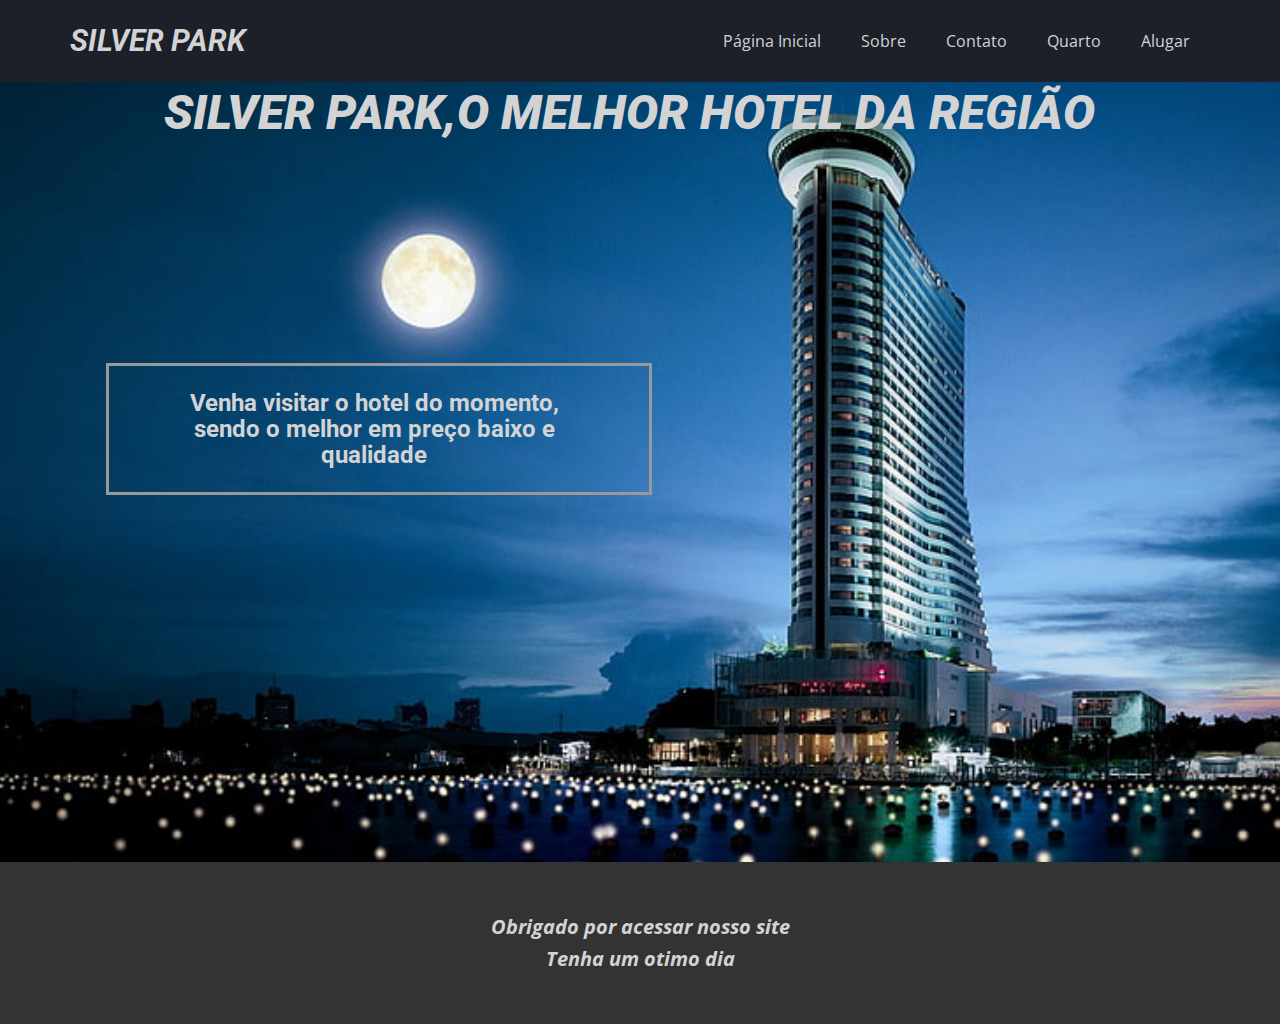
<file: Site Pim/index.html>
<!DOCTYPE html>
<html style="font-size: 16px;">
  <head>
    <meta name="viewport" content="width=device-width, initial-scale=1.0">
    <meta charset="utf-8">
    <meta name="keywords" content="Venha visitar o hotel do momento, sendo o melhor em preço baixo e qualidade​">
    <meta name="description" content="">
    <meta name="page_type" content="np-template-header-footer-from-plugin">
    <title>Página Inicial</title>
    <link rel="stylesheet" href="nicepage.css" media="screen">
<link rel="stylesheet" href="Página-Inicial.css" media="screen">
    <script class="u-script" type="text/javascript" src="jquery.js" defer=""></script>
    <script class="u-script" type="text/javascript" src="nicepage.js" defer=""></script>
    <meta name="generator" content="Nicepage 3.17.2, nicepage.com">
    <link id="u-theme-google-font" rel="stylesheet" href="https://fonts.googleapis.com/css?family=Roboto:100,100i,300,300i,400,400i,500,500i,700,700i,900,900i|Open+Sans:300,300i,400,400i,600,600i,700,700i,800,800i">
    
    
    <script type="application/ld+json">{
		"@context": "http://schema.org",
		"@type": "Organization",
		"name": ""
}</script>
    <meta property="og:title" content="Página Inicial">
    <meta property="og:type" content="website">
    <meta name="theme-color" content="#478ac9">
  </head>
  <body data-home-page="Página-Inicial.html" data-home-page-title="Página Inicial" class="u-body"><header class="u-clearfix u-custom-color-1 u-header u-header" id="sec-5e6b"><div class="u-clearfix u-sheet u-sheet-1">
        <nav class="u-menu u-menu-dropdown u-offcanvas u-menu-1">
          <div class="menu-collapse" style="font-size: 1rem; letter-spacing: 0px;">
            <a class="u-button-style u-custom-left-right-menu-spacing u-custom-padding-bottom u-custom-text-active-color u-custom-text-color u-custom-text-hover-color u-custom-top-bottom-menu-spacing u-nav-link u-text-active-palette-1-base u-text-hover-palette-2-base" href="#">
              <svg><use xmlns:xlink="http://www.w3.org/1999/xlink" xlink:href="#menu-hamburger"></use></svg>
              <svg version="1.1" xmlns="http://www.w3.org/2000/svg" xmlns:xlink="http://www.w3.org/1999/xlink"><defs><symbol id="menu-hamburger" viewBox="0 0 16 16" style="width: 16px; height: 16px;"><rect y="1" width="16" height="2"></rect><rect y="7" width="16" height="2"></rect><rect y="13" width="16" height="2"></rect>
</symbol>
</defs></svg>
            </a>
          </div>
          <div class="u-custom-menu u-nav-container">
            <ul class="u-nav u-unstyled u-nav-1"><li class="u-nav-item"><a class="u-button-style u-nav-link u-text-active-custom-color-2 u-text-custom-color-2 u-text-hover-custom-color-1" href="Página-Inicial.html" style="padding: 10px 20px;">Página Inicial</a>
</li><li class="u-nav-item"><a class="u-button-style u-nav-link u-text-active-custom-color-2 u-text-custom-color-2 u-text-hover-custom-color-1" href="Sobre.html" style="padding: 10px 20px;">Sobre</a>
</li><li class="u-nav-item"><a class="u-button-style u-nav-link u-text-active-custom-color-2 u-text-custom-color-2 u-text-hover-custom-color-1" href="Contato.html" style="padding: 10px 20px;">Contato</a>
</li><li class="u-nav-item"><a class="u-button-style u-nav-link u-text-active-custom-color-2 u-text-custom-color-2 u-text-hover-custom-color-1" href="quarto.html" style="padding: 10px 20px;">Quarto</a>
</li><li class="u-nav-item"><a class="u-button-style u-nav-link u-text-active-custom-color-2 u-text-custom-color-2 u-text-hover-custom-color-1" href="alugar.html" style="padding: 10px 20px;">Alugar</a>
</li></ul>
          </div>
          <div class="u-custom-menu u-nav-container-collapse">
            <div class="u-black u-container-style u-inner-container-layout u-opacity u-opacity-95 u-sidenav">
              <div class="u-sidenav-overflow">
                <div class="u-menu-close"></div>
                <ul class="u-align-center u-nav u-popupmenu-items u-unstyled u-nav-2"><li class="u-nav-item"><a class="u-button-style u-nav-link" href="Página-Inicial.html" style="padding: 10px 20px;">Página Inicial</a>
</li><li class="u-nav-item"><a class="u-button-style u-nav-link" href="Sobre.html" style="padding: 10px 20px;">Sobre</a>
</li><li class="u-nav-item"><a class="u-button-style u-nav-link" href="Contato.html" style="padding: 10px 20px;">Contato</a>
</li><li class="u-nav-item"><a class="u-button-style u-nav-link" href="quarto.html" style="padding: 10px 20px;">Quarto</a>
</li><li class="u-nav-item"><a class="u-button-style u-nav-link" href="alugar.html" style="padding: 10px 20px;">Alugar</a>
</li></ul>
              </div>
            </div>
            <div class="u-black u-menu-overlay u-opacity u-opacity-70"></div>
          </div>
        </nav>
        <h3 class="u-text u-text-custom-color-2 u-text-1">SILVER PARK<span style="font-weight: 700;">
            <span style="font-style: italic;"></span>
          </span>
        </h3>
      </div></header>
    <section class="u-clearfix u-image u-section-1" id="sec-9c32" data-image-width="564" data-image-height="441">
      <div class="u-clearfix u-sheet u-sheet-1">
        <div class="u-container-style u-group u-shape-rectangle u-group-1">
          <div class="u-container-layout u-container-layout-1">
            <h3 class="u-align-center u-text u-text-custom-color-2 u-text-1">
              <span style="font-style: italic;">SILVER PARK,O MELHOR HOTEL DA REG​IÃO <span style="font-style: italic;"></span>
              </span>
              <br>
            </h3>
            <div class="u-border-3 u-border-grey-40 u-container-style u-group u-group-2">
              <div class="u-container-layout u-container-layout-2">
                <h1 class="u-align-center u-text u-text-custom-color-2 u-text-2">Venha visitar o hotel do momento, sendo o melhor em preço baixo e qualidade </h1>
              </div>
            </div>
          </div>
        </div>
      </div>
    </section>
    
    
    <footer class="u-align-center u-clearfix u-footer u-grey-80 u-footer" id="sec-ca41"><div class="u-clearfix u-sheet u-sheet-1">
        <p class="u-small-text u-text u-text-custom-color-2 u-text-variant u-text-1">Obrigado por acessar nosso site<br>Tenha um otimo dia
        </p>
      </div></footer>
    <span style="height: 64px; width: 64px; margin-left: 0px; margin-right: auto; margin-top: 0px; background-image: none; right: 115px; bottom: 50px;" class="u-back-to-top u-icon u-icon-circle u-opacity u-opacity-85 u-text-custom-color-2" data-href="#">
        <svg class="u-svg-link" preserveAspectRatio="xMidYMin slice" viewBox="0 0 551.13 551.13"><use xmlns:xlink="http://www.w3.org/1999/xlink" xlink:href="#svg-1d98"></use></svg>
        <svg class="u-svg-content" enable-background="new 0 0 551.13 551.13" viewBox="0 0 551.13 551.13" xmlns="http://www.w3.org/2000/svg" id="svg-1d98" data-color="rgb(71, 138, 201)"><path d="m275.565 189.451 223.897 223.897h51.668l-275.565-275.565-275.565 275.565h51.668z"></path></svg>
    </span>
  </body>
</html>
</file>
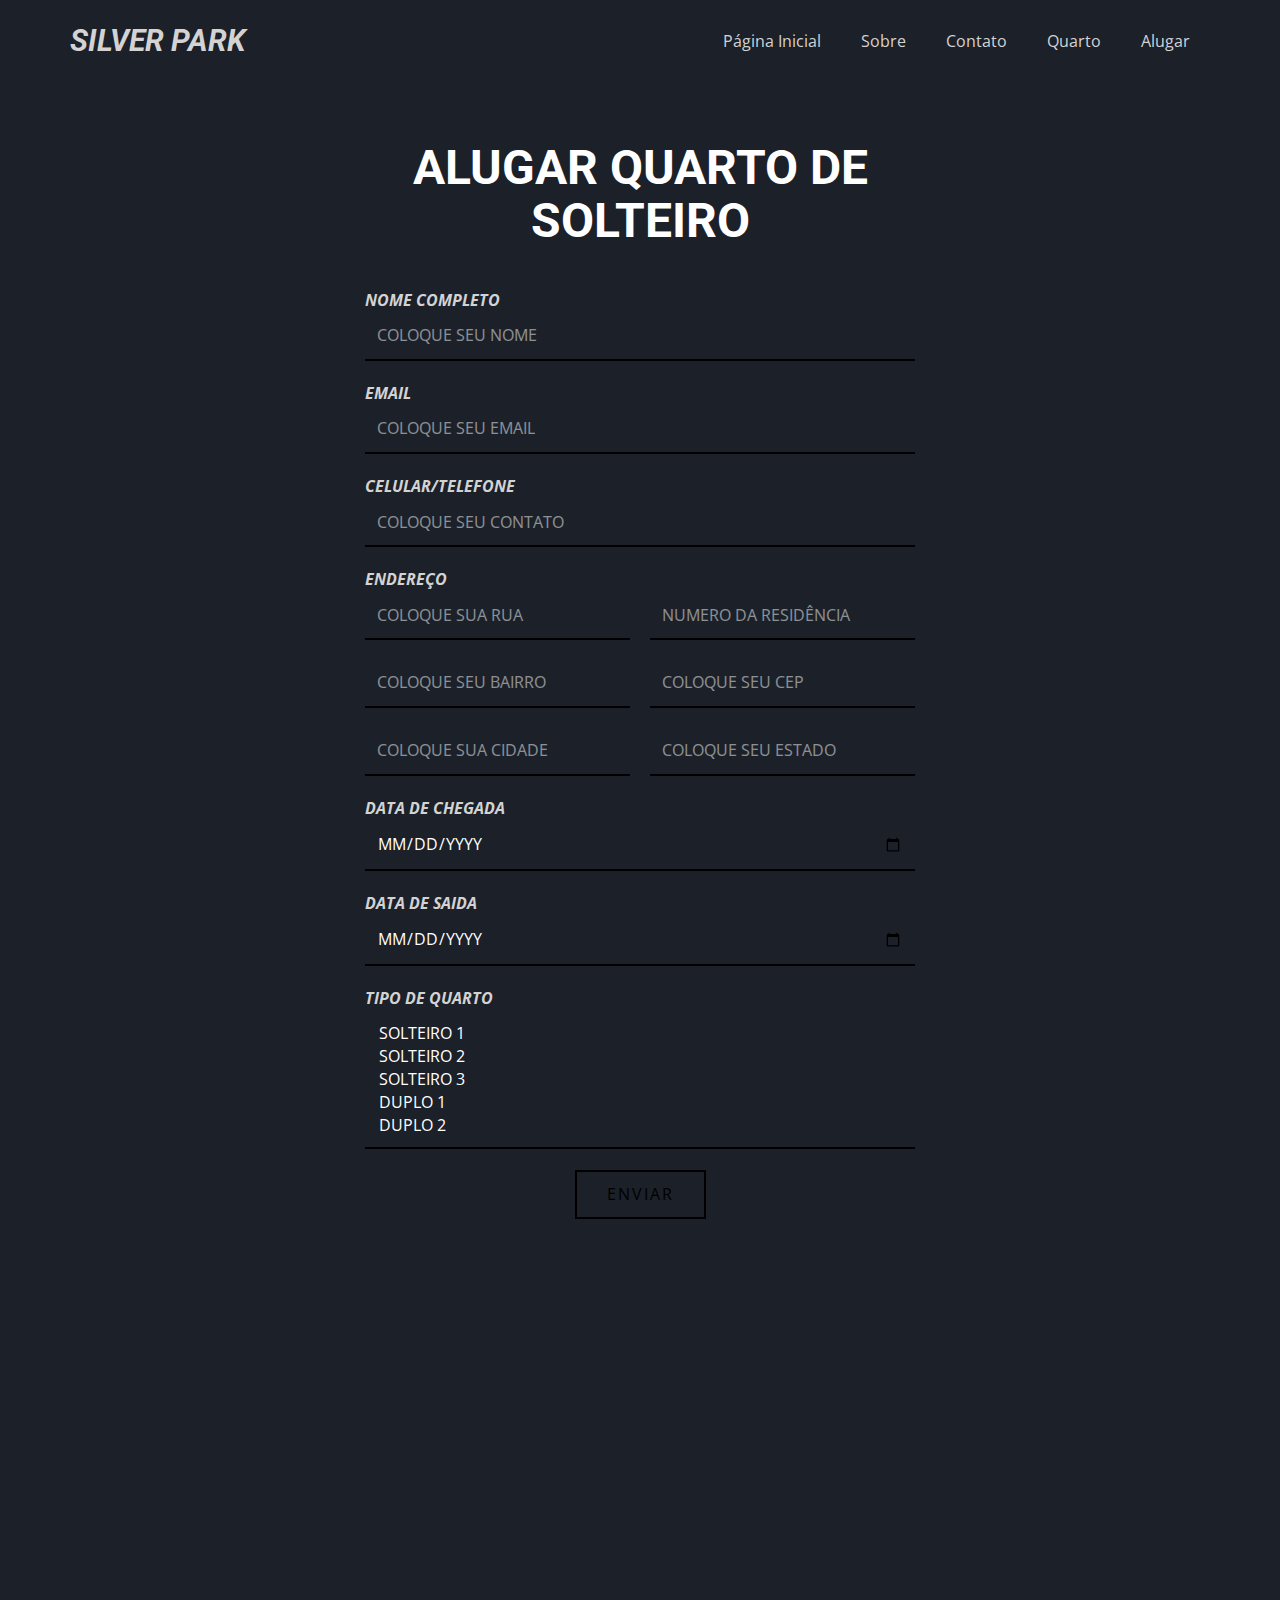
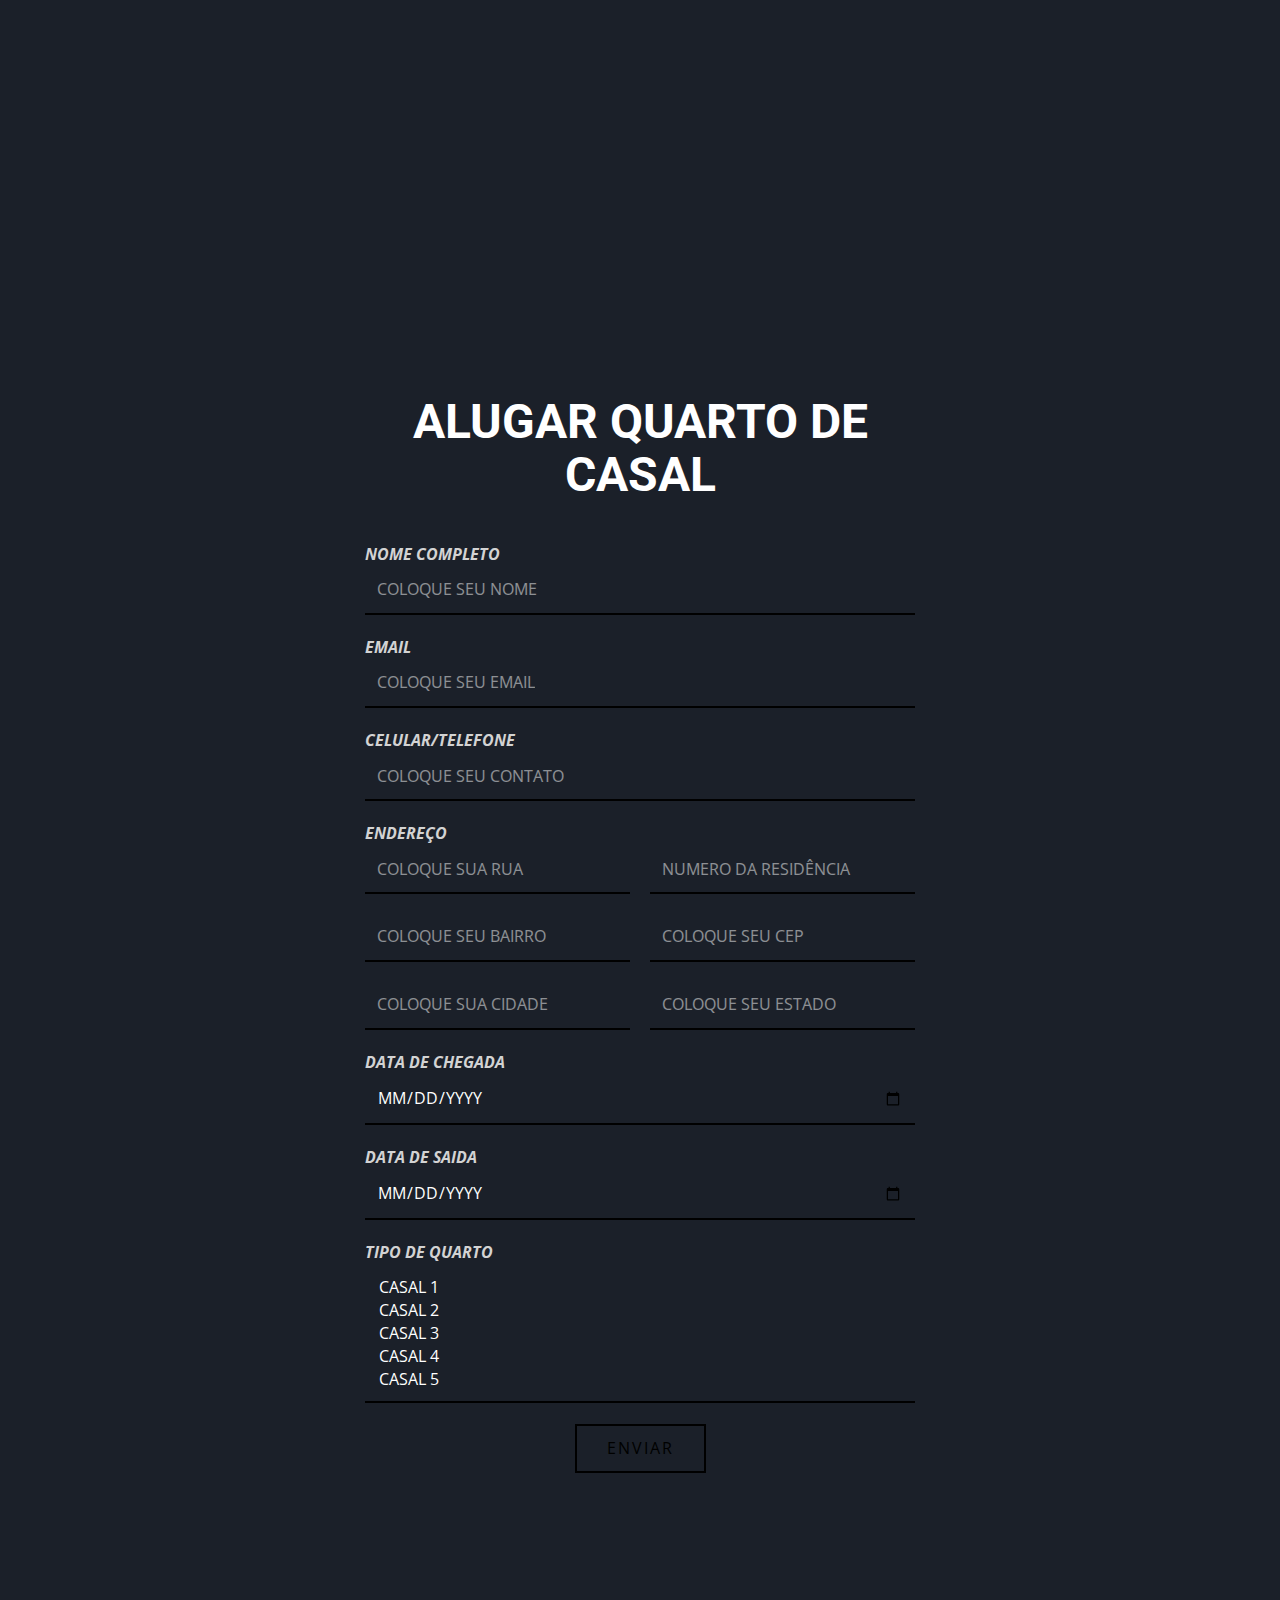
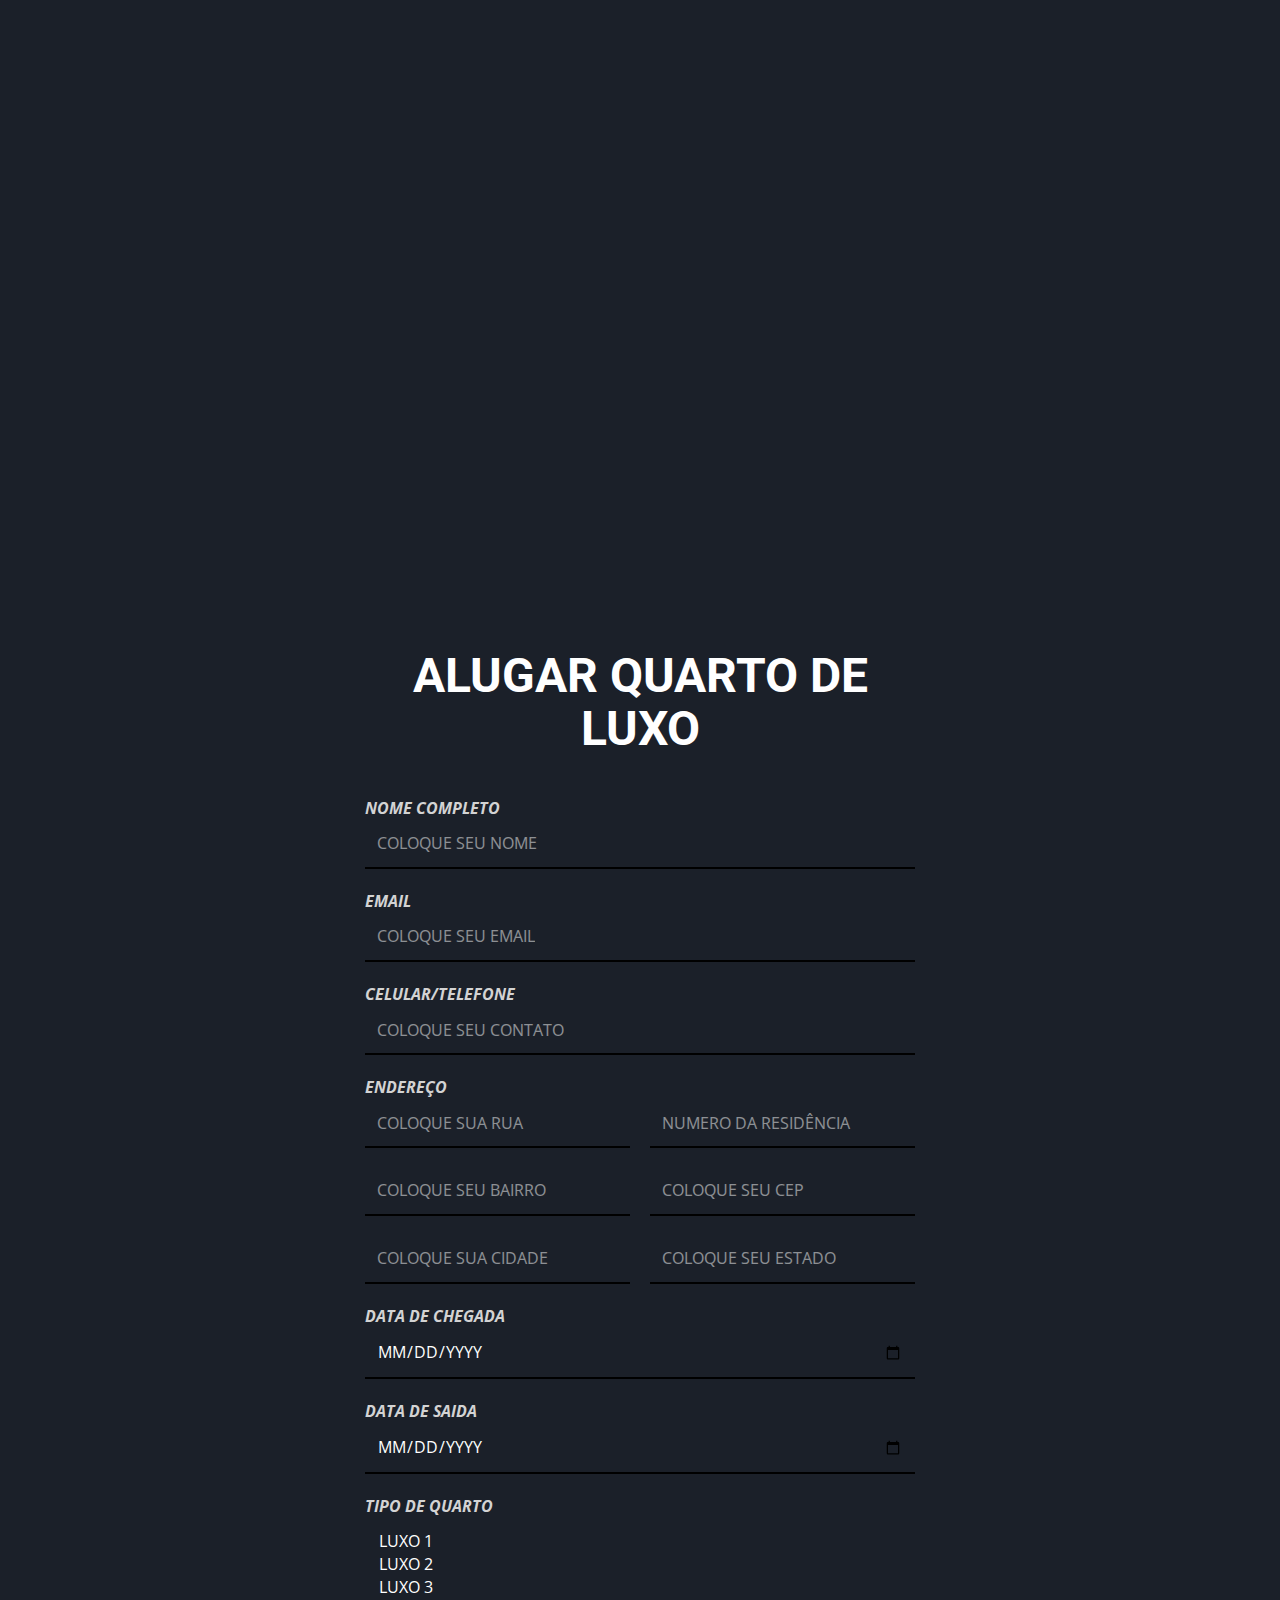
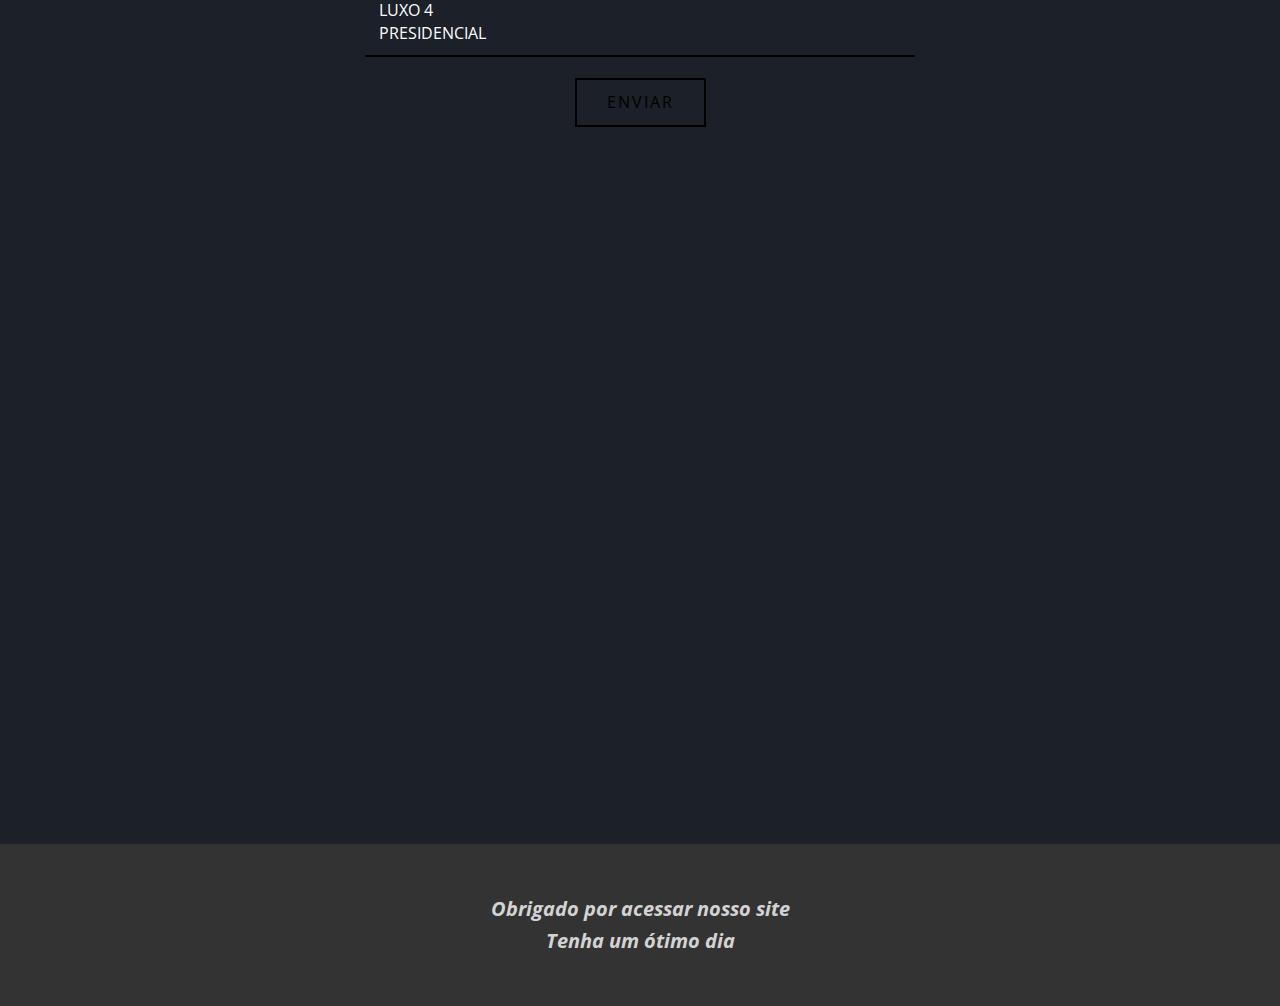
<file: Site Pim/alugar.html>
<!DOCTYPE html>
<html style="font-size: 16px;">
  <head>
    <meta name="viewport" content="width=device-width, initial-scale=1.0">
    <meta charset="utf-8">
    <meta name="keywords" content="ALUGAR QUARTO DE SOLTEIRO, ALUGAR QUARTO DE CASAL, ALUGAR QUARTO DE LUXO">
    <meta name="description" content="">
    <meta name="page_type" content="np-template-header-footer-from-plugin">
    <title>alugar</title>
    <link rel="stylesheet" href="nicepage.css" media="screen">
<link rel="stylesheet" href="alugar.css" media="screen">
    <script class="u-script" type="text/javascript" src="jquery.js" defer=""></script>
    <script class="u-script" type="text/javascript" src="nicepage.js" defer=""></script>
    <meta name="generator" content="Nicepage 3.17.2, nicepage.com">
    <link id="u-theme-google-font" rel="stylesheet" href="https://fonts.googleapis.com/css?family=Roboto:100,100i,300,300i,400,400i,500,500i,700,700i,900,900i|Open+Sans:300,300i,400,400i,600,600i,700,700i,800,800i">
    
    
    
    
    <script type="application/ld+json">{
		"@context": "http://schema.org",
		"@type": "Organization",
		"name": ""
}</script>
    <meta property="og:title" content="alugar">
    <meta property="og:type" content="website">
    <meta name="theme-color" content="#478ac9">
  </head>
  <body class="u-body"><header class="u-clearfix u-custom-color-1 u-header u-header" id="sec-5e6b"><div class="u-clearfix u-sheet u-sheet-1">
        <nav class="u-menu u-menu-dropdown u-offcanvas u-menu-1">
          <div class="menu-collapse" style="font-size: 1rem; letter-spacing: 0px;">
            <a class="u-button-style u-custom-left-right-menu-spacing u-custom-padding-bottom u-custom-text-active-color u-custom-text-color u-custom-text-hover-color u-custom-top-bottom-menu-spacing u-nav-link u-text-active-palette-1-base u-text-hover-palette-2-base" href="#">
              <svg><use xmlns:xlink="http://www.w3.org/1999/xlink" xlink:href="#menu-hamburger"></use></svg>
              <svg version="1.1" xmlns="http://www.w3.org/2000/svg" xmlns:xlink="http://www.w3.org/1999/xlink"><defs><symbol id="menu-hamburger" viewBox="0 0 16 16" style="width: 16px; height: 16px;"><rect y="1" width="16" height="2"></rect><rect y="7" width="16" height="2"></rect><rect y="13" width="16" height="2"></rect>
</symbol>
</defs></svg>
            </a>
          </div>
          <div class="u-custom-menu u-nav-container">
            <ul class="u-nav u-unstyled u-nav-1"><li class="u-nav-item"><a class="u-button-style u-nav-link u-text-active-custom-color-2 u-text-custom-color-2 u-text-hover-custom-color-1" href="Página-Inicial.html" style="padding: 10px 20px;">Página Inicial</a>
</li><li class="u-nav-item"><a class="u-button-style u-nav-link u-text-active-custom-color-2 u-text-custom-color-2 u-text-hover-custom-color-1" href="Sobre.html" style="padding: 10px 20px;">Sobre</a>
</li><li class="u-nav-item"><a class="u-button-style u-nav-link u-text-active-custom-color-2 u-text-custom-color-2 u-text-hover-custom-color-1" href="Contato.html" style="padding: 10px 20px;">Contato</a>
</li><li class="u-nav-item"><a class="u-button-style u-nav-link u-text-active-custom-color-2 u-text-custom-color-2 u-text-hover-custom-color-1" href="quarto.html" style="padding: 10px 20px;">Quarto</a>
</li><li class="u-nav-item"><a class="u-button-style u-nav-link u-text-active-custom-color-2 u-text-custom-color-2 u-text-hover-custom-color-1" href="alugar.html" style="padding: 10px 20px;">Alugar</a>
</li></ul>
          </div>
          <div class="u-custom-menu u-nav-container-collapse">
            <div class="u-black u-container-style u-inner-container-layout u-opacity u-opacity-95 u-sidenav">
              <div class="u-sidenav-overflow">
                <div class="u-menu-close"></div>
                <ul class="u-align-center u-nav u-popupmenu-items u-unstyled u-nav-2"><li class="u-nav-item"><a class="u-button-style u-nav-link" href="Página-Inicial.html" style="padding: 10px 20px;">Página Inicial</a>
</li><li class="u-nav-item"><a class="u-button-style u-nav-link" href="Sobre.html" style="padding: 10px 20px;">Sobre</a>
</li><li class="u-nav-item"><a class="u-button-style u-nav-link" href="Contato.html" style="padding: 10px 20px;">Contato</a>
</li><li class="u-nav-item"><a class="u-button-style u-nav-link" href="quarto.html" style="padding: 10px 20px;">Quarto</a>
</li><li class="u-nav-item"><a class="u-button-style u-nav-link" href="alugar.html" style="padding: 10px 20px;">Alugar</a>
</li></ul>
              </div>
            </div>
            <div class="u-black u-menu-overlay u-opacity u-opacity-70"></div>
          </div>
        </nav>
        <h3 class="u-text u-text-custom-color-2 u-text-1">SILVER PARK<span style="font-weight: 700;">
            <span style="font-style: italic;"></span>
          </span>
        </h3>
      </div></header>
    <section class="u-align-center u-clearfix u-custom-color-1 u-section-1" id="sec-5cbc">
      <div class="u-clearfix u-sheet u-sheet-1">
        <h1 class="u-text u-text-1">ALUGAR QUARTO DE SOLTEIRO</h1>
        <div class="u-form u-form-1">
          <form action="#" method="POST" class="u-clearfix u-form-spacing-20 u-form-vertical u-inner-form" style="padding: 10px" source="custom" name="form">
            <div class="u-form-group u-form-name">
              <label for="name-3b9a" class="u-label u-text-custom-color-2 u-label-1">NOME COMPLETO</label>
              <input type="text" placeholder="COLOQUE SEU NOME" id="name-3b9a" name="name" class="u-border-2 u-border-black u-border-no-left u-border-no-right u-border-no-top u-input u-input-rectangle u-input-1" required="">
            </div>
            <div class="u-form-email u-form-group">
              <label for="email-3b9a" class="u-label u-text-custom-color-2 u-label-2">EMAIL</label>
              <input type="email" placeholder="COLOQUE SEU EMAIL" id="email-3b9a" name="email" class="u-border-2 u-border-black u-border-no-left u-border-no-right u-border-no-top u-input u-input-rectangle u-input-2" required="">
            </div>
            <div class="u-form-group u-form-phone u-form-group-3">
              <label for="phone-8300" class="u-label u-text-custom-color-2 u-label-3">CELULAR/TELEFONE</label>
              <input type="tel" pattern="\+?\d{0,3}[\s\(\-]?([0-9]{2,3})[\s\)\-]?([\s\-]?)([0-9]{3})[\s\-]?([0-9]{2})[\s\-]?([0-9]{2})" placeholder="COLOQUE SEU CONTATO" id="phone-8300" name="phone" class="u-border-2 u-border-black u-border-no-left u-border-no-right u-border-no-top u-input u-input-rectangle u-input-3" required="">
            </div>
            <div class="u-form-address u-form-group u-form-partition-factor-2 u-form-group-4">
              <label for="address-25d9" class="u-label u-text-custom-color-2 u-label-4">ENDEREÇO</label>
              <input type="text" placeholder="COLOQUE SUA RUA" id="address-25d9" name="address" class="u-border-2 u-border-black u-border-no-left u-border-no-right u-border-no-top u-input u-input-rectangle u-input-4" required="">
            </div>
            <div class="u-form-address u-form-group u-form-partition-factor-2 u-form-group-5">
              <label for="address-586a" class="u-form-control-hidden u-label u-text-custom-color-2 u-label-5">Endereço</label>
              <input type="text" placeholder="NUMERO DA RESIDÊNCIA" id="address-586a" name="address-1" class="u-border-2 u-border-black u-border-no-left u-border-no-right u-border-no-top u-input u-input-rectangle u-input-5" required="">
            </div>
            <div class="u-form-address u-form-group u-form-partition-factor-2 u-form-group-6">
              <label for="address-f50b" class="u-form-control-hidden u-label u-text-custom-color-2 u-label-6">Endereço</label>
              <input type="text" placeholder="COLOQUE SEU BAIRRO" id="address-f50b" name="address-2" class="u-border-2 u-border-black u-border-no-left u-border-no-right u-border-no-top u-input u-input-rectangle u-input-6" required="">
            </div>
            <div class="u-form-address u-form-group u-form-partition-factor-2 u-form-group-7">
              <label for="address-3471" class="u-form-control-hidden u-label u-text-custom-color-2 u-label-7">Endereço</label>
              <input type="text" placeholder="COLOQUE SEU CEP" id="address-3471" name="address-3" class="u-border-2 u-border-black u-border-no-left u-border-no-right u-border-no-top u-input u-input-rectangle u-input-7" required="">
            </div>
            <div class="u-form-address u-form-group u-form-partition-factor-2 u-form-group-8">
              <label for="address-c7b0" class="u-form-control-hidden u-label u-text-custom-color-2 u-label-8">Endereço</label>
              <input type="text" placeholder="COLOQUE SUA CIDADE" id="address-c7b0" name="address-4" class="u-border-2 u-border-black u-border-no-left u-border-no-right u-border-no-top u-input u-input-rectangle u-input-8" required="">
            </div>
            <div class="u-form-address u-form-group u-form-partition-factor-2 u-form-group-9">
              <label for="address-abab" class="u-form-control-hidden u-label u-text-custom-color-2 u-label-9">Endereço</label>
              <input type="text" placeholder="COLOQUE SEU ESTADO" id="address-abab" name="address-5" class="u-border-2 u-border-black u-border-no-left u-border-no-right u-border-no-top u-input u-input-rectangle u-input-9" required="">
            </div>
            <div class="u-form-date u-form-group u-form-group-10">
              <label for="date-e0fa" class="u-label u-text-custom-color-2 u-label-10">DATA DE CHEGADA</label>
              <input type="date" placeholder="MM/DD/YYYY" id="date-e0fa" name="date" class="u-border-2 u-border-black u-border-no-left u-border-no-right u-border-no-top u-input u-input-rectangle u-input-10" required="">
            </div>
            <div class="u-form-date u-form-group u-form-group-11">
              <label for="date-6ca0" class="u-label u-text-custom-color-2 u-label-11">DATA DE SAIDA</label>
              <input type="date" placeholder="MM/DD/YYYY" id="date-6ca0" name="date-1" class="u-border-2 u-border-black u-border-no-left u-border-no-right u-border-no-top u-input u-input-rectangle u-input-11" required="">
            </div>
            <div class="u-form-group u-form-select u-form-group-12">
              <label for="select-7bd3" class="u-label u-text-custom-color-2 u-label-12">TIPO DE QUARTO</label>
              <div class="u-form-select-wrapper">
                <select id="select-7bd3" name="select" class="u-border-2 u-border-black u-border-no-left u-border-no-right u-border-no-top u-input u-input-rectangle u-input-12" size="5">
                  <option value="SOLTEIRO 1">SOLTEIRO 1</option>
                  <option value="SOLTEIRO 2">SOLTEIRO 2</option>
                  <option value="SOLTEIRO 3">SOLTEIRO 3</option>
                  <option value="DUPLO 1">DUPLO 1</option>
                  <option value="DUPLO 2">DUPLO 2</option>
                </select>
                <svg xmlns="http://www.w3.org/2000/svg" width="14" height="12" version="1" class="u-caret"><path fill="currentColor" d="M4 8L0 4h8z"></path></svg>
              </div>
            </div>
            <div class="u-align-center u-form-group u-form-submit">
              <a href="#" class="u-border-2 u-border-black u-btn u-btn-rectangle u-btn-submit u-button-style u-none u-btn-1">ENVIAR</a>
              <input type="submit" value="submit" class="u-form-control-hidden">
            </div>
            <div class="u-form-send-message u-form-send-success">OBRIGADO POR ENVIAR</div>
            <div class="u-form-send-error u-form-send-message">OCORREU UM ERRO</div>
            <input type="hidden" value="" name="recaptchaResponse">
          </form>
        </div>
      </div>
    </section>
    <section class="u-align-center u-clearfix u-custom-color-1 u-section-2" id="carousel_1637">
      <div class="u-clearfix u-sheet u-sheet-1">
        <h1 class="u-text u-text-1">ALUGAR QUARTO DE CASAL</h1>
        <div class="u-form u-form-1">
          <form action="#" method="POST" class="u-clearfix u-form-spacing-20 u-form-vertical u-inner-form" style="padding: 10px" source="custom" name="form">
            <div class="u-form-group u-form-name">
              <label for="name-3b9a" class="u-label u-text-custom-color-2 u-label-1">NOME COMPLETO</label>
              <input type="text" placeholder="COLOQUE SEU NOME" id="name-3b9a" name="name" class="u-border-2 u-border-black u-border-no-left u-border-no-right u-border-no-top u-input u-input-rectangle u-input-1" required="">
            </div>
            <div class="u-form-email u-form-group">
              <label for="email-3b9a" class="u-label u-text-custom-color-2 u-label-2">EMAIL</label>
              <input type="email" placeholder="COLOQUE SEU EMAIL" id="email-3b9a" name="email" class="u-border-2 u-border-black u-border-no-left u-border-no-right u-border-no-top u-input u-input-rectangle u-input-2" required="">
            </div>
            <div class="u-form-group u-form-phone u-form-group-3">
              <label for="phone-8300" class="u-label u-text-custom-color-2 u-label-3">CELULAR/TELEFONE</label>
              <input type="tel" pattern="\+?\d{0,3}[\s\(\-]?([0-9]{2,3})[\s\)\-]?([\s\-]?)([0-9]{3})[\s\-]?([0-9]{2})[\s\-]?([0-9]{2})" placeholder="COLOQUE SEU CONTATO" id="phone-8300" name="phone" class="u-border-2 u-border-black u-border-no-left u-border-no-right u-border-no-top u-input u-input-rectangle u-input-3" required="">
            </div>
            <div class="u-form-address u-form-group u-form-partition-factor-2 u-form-group-4">
              <label for="address-25d9" class="u-label u-text-custom-color-2 u-label-4">ENDEREÇO</label>
              <input type="text" placeholder="COLOQUE SUA RUA" id="address-25d9" name="address" class="u-border-2 u-border-black u-border-no-left u-border-no-right u-border-no-top u-input u-input-rectangle u-input-4" required="">
            </div>
            <div class="u-form-address u-form-group u-form-partition-factor-2 u-form-group-5">
              <label for="address-586a" class="u-form-control-hidden u-label u-text-custom-color-2 u-label-5">Endereço</label>
              <input type="text" placeholder="NUMERO DA RESIDÊNCIA" id="address-586a" name="address-1" class="u-border-2 u-border-black u-border-no-left u-border-no-right u-border-no-top u-input u-input-rectangle u-input-5" required="">
            </div>
            <div class="u-form-address u-form-group u-form-partition-factor-2 u-form-group-6">
              <label for="address-f50b" class="u-form-control-hidden u-label u-text-custom-color-2 u-label-6">Endereço</label>
              <input type="text" placeholder="COLOQUE SEU BAIRRO" id="address-f50b" name="address-2" class="u-border-2 u-border-black u-border-no-left u-border-no-right u-border-no-top u-input u-input-rectangle u-input-6" required="">
            </div>
            <div class="u-form-address u-form-group u-form-partition-factor-2 u-form-group-7">
              <label for="address-3471" class="u-form-control-hidden u-label u-text-custom-color-2 u-label-7">Endereço</label>
              <input type="text" placeholder="COLOQUE SEU CEP" id="address-3471" name="address-3" class="u-border-2 u-border-black u-border-no-left u-border-no-right u-border-no-top u-input u-input-rectangle u-input-7" required="">
            </div>
            <div class="u-form-address u-form-group u-form-partition-factor-2 u-form-group-8">
              <label for="address-c7b0" class="u-form-control-hidden u-label u-text-custom-color-2 u-label-8">Endereço</label>
              <input type="text" placeholder="COLOQUE SUA CIDADE" id="address-c7b0" name="address-4" class="u-border-2 u-border-black u-border-no-left u-border-no-right u-border-no-top u-input u-input-rectangle u-input-8" required="">
            </div>
            <div class="u-form-address u-form-group u-form-partition-factor-2 u-form-group-9">
              <label for="address-abab" class="u-form-control-hidden u-label u-text-custom-color-2 u-label-9">Endereço</label>
              <input type="text" placeholder="COLOQUE SEU ESTADO" id="address-abab" name="address-5" class="u-border-2 u-border-black u-border-no-left u-border-no-right u-border-no-top u-input u-input-rectangle u-input-9" required="">
            </div>
            <div class="u-form-date u-form-group u-form-group-10">
              <label for="date-e0fa" class="u-label u-text-custom-color-2 u-label-10">DATA DE CHEGADA</label>
              <input type="date" placeholder="MM/DD/YYYY" id="date-e0fa" name="date" class="u-border-2 u-border-black u-border-no-left u-border-no-right u-border-no-top u-input u-input-rectangle u-input-10" required="">
            </div>
            <div class="u-form-date u-form-group u-form-group-11">
              <label for="date-6ca0" class="u-label u-text-custom-color-2 u-label-11">DATA DE SAIDA</label>
              <input type="date" placeholder="MM/DD/YYYY" id="date-6ca0" name="date-1" class="u-border-2 u-border-black u-border-no-left u-border-no-right u-border-no-top u-input u-input-rectangle u-input-11" required="">
            </div>
            <div class="u-form-group u-form-select u-form-group-12">
              <label for="select-7bd3" class="u-label u-text-custom-color-2 u-label-12">TIPO DE QUARTO</label>
              <div class="u-form-select-wrapper">
                <select id="select-7bd3" name="select" class="u-border-2 u-border-black u-border-no-left u-border-no-right u-border-no-top u-input u-input-rectangle u-input-12" size="5">
                  <option value="CASAL 1">CASAL 1</option>
                  <option value="CASAL 2">CASAL 2</option>
                  <option value="CASAL 3">CASAL 3</option>
                  <option value="CASAL 4">CASAL 4</option>
                  <option value="CASAL 5">CASAL 5</option>
                </select>
                <svg xmlns="http://www.w3.org/2000/svg" width="14" height="12" version="1" class="u-caret"><path fill="currentColor" d="M4 8L0 4h8z"></path></svg>
              </div>
            </div>
            <div class="u-align-center u-form-group u-form-submit">
              <a href="#" class="u-border-2 u-border-black u-btn u-btn-rectangle u-btn-submit u-button-style u-none u-btn-1">ENVIAR</a>
              <input type="submit" value="submit" class="u-form-control-hidden">
            </div>
            <div class="u-form-send-message u-form-send-success">OBRIGADO POR ENVIAR</div>
            <div class="u-form-send-error u-form-send-message">OCORREU UM ERRO</div>
            <input type="hidden" value="" name="recaptchaResponse">
          </form>
        </div>
      </div>
    </section>
    <section class="u-align-center u-clearfix u-custom-color-1 u-section-3" id="carousel_243f">
      <div class="u-clearfix u-sheet u-sheet-1">
        <h1 class="u-text u-text-1">ALUGAR QUARTO DE LUXO</h1>
        <div class="u-form u-form-1">
          <form action="scripts/form-carousel_243f.php" method="POST" class="u-clearfix u-form-spacing-20 u-form-vertical u-inner-form" style="padding: 10px" source="customphp" name="form">
            <div class="u-form-group u-form-name">
              <label for="name-3b9a" class="u-label u-text-custom-color-2 u-label-1">NOME COMPLETO</label>
              <input type="text" placeholder="COLOQUE SEU NOME" id="name-3b9a" name="name" class="u-border-2 u-border-black u-border-no-left u-border-no-right u-border-no-top u-input u-input-rectangle u-input-1" required="">
            </div>
            <div class="u-form-email u-form-group">
              <label for="email-3b9a" class="u-label u-text-custom-color-2 u-label-2">EMAIL</label>
              <input type="email" placeholder="COLOQUE SEU EMAIL" id="email-3b9a" name="email" class="u-border-2 u-border-black u-border-no-left u-border-no-right u-border-no-top u-input u-input-rectangle u-input-2" required="">
            </div>
            <div class="u-form-group u-form-phone u-form-group-3">
              <label for="phone-8300" class="u-label u-text-custom-color-2 u-label-3">CELULAR/TELEFONE</label>
              <input type="tel" pattern="\+?\d{0,3}[\s\(\-]?([0-9]{2,3})[\s\)\-]?([\s\-]?)([0-9]{3})[\s\-]?([0-9]{2})[\s\-]?([0-9]{2})" placeholder="COLOQUE SEU CONTATO" id="phone-8300" name="phone" class="u-border-2 u-border-black u-border-no-left u-border-no-right u-border-no-top u-input u-input-rectangle u-input-3" required="">
            </div>
            <div class="u-form-address u-form-group u-form-partition-factor-2 u-form-group-4">
              <label for="address-25d9" class="u-label u-text-custom-color-2 u-label-4">ENDEREÇO</label>
              <input type="text" placeholder="COLOQUE SUA RUA" id="address-25d9" name="address" class="u-border-2 u-border-black u-border-no-left u-border-no-right u-border-no-top u-input u-input-rectangle u-input-4" required="">
            </div>
            <div class="u-form-address u-form-group u-form-partition-factor-2 u-form-group-5">
              <label for="address-586a" class="u-form-control-hidden u-label u-text-custom-color-2 u-label-5">Endereço</label>
              <input type="text" placeholder="NUMERO DA RESIDÊNCIA" id="address-586a" name="address-1" class="u-border-2 u-border-black u-border-no-left u-border-no-right u-border-no-top u-input u-input-rectangle u-input-5" required="">
            </div>
            <div class="u-form-address u-form-group u-form-partition-factor-2 u-form-group-6">
              <label for="address-f50b" class="u-form-control-hidden u-label u-text-custom-color-2 u-label-6">Endereço</label>
              <input type="text" placeholder="COLOQUE SEU BAIRRO" id="address-f50b" name="address-2" class="u-border-2 u-border-black u-border-no-left u-border-no-right u-border-no-top u-input u-input-rectangle u-input-6" required="">
            </div>
            <div class="u-form-address u-form-group u-form-partition-factor-2 u-form-group-7">
              <label for="address-3471" class="u-form-control-hidden u-label u-text-custom-color-2 u-label-7">Endereço</label>
              <input type="text" placeholder="COLOQUE SEU CEP" id="address-3471" name="address-3" class="u-border-2 u-border-black u-border-no-left u-border-no-right u-border-no-top u-input u-input-rectangle u-input-7" required="">
            </div>
            <div class="u-form-address u-form-group u-form-partition-factor-2 u-form-group-8">
              <label for="address-c7b0" class="u-form-control-hidden u-label u-text-custom-color-2 u-label-8">Endereço</label>
              <input type="text" placeholder="COLOQUE SUA CIDADE" id="address-c7b0" name="address-4" class="u-border-2 u-border-black u-border-no-left u-border-no-right u-border-no-top u-input u-input-rectangle u-input-8" required="">
            </div>
            <div class="u-form-address u-form-group u-form-partition-factor-2 u-form-group-9">
              <label for="address-abab" class="u-form-control-hidden u-label u-text-custom-color-2 u-label-9">Endereço</label>
              <input type="text" placeholder="COLOQUE SEU ESTADO" id="address-abab" name="address-5" class="u-border-2 u-border-black u-border-no-left u-border-no-right u-border-no-top u-input u-input-rectangle u-input-9" required="">
            </div>
            <div class="u-form-date u-form-group u-form-group-10">
              <label for="date-e0fa" class="u-label u-text-custom-color-2 u-label-10">DATA DE CHEGADA</label>
              <input type="date" placeholder="MM/DD/YYYY" id="date-e0fa" name="date" class="u-border-2 u-border-black u-border-no-left u-border-no-right u-border-no-top u-input u-input-rectangle u-input-10" required="">
            </div>
            <div class="u-form-date u-form-group u-form-group-11">
              <label for="date-6ca0" class="u-label u-text-custom-color-2 u-label-11">DATA DE SAIDA</label>
              <input type="date" placeholder="MM/DD/YYYY" id="date-6ca0" name="date-1" class="u-border-2 u-border-black u-border-no-left u-border-no-right u-border-no-top u-input u-input-rectangle u-input-11" required="">
            </div>
            <div class="u-form-group u-form-select u-form-group-12">
              <label for="select-7bd3" class="u-label u-text-custom-color-2 u-label-12">TIPO DE QUARTO</label>
              <div class="u-form-select-wrapper">
                <select id="select-7bd3" name="select" class="u-border-2 u-border-black u-border-no-left u-border-no-right u-border-no-top u-input u-input-rectangle u-input-12" size="5">
                  <option value="LUXO 1">LUXO 1</option>
                  <option value="LUXO 2">LUXO 2</option>
                  <option value="LUXO 3">LUXO 3</option>
                  <option value="LUXO 4">LUXO 4</option>
                  <option value="PRESIDENCIAL">PRESIDENCIAL</option>
                </select>
                <svg xmlns="http://www.w3.org/2000/svg" width="14" height="12" version="1" class="u-caret"><path fill="currentColor" d="M4 8L0 4h8z"></path></svg>
              </div>
            </div>
            <div class="u-align-center u-form-group u-form-submit">
              <a href="#" class="u-border-2 u-border-black u-btn u-btn-rectangle u-btn-submit u-button-style u-none u-btn-1">ENVIAR</a>
              <input type="submit" value="submit" class="u-form-control-hidden">
            </div>
            <div class="u-form-send-message u-form-send-success">OBRIGADO POR ENVIAR</div>
            <div class="u-form-send-error u-form-send-message">OCORREU UM ERRO</div>
            <input type="hidden" value="" name="recaptchaResponse">
          </form>
        </div>
      </div>
    </section>
    
    
    <footer class="u-align-center u-clearfix u-footer u-grey-80 u-footer" id="sec-ca41"><div class="u-clearfix u-sheet u-sheet-1">
        <p class="u-small-text u-text u-text-custom-color-2 u-text-variant u-text-1">Obrigado por acessar nosso site<br>Tenha um ótimo dia
        </p>
      </div></footer>
  </body>
</html>
</file>
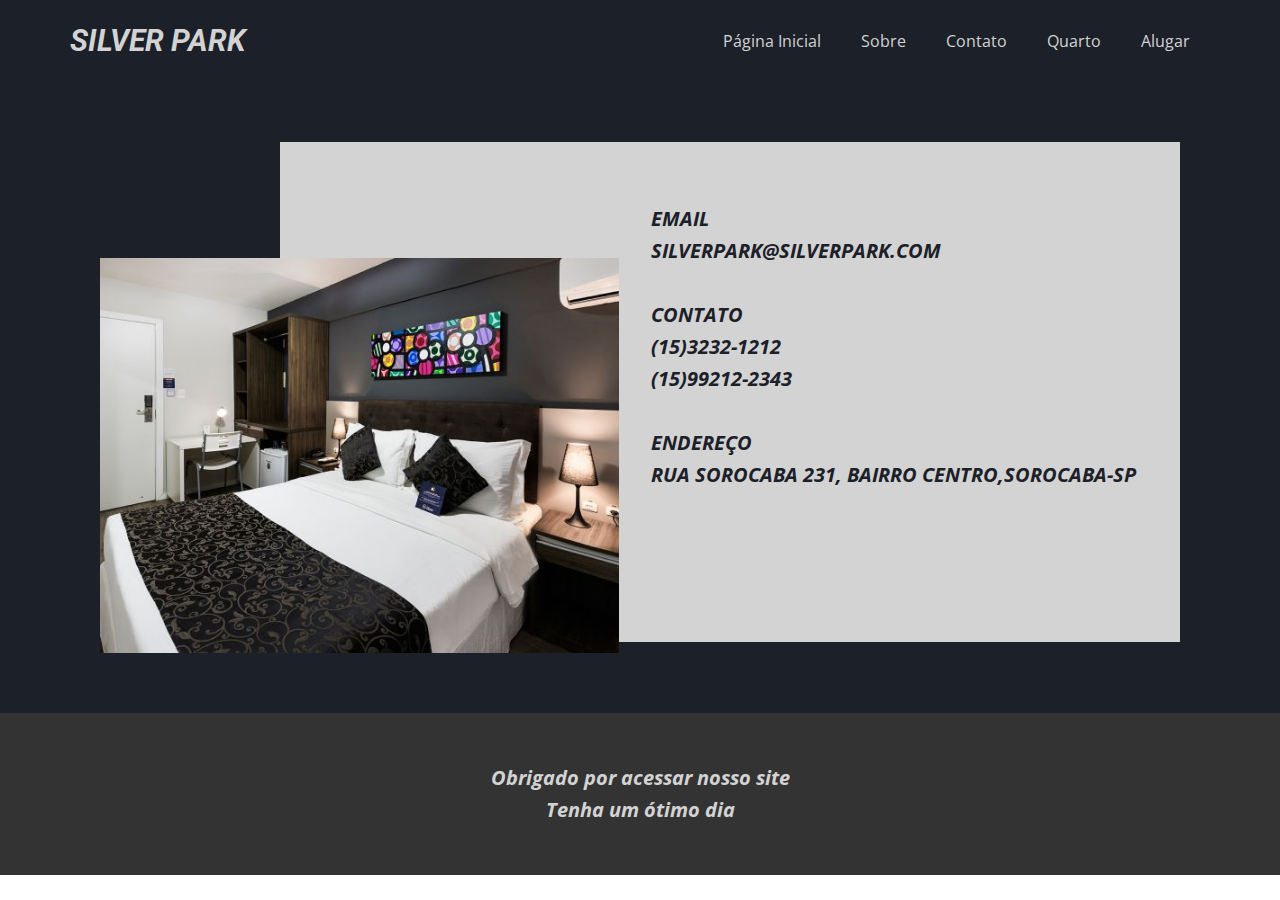
<file: Site Pim/Contato.html>
<!DOCTYPE html>
<html style="font-size: 16px;">
  <head>
    <meta name="viewport" content="width=device-width, initial-scale=1.0">
    <meta charset="utf-8">
    <meta name="keywords" content="">
    <meta name="description" content="">
    <meta name="page_type" content="np-template-header-footer-from-plugin">
    <title>Contato</title>
    <link rel="stylesheet" href="nicepage.css" media="screen">
<link rel="stylesheet" href="Contato.css" media="screen">
    <script class="u-script" type="text/javascript" src="jquery.js" defer=""></script>
    <script class="u-script" type="text/javascript" src="nicepage.js" defer=""></script>
    <meta name="generator" content="Nicepage 3.17.2, nicepage.com">
    <link id="u-theme-google-font" rel="stylesheet" href="https://fonts.googleapis.com/css?family=Roboto:100,100i,300,300i,400,400i,500,500i,700,700i,900,900i|Open+Sans:300,300i,400,400i,600,600i,700,700i,800,800i">
    
    
    <script type="application/ld+json">{
		"@context": "http://schema.org",
		"@type": "Organization",
		"name": ""
}</script>
    <meta property="og:title" content="Contato">
    <meta property="og:type" content="website">
    <meta name="theme-color" content="#478ac9">
  </head>
  <body class="u-body"><header class="u-clearfix u-custom-color-1 u-header u-header" id="sec-5e6b"><div class="u-clearfix u-sheet u-sheet-1">
        <nav class="u-menu u-menu-dropdown u-offcanvas u-menu-1">
          <div class="menu-collapse" style="font-size: 1rem; letter-spacing: 0px;">
            <a class="u-button-style u-custom-left-right-menu-spacing u-custom-padding-bottom u-custom-text-active-color u-custom-text-color u-custom-text-hover-color u-custom-top-bottom-menu-spacing u-nav-link u-text-active-palette-1-base u-text-hover-palette-2-base" href="#">
              <svg><use xmlns:xlink="http://www.w3.org/1999/xlink" xlink:href="#menu-hamburger"></use></svg>
              <svg version="1.1" xmlns="http://www.w3.org/2000/svg" xmlns:xlink="http://www.w3.org/1999/xlink"><defs><symbol id="menu-hamburger" viewBox="0 0 16 16" style="width: 16px; height: 16px;"><rect y="1" width="16" height="2"></rect><rect y="7" width="16" height="2"></rect><rect y="13" width="16" height="2"></rect>
</symbol>
</defs></svg>
            </a>
          </div>
          <div class="u-custom-menu u-nav-container">
            <ul class="u-nav u-unstyled u-nav-1"><li class="u-nav-item"><a class="u-button-style u-nav-link u-text-active-custom-color-2 u-text-custom-color-2 u-text-hover-custom-color-1" href="Página-Inicial.html" style="padding: 10px 20px;">Página Inicial</a>
</li><li class="u-nav-item"><a class="u-button-style u-nav-link u-text-active-custom-color-2 u-text-custom-color-2 u-text-hover-custom-color-1" href="Sobre.html" style="padding: 10px 20px;">Sobre</a>
</li><li class="u-nav-item"><a class="u-button-style u-nav-link u-text-active-custom-color-2 u-text-custom-color-2 u-text-hover-custom-color-1" href="Contato.html" style="padding: 10px 20px;">Contato</a>
</li><li class="u-nav-item"><a class="u-button-style u-nav-link u-text-active-custom-color-2 u-text-custom-color-2 u-text-hover-custom-color-1" href="quarto.html" style="padding: 10px 20px;">Quarto</a>
</li><li class="u-nav-item"><a class="u-button-style u-nav-link u-text-active-custom-color-2 u-text-custom-color-2 u-text-hover-custom-color-1" href="alugar.html" style="padding: 10px 20px;">Alugar</a>
</li></ul>
          </div>
          <div class="u-custom-menu u-nav-container-collapse">
            <div class="u-black u-container-style u-inner-container-layout u-opacity u-opacity-95 u-sidenav">
              <div class="u-sidenav-overflow">
                <div class="u-menu-close"></div>
                <ul class="u-align-center u-nav u-popupmenu-items u-unstyled u-nav-2"><li class="u-nav-item"><a class="u-button-style u-nav-link" href="Página-Inicial.html" style="padding: 10px 20px;">Página Inicial</a>
</li><li class="u-nav-item"><a class="u-button-style u-nav-link" href="Sobre.html" style="padding: 10px 20px;">Sobre</a>
</li><li class="u-nav-item"><a class="u-button-style u-nav-link" href="Contato.html" style="padding: 10px 20px;">Contato</a>
</li><li class="u-nav-item"><a class="u-button-style u-nav-link" href="quarto.html" style="padding: 10px 20px;">Quarto</a>
</li><li class="u-nav-item"><a class="u-button-style u-nav-link" href="alugar.html" style="padding: 10px 20px;">Alugar</a>
</li></ul>
              </div>
            </div>
            <div class="u-black u-menu-overlay u-opacity u-opacity-70"></div>
          </div>
        </nav>
        <h3 class="u-text u-text-custom-color-2 u-text-1">SILVER PARK<span style="font-weight: 700;">
            <span style="font-style: italic;"></span>
          </span>
        </h3>
      </div></header>
    <section class="u-clearfix u-custom-color-1 u-section-1" id="sec-41b5">
      <div class="u-clearfix u-sheet u-valign-middle u-sheet-1">
        <div class="u-container-style u-custom-color-2 u-group u-group-1">
          <div class="u-container-layout u-container-layout-1">
            <p class="u-text u-text-1">
              <span class="u-text-custom-color-1">EMAIL<br>SILVERPARK@SILVERPARK.COM<br>
                <br>CONTATO<br>(15)3232-1212<br>(15)99212-2343<br>
                <br>ENDEREÇO<br>RUA SOROCABA 231, BAIRRO CENTRO,SOROCABA-SP
              </span>
              <span style="font-style: italic;">
                <span class="u-text-custom-color-1"></span>
                <span style="font-weight: 700;">
                  <span class="u-text-custom-color-1"></span>
                  <span class="u-text-custom-color-1"></span>
                </span>
              </span>
            </p>
          </div>
        </div>
        <img alt="" class="u-image u-image-default u-image-1" data-image-width="576" data-image-height="486" src="images/Simples4.png">
      </div>
    </section>
    
    
    <footer class="u-align-center u-clearfix u-footer u-grey-80 u-footer" id="sec-ca41"><div class="u-clearfix u-sheet u-sheet-1">
        <p class="u-small-text u-text u-text-custom-color-2 u-text-variant u-text-1">Obrigado por acessar nosso site<br>Tenha um ótimo dia
        </p>
      </div></footer>
  </body>
</html>
</file>
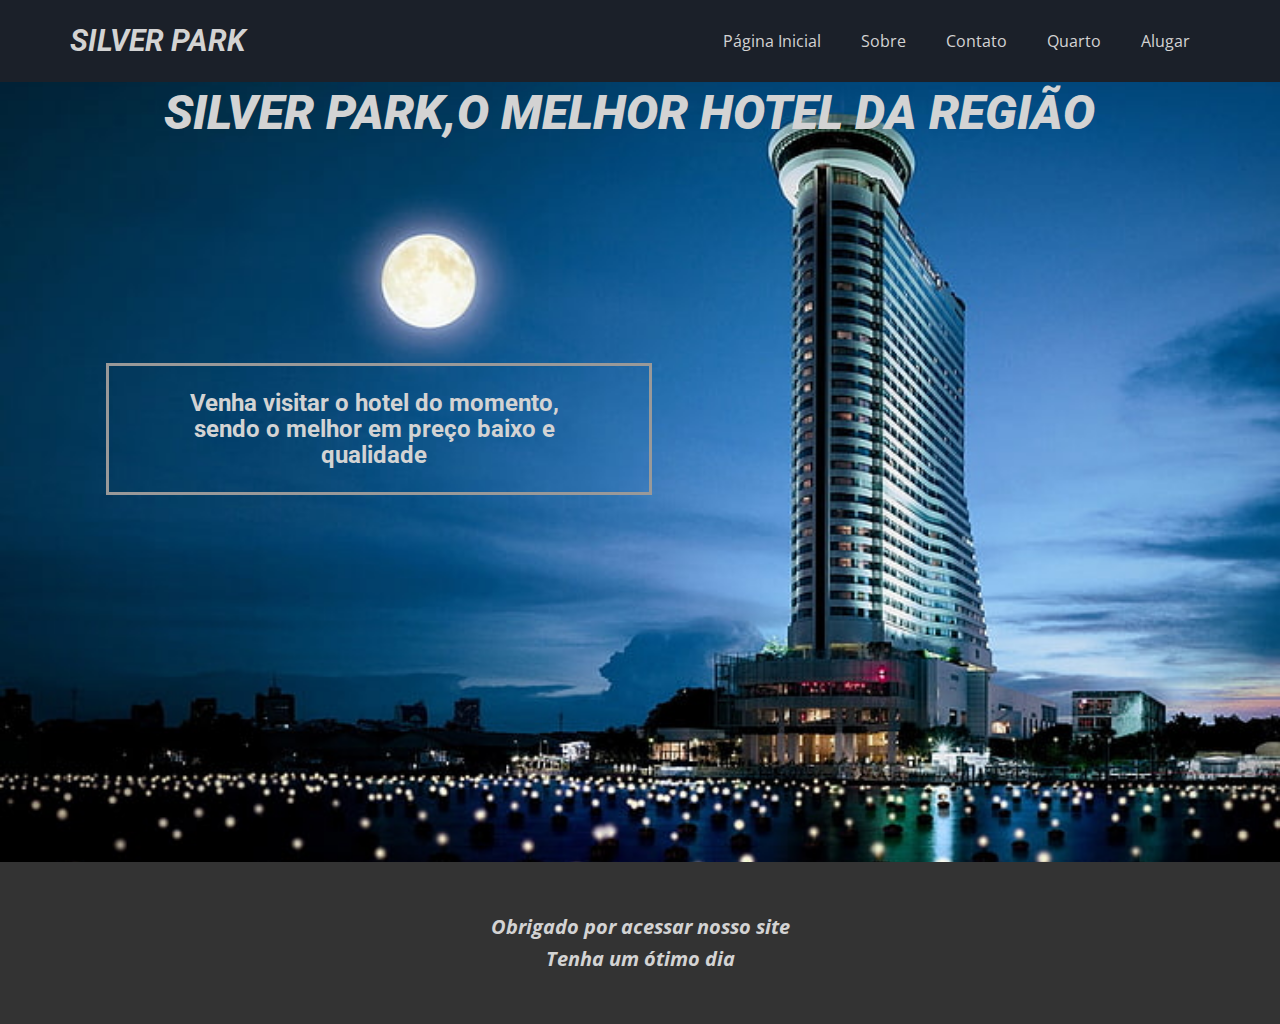
<file: Site Pim/Página-Inicial.html>
<!DOCTYPE html>
<html style="font-size: 16px;">
  <head>
    <meta name="viewport" content="width=device-width, initial-scale=1.0">
    <meta charset="utf-8">
    <meta name="keywords" content="Venha visitar o hotel do momento, sendo o melhor em preço baixo e qualidade​">
    <meta name="description" content="">
    <meta name="page_type" content="np-template-header-footer-from-plugin">
    <title>Página Inicial</title>
    <link rel="stylesheet" href="nicepage.css" media="screen">
<link rel="stylesheet" href="Página-Inicial.css" media="screen">
    <script class="u-script" type="text/javascript" src="jquery.js" defer=""></script>
    <script class="u-script" type="text/javascript" src="nicepage.js" defer=""></script>
    <meta name="generator" content="Nicepage 3.17.2, nicepage.com">
    <link id="u-theme-google-font" rel="stylesheet" href="https://fonts.googleapis.com/css?family=Roboto:100,100i,300,300i,400,400i,500,500i,700,700i,900,900i|Open+Sans:300,300i,400,400i,600,600i,700,700i,800,800i">
    
    
    <script type="application/ld+json">{
		"@context": "http://schema.org",
		"@type": "Organization",
		"name": ""
}</script>
    <meta property="og:title" content="Página Inicial">
    <meta property="og:type" content="website">
    <meta name="theme-color" content="#478ac9">
  </head>
  <body class="u-body"><header class="u-clearfix u-custom-color-1 u-header u-header" id="sec-5e6b"><div class="u-clearfix u-sheet u-sheet-1">
        <nav class="u-menu u-menu-dropdown u-offcanvas u-menu-1">
          <div class="menu-collapse" style="font-size: 1rem; letter-spacing: 0px;">
            <a class="u-button-style u-custom-left-right-menu-spacing u-custom-padding-bottom u-custom-text-active-color u-custom-text-color u-custom-text-hover-color u-custom-top-bottom-menu-spacing u-nav-link u-text-active-palette-1-base u-text-hover-palette-2-base" href="#">
              <svg><use xmlns:xlink="http://www.w3.org/1999/xlink" xlink:href="#menu-hamburger"></use></svg>
              <svg version="1.1" xmlns="http://www.w3.org/2000/svg" xmlns:xlink="http://www.w3.org/1999/xlink"><defs><symbol id="menu-hamburger" viewBox="0 0 16 16" style="width: 16px; height: 16px;"><rect y="1" width="16" height="2"></rect><rect y="7" width="16" height="2"></rect><rect y="13" width="16" height="2"></rect>
</symbol>
</defs></svg>
            </a>
          </div>
          <div class="u-custom-menu u-nav-container">
            <ul class="u-nav u-unstyled u-nav-1"><li class="u-nav-item"><a class="u-button-style u-nav-link u-text-active-custom-color-2 u-text-custom-color-2 u-text-hover-custom-color-1" href="Página-Inicial.html" style="padding: 10px 20px;">Página Inicial</a>
</li><li class="u-nav-item"><a class="u-button-style u-nav-link u-text-active-custom-color-2 u-text-custom-color-2 u-text-hover-custom-color-1" href="Sobre.html" style="padding: 10px 20px;">Sobre</a>
</li><li class="u-nav-item"><a class="u-button-style u-nav-link u-text-active-custom-color-2 u-text-custom-color-2 u-text-hover-custom-color-1" href="Contato.html" style="padding: 10px 20px;">Contato</a>
</li><li class="u-nav-item"><a class="u-button-style u-nav-link u-text-active-custom-color-2 u-text-custom-color-2 u-text-hover-custom-color-1" href="quarto.html" style="padding: 10px 20px;">Quarto</a>
</li><li class="u-nav-item"><a class="u-button-style u-nav-link u-text-active-custom-color-2 u-text-custom-color-2 u-text-hover-custom-color-1" href="alugar.html" style="padding: 10px 20px;">Alugar</a>
</li></ul>
          </div>
          <div class="u-custom-menu u-nav-container-collapse">
            <div class="u-black u-container-style u-inner-container-layout u-opacity u-opacity-95 u-sidenav">
              <div class="u-sidenav-overflow">
                <div class="u-menu-close"></div>
                <ul class="u-align-center u-nav u-popupmenu-items u-unstyled u-nav-2"><li class="u-nav-item"><a class="u-button-style u-nav-link" href="Página-Inicial.html" style="padding: 10px 20px;">Página Inicial</a>
</li><li class="u-nav-item"><a class="u-button-style u-nav-link" href="Sobre.html" style="padding: 10px 20px;">Sobre</a>
</li><li class="u-nav-item"><a class="u-button-style u-nav-link" href="Contato.html" style="padding: 10px 20px;">Contato</a>
</li><li class="u-nav-item"><a class="u-button-style u-nav-link" href="quarto.html" style="padding: 10px 20px;">quarto</a>
</li><li class="u-nav-item"><a class="u-button-style u-nav-link" href="alugar.html" style="padding: 10px 20px;">alugar</a>
</li></ul>
              </div>
            </div>
            <div class="u-black u-menu-overlay u-opacity u-opacity-70"></div>
          </div>
        </nav>
        <h3 class="u-text u-text-custom-color-2 u-text-1">SILVER PARK<span style="font-weight: 700;">
            <span style="font-style: italic;"></span>
          </span>
        </h3>
      </div></header>
    <section class="u-clearfix u-image u-section-1" id="sec-9c32" data-image-width="564" data-image-height="441">
      <div class="u-clearfix u-sheet u-sheet-1">
        <div class="u-container-style u-group u-shape-rectangle u-group-1">
          <div class="u-container-layout u-container-layout-1">
            <h3 class="u-align-center u-text u-text-custom-color-2 u-text-1">
              <span style="font-style: italic;">SILVER PARK,O MELHOR HOTEL DA REG​IÃO <span style="font-style: italic;"></span>
              </span>
              <br>
            </h3>
            <div class="u-border-3 u-border-grey-40 u-container-style u-group u-group-2">
              <div class="u-container-layout u-container-layout-2">
                <h1 class="u-align-center u-text u-text-custom-color-2 u-text-2">Venha visitar o hotel do momento, sendo o melhor em preço baixo e qualidade </h1>
              </div>
            </div>
          </div>
        </div>
      </div>
    </section>
    
    
    <footer class="u-align-center u-clearfix u-footer u-grey-80 u-footer" id="sec-ca41"><div class="u-clearfix u-sheet u-sheet-1">
        <p class="u-small-text u-text u-text-custom-color-2 u-text-variant u-text-1">Obrigado por acessar nosso site<br>Tenha um ótimo dia
        </p>
      </div></footer>
    <span style="height: 64px; width: 64px; margin-left: 0px; margin-right: auto; margin-top: 0px; background-image: none; right: 115px; bottom: 50px;" class="u-back-to-top u-icon u-icon-circle u-opacity u-opacity-85 u-text-custom-color-2" data-href="#">
        <svg class="u-svg-link" preserveAspectRatio="xMidYMin slice" viewBox="0 0 551.13 551.13"><use xmlns:xlink="http://www.w3.org/1999/xlink" xlink:href="#svg-1d98"></use></svg>
        <svg class="u-svg-content" enable-background="new 0 0 551.13 551.13" viewBox="0 0 551.13 551.13" xmlns="http://www.w3.org/2000/svg" id="svg-1d98" data-color="rgb(71, 138, 201)"><path d="m275.565 189.451 223.897 223.897h51.668l-275.565-275.565-275.565 275.565h51.668z"></path></svg>
    </span>
  </body>
</html>
</file>
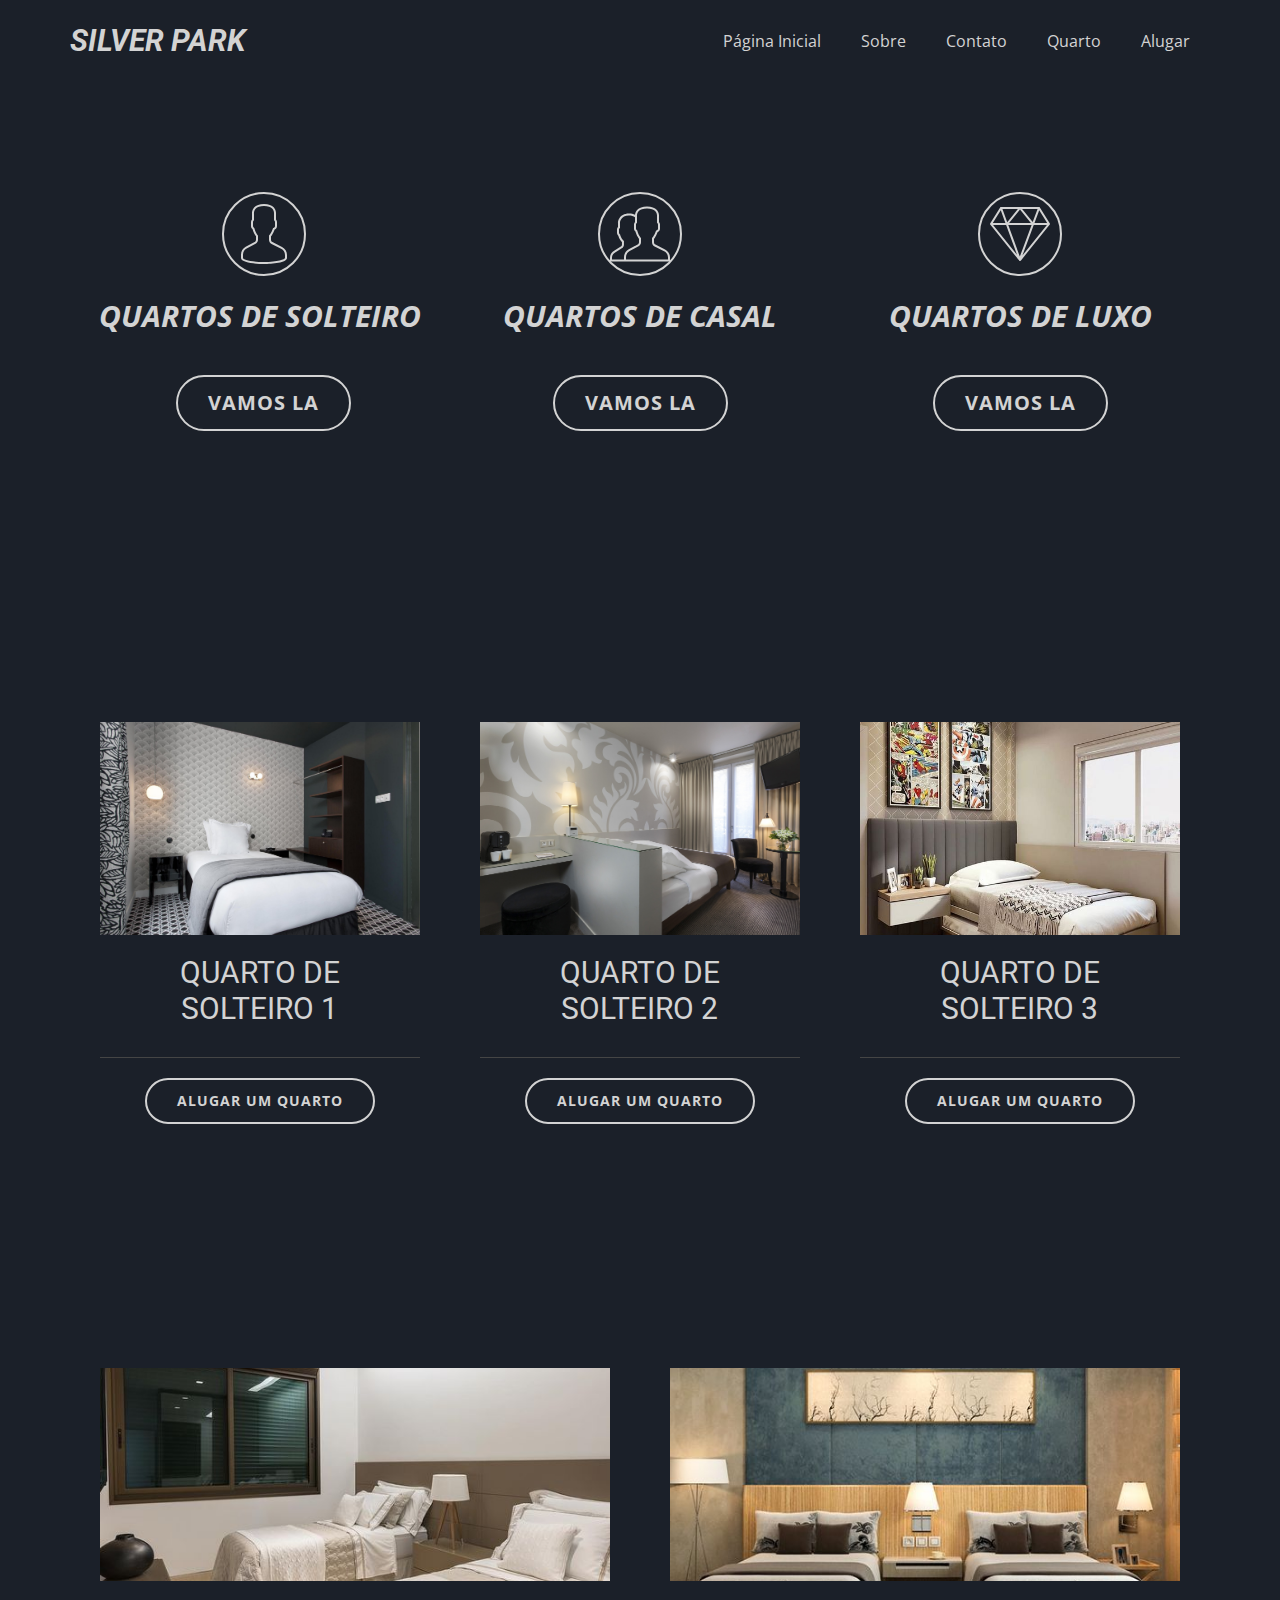
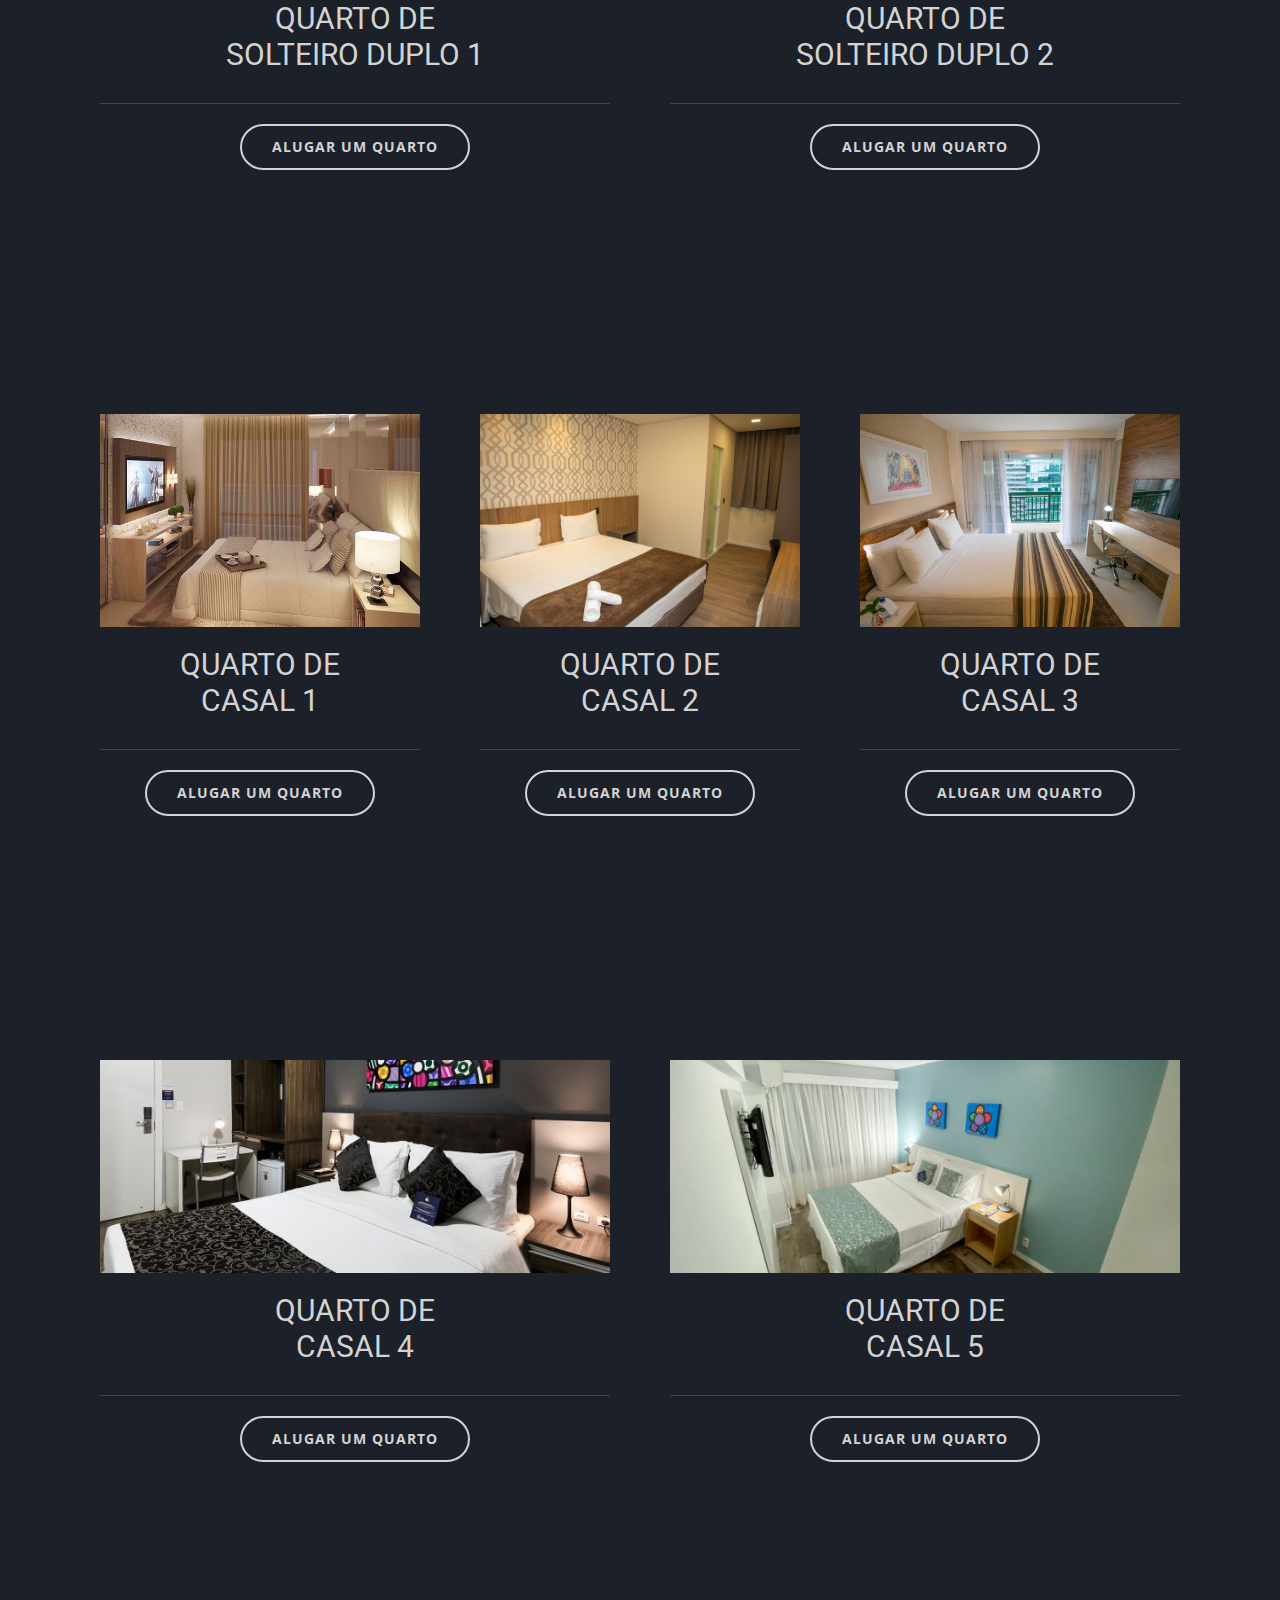
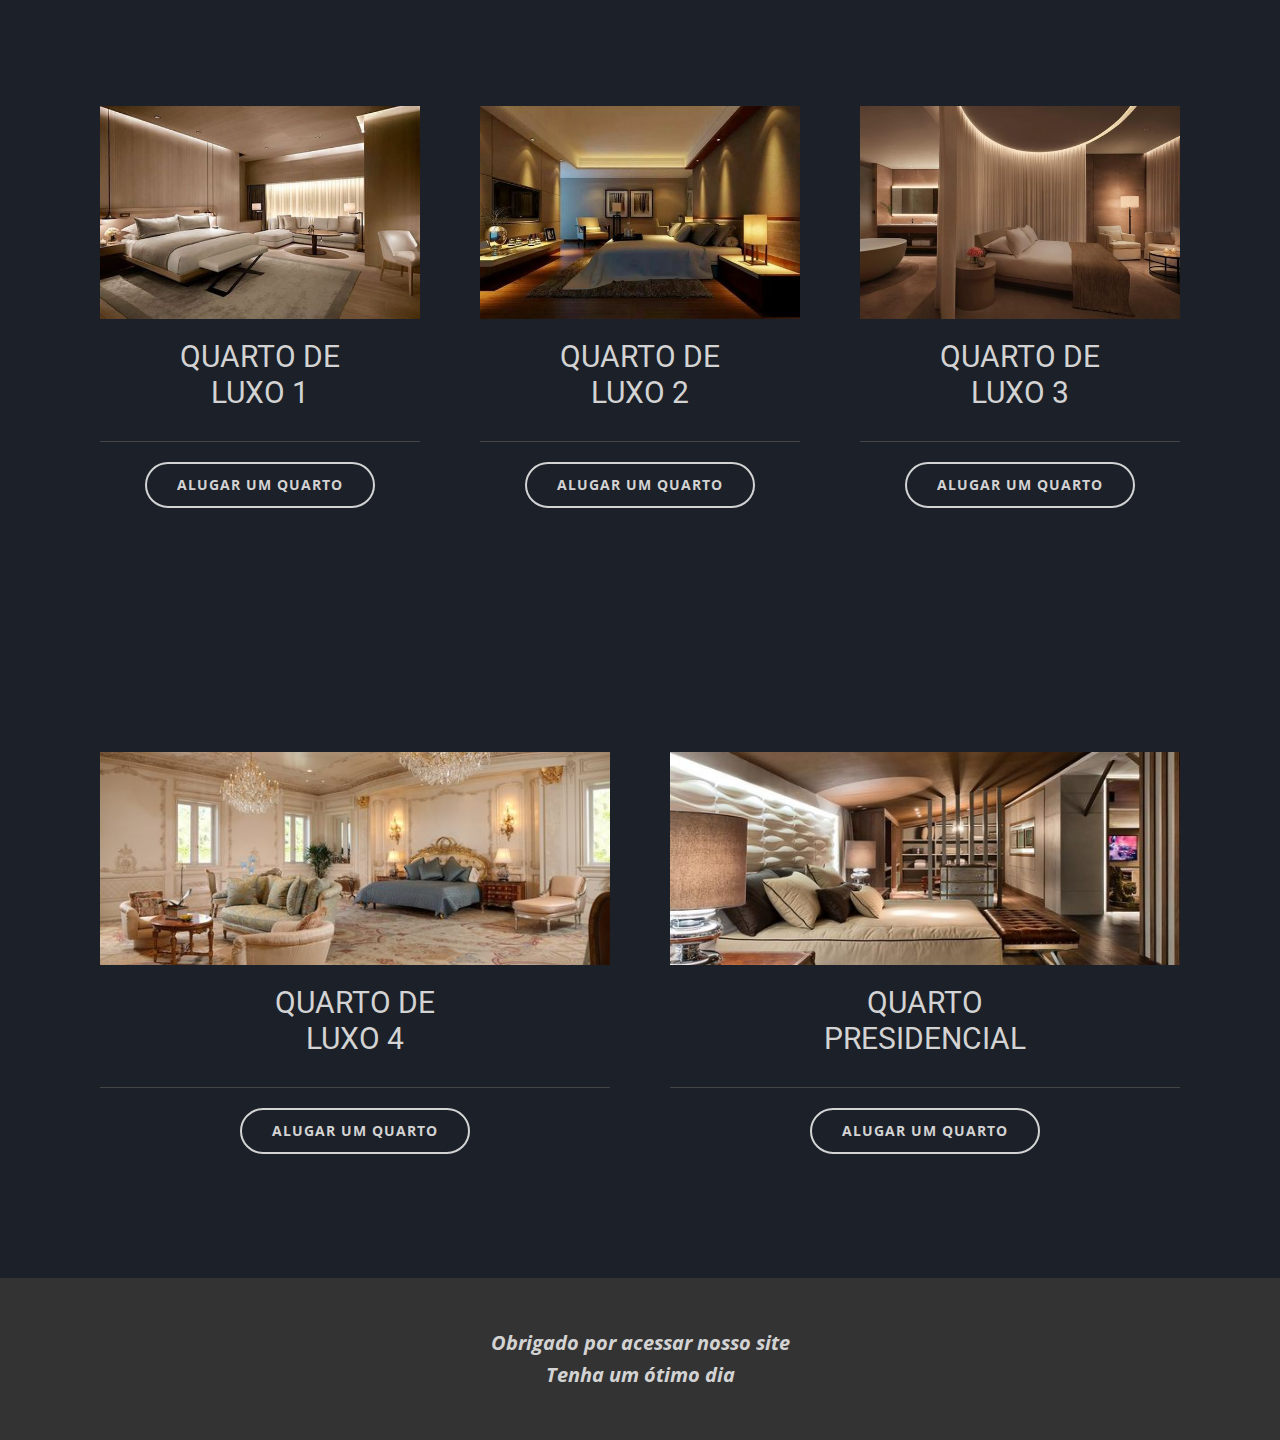
<file: Site Pim/quarto.html>
<!DOCTYPE html>
<html style="font-size: 16px;">
  <head>
    <meta name="viewport" content="width=device-width, initial-scale=1.0">
    <meta charset="utf-8">
    <meta name="keywords" content="">
    <meta name="description" content="">
    <meta name="page_type" content="np-template-header-footer-from-plugin">
    <title>quarto</title>
    <link rel="stylesheet" href="nicepage.css" media="screen">
<link rel="stylesheet" href="quarto.css" media="screen">
    <script class="u-script" type="text/javascript" src="jquery.js" defer=""></script>
    <script class="u-script" type="text/javascript" src="nicepage.js" defer=""></script>
    <meta name="generator" content="Nicepage 3.17.2, nicepage.com">
    <link id="u-theme-google-font" rel="stylesheet" href="https://fonts.googleapis.com/css?family=Roboto:100,100i,300,300i,400,400i,500,500i,700,700i,900,900i|Open+Sans:300,300i,400,400i,600,600i,700,700i,800,800i">
    
    
    
    
    
    
    
    
    <script type="application/ld+json">{
		"@context": "http://schema.org",
		"@type": "Organization",
		"name": ""
}</script>
    <meta property="og:title" content="quarto">
    <meta property="og:type" content="website">
    <meta name="theme-color" content="#478ac9">
  </head>
  <body class="u-body"><header class="u-clearfix u-custom-color-1 u-header u-header" id="sec-5e6b"><div class="u-clearfix u-sheet u-sheet-1">
        <nav class="u-menu u-menu-dropdown u-offcanvas u-menu-1">
          <div class="menu-collapse" style="font-size: 1rem; letter-spacing: 0px;">
            <a class="u-button-style u-custom-left-right-menu-spacing u-custom-padding-bottom u-custom-text-active-color u-custom-text-color u-custom-text-hover-color u-custom-top-bottom-menu-spacing u-nav-link u-text-active-palette-1-base u-text-hover-palette-2-base" href="#">
              <svg><use xmlns:xlink="http://www.w3.org/1999/xlink" xlink:href="#menu-hamburger"></use></svg>
              <svg version="1.1" xmlns="http://www.w3.org/2000/svg" xmlns:xlink="http://www.w3.org/1999/xlink"><defs><symbol id="menu-hamburger" viewBox="0 0 16 16" style="width: 16px; height: 16px;"><rect y="1" width="16" height="2"></rect><rect y="7" width="16" height="2"></rect><rect y="13" width="16" height="2"></rect>
</symbol>
</defs></svg>
            </a>
          </div>
          <div class="u-custom-menu u-nav-container">
            <ul class="u-nav u-unstyled u-nav-1"><li class="u-nav-item"><a class="u-button-style u-nav-link u-text-active-custom-color-2 u-text-custom-color-2 u-text-hover-custom-color-1" href="Página-Inicial.html" style="padding: 10px 20px;">Página Inicial</a>
</li><li class="u-nav-item"><a class="u-button-style u-nav-link u-text-active-custom-color-2 u-text-custom-color-2 u-text-hover-custom-color-1" href="Sobre.html" style="padding: 10px 20px;">Sobre</a>
</li><li class="u-nav-item"><a class="u-button-style u-nav-link u-text-active-custom-color-2 u-text-custom-color-2 u-text-hover-custom-color-1" href="Contato.html" style="padding: 10px 20px;">Contato</a>
</li><li class="u-nav-item"><a class="u-button-style u-nav-link u-text-active-custom-color-2 u-text-custom-color-2 u-text-hover-custom-color-1" href="quarto.html" style="padding: 10px 20px;">Quarto</a>
</li><li class="u-nav-item"><a class="u-button-style u-nav-link u-text-active-custom-color-2 u-text-custom-color-2 u-text-hover-custom-color-1" href="alugar.html" style="padding: 10px 20px;">Alugar</a>
</li></ul>
          </div>
          <div class="u-custom-menu u-nav-container-collapse">
            <div class="u-black u-container-style u-inner-container-layout u-opacity u-opacity-95 u-sidenav">
              <div class="u-sidenav-overflow">
                <div class="u-menu-close"></div>
                <ul class="u-align-center u-nav u-popupmenu-items u-unstyled u-nav-2"><li class="u-nav-item"><a class="u-button-style u-nav-link" href="Página-Inicial.html" style="padding: 10px 20px;">Página Inicial</a>
</li><li class="u-nav-item"><a class="u-button-style u-nav-link" href="Sobre.html" style="padding: 10px 20px;">Sobre</a>
</li><li class="u-nav-item"><a class="u-button-style u-nav-link" href="Contato.html" style="padding: 10px 20px;">Contato</a>
</li><li class="u-nav-item"><a class="u-button-style u-nav-link" href="quarto.html" style="padding: 10px 20px;">quarto</a>
</li><li class="u-nav-item"><a class="u-button-style u-nav-link" href="alugar.html" style="padding: 10px 20px;">alugar</a>
</li></ul>
              </div>
            </div>
            <div class="u-black u-menu-overlay u-opacity u-opacity-70"></div>
          </div>
        </nav>
        <h3 class="u-text u-text-custom-color-2 u-text-1">SILVER PARK<span style="font-weight: 700;">
            <span style="font-style: italic;"></span>
          </span>
        </h3>
      </div></header>
    <section class="u-clearfix u-custom-color-1 u-section-1" id="sec-d96d">
      <div class="u-clearfix u-sheet u-sheet-1">
        <div class="u-clearfix u-expanded-width u-layout-wrap u-layout-wrap-1">
          <div class="u-layout">
            <div class="u-layout-row">
              <div class="u-container-style u-layout-cell u-size-20 u-layout-cell-1">
                <div class="u-container-layout u-container-layout-1"><span class="u-border-2 u-border-custom-color-2 u-custom-color-1 u-icon u-icon-circle u-spacing-10 u-text-custom-color-2 u-icon-1"><svg class="u-svg-link" preserveAspectRatio="xMidYMin slice" viewBox="0 0 60 60" style=""><use xmlns:xlink="http://www.w3.org/1999/xlink" xlink:href="#svg-abd1"></use></svg><svg class="u-svg-content" viewBox="0 0 60 60" x="0px" y="0px" id="svg-abd1" style="enable-background:new 0 0 60 60;"><path d="M48.014,42.889l-9.553-4.776C37.56,37.662,37,36.756,37,35.748v-3.381c0.229-0.28,0.47-0.599,0.719-0.951
	c1.239-1.75,2.232-3.698,2.954-5.799C42.084,24.97,43,23.575,43,22v-4c0-0.963-0.36-1.896-1-2.625v-5.319
	c0.056-0.55,0.276-3.824-2.092-6.525C37.854,1.188,34.521,0,30,0s-7.854,1.188-9.908,3.53C17.724,6.231,17.944,9.506,18,10.056
	v5.319c-0.64,0.729-1,1.662-1,2.625v4c0,1.217,0.553,2.352,1.497,3.109c0.916,3.627,2.833,6.36,3.503,7.237v3.309
	c0,0.968-0.528,1.856-1.377,2.32l-8.921,4.866C8.801,44.424,7,47.458,7,50.762V54c0,4.746,15.045,6,23,6s23-1.254,23-6v-3.043
	C53,47.519,51.089,44.427,48.014,42.889z M51,54c0,1.357-7.412,4-21,4S9,55.357,9,54v-3.238c0-2.571,1.402-4.934,3.659-6.164
	l8.921-4.866C23.073,38.917,24,37.354,24,35.655v-4.019l-0.233-0.278c-0.024-0.029-2.475-2.994-3.41-7.065l-0.091-0.396l-0.341-0.22
	C19.346,23.303,19,22.676,19,22v-4c0-0.561,0.238-1.084,0.67-1.475L20,16.228V10l-0.009-0.131c-0.003-0.027-0.343-2.799,1.605-5.021
	C23.253,2.958,26.081,2,30,2c3.905,0,6.727,0.951,8.386,2.828c1.947,2.201,1.625,5.017,1.623,5.041L40,16.228l0.33,0.298
	C40.762,16.916,41,17.439,41,18v4c0,0.873-0.572,1.637-1.422,1.899l-0.498,0.153l-0.16,0.495c-0.669,2.081-1.622,4.003-2.834,5.713
	c-0.297,0.421-0.586,0.794-0.837,1.079L35,31.623v4.125c0,1.77,0.983,3.361,2.566,4.153l9.553,4.776
	C49.513,45.874,51,48.28,51,50.957V54z"></path></svg></span>
                  <p class="u-align-center u-text u-text-custom-color-2 u-text-1">QUARTOS DE SOLTEIRO</p>
                  <a href="quarto.html#sec-daae" data-page-id="111429712" class="u-border-2 u-border-custom-color-2 u-btn u-btn-round u-button-style u-custom-color-1 u-radius-50 u-text-custom-color-2 u-btn-1">VAMOS LA</a>
                </div>
              </div>
              <div class="u-container-style u-layout-cell u-size-20 u-layout-cell-2">
                <div class="u-container-layout u-container-layout-2"><span class="u-border-2 u-border-custom-color-2 u-custom-color-1 u-icon u-icon-circle u-spacing-10 u-icon-2"><svg class="u-svg-link" preserveAspectRatio="xMidYMin slice" viewBox="0 0 60 60" style=""><use xmlns:xlink="http://www.w3.org/1999/xlink" xlink:href="#svg-6e03"></use></svg><svg class="u-svg-content" viewBox="0 0 60 60" x="0px" y="0px" id="svg-6e03" style="enable-background:new 0 0 60 60;"><path d="M55.014,45.389l-9.553-4.776C44.56,40.162,44,39.256,44,38.248v-3.381c0.229-0.28,0.47-0.599,0.719-0.951
	c1.239-1.75,2.232-3.698,2.954-5.799C49.084,27.47,50,26.075,50,24.5v-4c0-0.963-0.36-1.896-1-2.625v-5.319
	c0.056-0.55,0.276-3.824-2.092-6.525C44.854,3.688,41.521,2.5,37,2.5s-7.854,1.188-9.908,3.53c-1.435,1.637-1.918,3.481-2.064,4.805
	C23.314,9.949,21.294,9.5,19,9.5c-10.389,0-10.994,8.855-11,9v4.579c-0.648,0.706-1,1.521-1,2.33v3.454
	c0,1.079,0.483,2.085,1.311,2.765c0.825,3.11,2.854,5.46,3.644,6.285v2.743c0,0.787-0.428,1.509-1.171,1.915l-6.653,4.173
	C1.583,48.134,0,50.801,0,53.703V57.5h14h2h44v-4.043C60,50.019,58.089,46.927,55.014,45.389z M14,53.262V55.5H2v-1.797
	c0-2.17,1.184-4.164,3.141-5.233l6.652-4.173c1.333-0.727,2.161-2.121,2.161-3.641v-3.591l-0.318-0.297
	c-0.026-0.024-2.683-2.534-3.468-5.955l-0.091-0.396l-0.342-0.22C9.275,29.899,9,29.4,9,28.863v-3.454
	c0-0.36,0.245-0.788,0.671-1.174L10,23.938l-0.002-5.38C10.016,18.271,10.537,11.5,19,11.5c2.393,0,4.408,0.553,6,1.644v4.731
	c-0.64,0.729-1,1.662-1,2.625v4c0,0.304,0.035,0.603,0.101,0.893c0.027,0.116,0.081,0.222,0.118,0.334
	c0.055,0.168,0.099,0.341,0.176,0.5c0.001,0.002,0.002,0.003,0.003,0.005c0.256,0.528,0.629,1,1.099,1.377
	c0.005,0.019,0.011,0.036,0.016,0.054c0.06,0.229,0.123,0.457,0.191,0.68l0.081,0.261c0.014,0.046,0.031,0.093,0.046,0.139
	c0.035,0.108,0.069,0.215,0.105,0.321c0.06,0.175,0.123,0.356,0.196,0.553c0.031,0.082,0.065,0.156,0.097,0.237
	c0.082,0.209,0.164,0.411,0.25,0.611c0.021,0.048,0.039,0.1,0.06,0.147l0.056,0.126c0.026,0.058,0.053,0.11,0.079,0.167
	c0.098,0.214,0.194,0.421,0.294,0.621c0.016,0.032,0.031,0.067,0.047,0.099c0.063,0.125,0.126,0.243,0.189,0.363
	c0.108,0.206,0.214,0.4,0.32,0.588c0.052,0.092,0.103,0.182,0.154,0.269c0.144,0.246,0.281,0.472,0.414,0.682
	c0.029,0.045,0.057,0.092,0.085,0.135c0.242,0.375,0.452,0.679,0.626,0.916c0.046,0.063,0.086,0.117,0.125,0.17
	c0.022,0.029,0.052,0.071,0.071,0.097v3.309c0,0.968-0.528,1.856-1.377,2.32l-2.646,1.443l-0.461-0.041l-0.188,0.395l-5.626,3.069
	C15.801,46.924,14,49.958,14,53.262z M58,55.5H16v-2.238c0-2.571,1.402-4.934,3.659-6.164l8.921-4.866
	C30.073,41.417,31,39.854,31,38.155v-4.018v-0.001l-0.194-0.232l-0.038-0.045c-0.002-0.003-0.064-0.078-0.165-0.21
	c-0.006-0.008-0.012-0.016-0.019-0.024c-0.053-0.069-0.115-0.152-0.186-0.251c-0.001-0.002-0.002-0.003-0.003-0.005
	c-0.149-0.207-0.336-0.476-0.544-0.8c-0.005-0.007-0.009-0.015-0.014-0.022c-0.098-0.153-0.202-0.32-0.308-0.497
	c-0.008-0.013-0.016-0.026-0.024-0.04c-0.226-0.379-0.466-0.808-0.705-1.283c0,0-0.001-0.001-0.001-0.002
	c-0.127-0.255-0.254-0.523-0.378-0.802l0,0c-0.017-0.039-0.035-0.077-0.052-0.116h0c-0.055-0.125-0.11-0.256-0.166-0.391
	c-0.02-0.049-0.04-0.1-0.06-0.15c-0.052-0.131-0.105-0.263-0.161-0.414c-0.102-0.272-0.198-0.556-0.29-0.849l-0.055-0.178
	c-0.006-0.02-0.013-0.04-0.019-0.061c-0.094-0.316-0.184-0.639-0.26-0.971l-0.091-0.396l-0.341-0.22
	C26.346,25.803,26,25.176,26,24.5v-4c0-0.561,0.238-1.084,0.67-1.475L27,18.728V12.5v-0.354l-0.027-0.021
	c-0.034-0.722,0.009-2.935,1.623-4.776C30.253,5.458,33.081,4.5,37,4.5c3.905,0,6.727,0.951,8.386,2.828
	c1.947,2.201,1.625,5.017,1.623,5.041L47,18.728l0.33,0.298C47.762,19.416,48,19.939,48,20.5v4c0,0.873-0.572,1.637-1.422,1.899
	l-0.498,0.153l-0.16,0.495c-0.669,2.081-1.622,4.003-2.834,5.713c-0.297,0.421-0.586,0.794-0.837,1.079L42,34.123v4.125
	c0,1.77,0.983,3.361,2.566,4.153l9.553,4.776C56.513,48.374,58,50.78,58,53.457V55.5z"></path></svg></span>
                  <p class="u-align-center u-text u-text-custom-color-2 u-text-default u-text-2">QUARTOS DE CASAL</p>
                  <a href="quarto.html#carousel_3fa4" data-page-id="111429712" class="u-border-2 u-border-custom-color-2 u-btn u-btn-round u-button-style u-custom-color-1 u-radius-50 u-text-custom-color-2 u-btn-2">VAMOS LA</a>
                </div>
              </div>
              <div class="u-container-style u-layout-cell u-size-20 u-layout-cell-3">
                <div class="u-container-layout u-container-layout-3"><span class="u-border-2 u-border-custom-color-2 u-custom-color-1 u-icon u-icon-circle u-spacing-10 u-icon-3"><svg class="u-svg-link" preserveAspectRatio="xMidYMin slice" viewBox="0 0 59.986 59.986" style=""><use xmlns:xlink="http://www.w3.org/1999/xlink" xlink:href="#svg-c2ab"></use></svg><svg class="u-svg-content" viewBox="0 0 59.986 59.986" x="0px" y="0px" id="svg-c2ab" style="enable-background:new 0 0 59.986 59.986;"><path d="M59.972,20.164c0.007-0.041,0.011-0.081,0.013-0.123c0.002-0.049,0.001-0.096-0.003-0.145  c-0.004-0.042-0.01-0.082-0.02-0.123c-0.011-0.048-0.026-0.094-0.044-0.14c-0.009-0.024-0.011-0.049-0.022-0.072  c-0.008-0.017-0.022-0.03-0.031-0.047c-0.009-0.017-0.013-0.035-0.023-0.052l-10-16c-0.046-0.073-0.1-0.139-0.161-0.197  c-0.001-0.001-0.002-0.001-0.003-0.002c-0.086-0.081-0.188-0.139-0.297-0.185c-0.014-0.006-0.023-0.018-0.038-0.024  c-0.011-0.004-0.023-0.002-0.034-0.005c-0.101-0.034-0.205-0.057-0.314-0.057h-38c-0.108,0-0.211,0.023-0.31,0.056  c-0.011,0.003-0.022,0.001-0.032,0.005c-0.015,0.005-0.024,0.017-0.038,0.023c-0.104,0.043-0.202,0.099-0.287,0.175  c-0.005,0.005-0.012,0.008-0.017,0.012c-0.062,0.058-0.117,0.125-0.163,0.198l-10,16c-0.01,0.016-0.014,0.035-0.023,0.052  c-0.009,0.017-0.023,0.03-0.031,0.047c-0.011,0.023-0.013,0.048-0.023,0.072c-0.018,0.046-0.033,0.092-0.044,0.14  c-0.009,0.041-0.016,0.082-0.02,0.124C0,19.945-0.001,19.993,0.001,20.041c0.002,0.042,0.006,0.082,0.013,0.123  c0.008,0.048,0.021,0.095,0.037,0.142c0.013,0.039,0.027,0.077,0.045,0.115c0.009,0.018,0.012,0.038,0.022,0.056  c0.016,0.029,0.04,0.051,0.058,0.078c0.014,0.021,0.022,0.044,0.039,0.064l28.989,35.986c0.002,0.003,0.004,0.005,0.006,0.007  l0.005,0.007c0.003,0.004,0.008,0.005,0.011,0.009c0.082,0.099,0.184,0.174,0.295,0.234c0.03,0.016,0.058,0.03,0.089,0.043  c0.121,0.051,0.249,0.087,0.383,0.087c0.114,0,0.229-0.02,0.343-0.061c0.017-0.006,0.028-0.02,0.045-0.027  c0.051-0.021,0.091-0.055,0.137-0.084c0.076-0.048,0.147-0.098,0.206-0.163c0.014-0.015,0.035-0.022,0.048-0.038l29-36  c0.016-0.02,0.024-0.044,0.039-0.064c0.019-0.027,0.042-0.049,0.058-0.078c0.01-0.018,0.013-0.038,0.022-0.056  c0.018-0.038,0.032-0.075,0.045-0.115C59.95,20.259,59.964,20.213,59.972,20.164z M32.095,4.993h15.459l-4.86,13.045L32.095,4.993z   M40.892,18.993H19.095L29.993,5.58L40.892,18.993z M17.222,18.125L12.423,4.993h15.469L17.222,18.125z M41.593,20.993  L29.818,52.599L18.269,20.993H41.593z M49.221,6.246l7.967,12.748H44.472L49.221,6.246z M10.756,6.259l4.653,12.734H2.798  L10.756,6.259z M16.14,20.993l10.839,29.664L3.083,20.993H16.14z M32.39,51.423l11.337-30.43h13.176L32.39,51.423z"></path></svg></span>
                  <p class="u-align-center u-text u-text-custom-color-2 u-text-default u-text-3">QUARTOS DE LUXO</p>
                  <a href="quarto.html#carousel_f819" data-page-id="111429712" class="u-border-2 u-border-custom-color-2 u-btn u-btn-round u-button-style u-custom-color-1 u-radius-50 u-text-custom-color-2 u-btn-3">VAMOS LA</a>
                </div>
              </div>
            </div>
          </div>
        </div>
      </div>
    </section>
    <section class="u-clearfix u-custom-color-1 u-section-2" id="sec-daae">
      <div class="u-clearfix u-sheet u-sheet-1">
        <div class="u-expanded-width u-list u-list-1">
          <div class="u-repeater u-repeater-1">
            <div class="u-container-style u-list-item u-repeater-item" data-href="alugar.html#sec-5cbc" data-page-id="97749915">
              <div class="u-container-layout u-similar-container u-container-layout-1">
                <img alt="" class="u-expanded-width u-image u-image-default u-image-1" data-image-width="1600" data-image-height="1067" src="images/Solteiro1.jpg">
                <h3 class="u-align-center u-text u-text-custom-color-2 u-text-1">QUARTO DE SOLTEIRO 1</h3>
                <div class="u-border-1 u-border-grey-dark-1 u-expanded-width u-line u-line-horizontal u-line-1"></div>
                <a href="alugar.html#sec-5cbc" data-page-id="97749915" class="u-border-2 u-border-custom-color-2 u-border-hover-palette-1-base u-btn u-btn-round u-button-style u-none u-radius-50 u-text-custom-color-2 u-btn-1">ALUGAR UM QUARTO</a>
              </div>
            </div>
            <div class="u-container-style u-list-item u-repeater-item">
              <div class="u-container-layout u-similar-container u-container-layout-2">
                <img alt="" class="u-expanded-width u-image u-image-default u-image-2" data-image-width="3425" data-image-height="2214" src="images/Solteiro2.jpg">
                <h3 class="u-align-center u-text u-text-custom-color-2 u-text-2">QUARTO DE SOLTEIRO 2</h3>
                <div class="u-border-1 u-border-grey-dark-1 u-expanded-width u-line u-line-horizontal u-line-2"></div>
                <a href="alugar.html#sec-5cbc" data-page-id="97749915" class="u-border-2 u-border-custom-color-2 u-border-hover-palette-1-base u-btn u-btn-round u-button-style u-none u-radius-50 u-text-custom-color-2 u-btn-2">ALUGAR UM QUARTO</a>
              </div>
            </div>
            <div class="u-container-style u-list-item u-repeater-item">
              <div class="u-container-layout u-similar-container u-container-layout-3">
                <img alt="" class="u-expanded-width u-image u-image-default u-image-3" data-image-width="564" data-image-height="623" src="images/Solteiro3.png">
                <h3 class="u-align-center u-text u-text-custom-color-2 u-text-3">QUARTO DE SOLTEIRO 3</h3>
                <div class="u-border-1 u-border-grey-dark-1 u-expanded-width u-line u-line-horizontal u-line-3"></div>
                <a href="alugar.html#sec-5cbc" data-page-id="97749915" class="u-border-2 u-border-custom-color-2 u-border-hover-palette-1-base u-btn u-btn-round u-button-style u-none u-radius-50 u-text-custom-color-2 u-btn-3">ALUGAR UM QUARTO</a>
              </div>
            </div>
          </div>
        </div>
      </div>
    </section>
    <section class="u-clearfix u-custom-color-1 u-section-3" id="carousel_3978">
      <div class="u-clearfix u-sheet u-sheet-1">
        <div class="u-expanded-width u-list u-list-1">
          <div class="u-repeater u-repeater-1">
            <div class="u-container-style u-list-item u-repeater-item">
              <div class="u-container-layout u-similar-container u-container-layout-1">
                <img alt="" class="u-expanded-width u-image u-image-default u-image-1" data-image-width="564" data-image-height="564" src="images/Solteiro4.png">
                <h3 class="u-align-center u-text u-text-custom-color-2 u-text-1">QUARTO DE SOLTEIRO DUPLO 1</h3>
                <div class="u-border-1 u-border-grey-dark-1 u-expanded-width u-line u-line-horizontal u-line-1"></div>
                <a href="alugar.html#sec-5cbc" data-page-id="97749915" class="u-border-2 u-border-custom-color-2 u-border-hover-palette-1-base u-btn u-btn-round u-button-style u-none u-radius-50 u-text-custom-color-2 u-btn-1">ALUGAR UM QUARTO</a>
              </div>
            </div>
            <div class="u-container-style u-list-item u-repeater-item">
              <div class="u-container-layout u-similar-container u-container-layout-2">
                <img alt="" class="u-expanded-width u-image u-image-default u-image-2" data-image-width="564" data-image-height="441" src="images/Solteiro51.png">
                <h3 class="u-align-center u-text u-text-custom-color-2 u-text-2">QUARTO DE SOLTEIRO DUPLO 2</h3>
                <div class="u-border-1 u-border-grey-dark-1 u-expanded-width u-line u-line-horizontal u-line-2"></div>
                <a href="alugar.html#sec-5cbc" data-page-id="97749915" class="u-border-2 u-border-custom-color-2 u-border-hover-palette-1-base u-btn u-btn-round u-button-style u-none u-radius-50 u-text-custom-color-2 u-btn-2">ALUGAR UM QUARTO</a>
              </div>
            </div>
          </div>
        </div>
      </div>
    </section>
    <section class="u-clearfix u-custom-color-1 u-section-4" id="carousel_3fa4">
      <div class="u-clearfix u-sheet u-sheet-1">
        <div class="u-expanded-width u-list u-list-1">
          <div class="u-repeater u-repeater-1">
            <div class="u-container-style u-list-item u-repeater-item">
              <div class="u-container-layout u-similar-container u-container-layout-1">
                <img alt="" class="u-expanded-width u-image u-image-default u-image-1" data-image-width="564" data-image-height="564" src="images/Simples1.png">
                <h3 class="u-align-center u-text u-text-custom-color-2 u-text-1">QUARTO DE CASAL 1</h3>
                <div class="u-border-1 u-border-grey-dark-1 u-expanded-width u-line u-line-horizontal u-line-1"></div>
                <a href="alugar.html#carousel_1637" data-page-id="97749915" class="u-border-2 u-border-custom-color-2 u-border-hover-palette-1-base u-btn u-btn-round u-button-style u-none u-radius-50 u-text-custom-color-2 u-btn-1">ALUGAR UM QUARTO</a>
              </div>
            </div>
            <div class="u-container-style u-list-item u-repeater-item">
              <div class="u-container-layout u-similar-container u-container-layout-2">
                <img alt="" class="u-expanded-width u-image u-image-default u-image-2" data-image-width="720" data-image-height="480" src="images/Simples21.jpeg">
                <h3 class="u-align-center u-text u-text-custom-color-2 u-text-2">QUARTO DE CASAL 2</h3>
                <div class="u-border-1 u-border-grey-dark-1 u-expanded-width u-line u-line-horizontal u-line-2"></div>
                <a href="alugar.html#carousel_1637" data-page-id="97749915" class="u-border-2 u-border-custom-color-2 u-border-hover-palette-1-base u-btn u-btn-round u-button-style u-none u-radius-50 u-text-custom-color-2 u-btn-2">ALUGAR UM QUARTO</a>
              </div>
            </div>
            <div class="u-container-style u-list-item u-repeater-item">
              <div class="u-container-layout u-similar-container u-container-layout-3">
                <img alt="" class="u-expanded-width u-image u-image-default u-image-3" data-image-width="1920" data-image-height="1200" src="images/Simples3.png">
                <h3 class="u-align-center u-text u-text-custom-color-2 u-text-3">QUARTO DE CASAL 3</h3>
                <div class="u-border-1 u-border-grey-dark-1 u-expanded-width u-line u-line-horizontal u-line-3"></div>
                <a href="alugar.html#carousel_1637" data-page-id="97749915" class="u-border-2 u-border-custom-color-2 u-border-hover-palette-1-base u-btn u-btn-round u-button-style u-none u-radius-50 u-text-custom-color-2 u-btn-3">ALUGAR UM QUARTO</a>
              </div>
            </div>
          </div>
        </div>
      </div>
    </section>
    <section class="u-clearfix u-custom-color-1 u-section-5" id="carousel_0bad">
      <div class="u-clearfix u-sheet u-sheet-1">
        <div class="u-expanded-width u-list u-list-1">
          <div class="u-repeater u-repeater-1">
            <div class="u-container-style u-list-item u-repeater-item">
              <div class="u-container-layout u-similar-container u-container-layout-1">
                <img alt="" class="u-expanded-width u-image u-image-default u-image-1" data-image-width="576" data-image-height="486" src="images/Simples4.png">
                <h3 class="u-align-center u-text u-text-custom-color-2 u-text-1">QUARTO DE CASAL 4</h3>
                <div class="u-border-1 u-border-grey-dark-1 u-expanded-width u-line u-line-horizontal u-line-1"></div>
                <a href="alugar.html#carousel_1637" data-page-id="97749915" class="u-border-2 u-border-custom-color-2 u-border-hover-palette-1-base u-btn u-btn-round u-button-style u-none u-radius-50 u-text-custom-color-2 u-btn-1">ALUGAR UM QUARTO</a>
              </div>
            </div>
            <div class="u-container-style u-list-item u-repeater-item">
              <div class="u-container-layout u-similar-container u-container-layout-2">
                <img alt="" class="u-expanded-width u-image u-image-default u-image-2" data-image-width="1200" data-image-height="900" src="images/Simples5.png">
                <h3 class="u-align-center u-text u-text-custom-color-2 u-text-2">QUARTO DE CASAL 5</h3>
                <div class="u-border-1 u-border-grey-dark-1 u-expanded-width u-line u-line-horizontal u-line-2"></div>
                <a href="alugar.html#carousel_1637" data-page-id="97749915" class="u-border-2 u-border-custom-color-2 u-border-hover-palette-1-base u-btn u-btn-round u-button-style u-none u-radius-50 u-text-custom-color-2 u-btn-2">ALUGAR UM QUARTO</a>
              </div>
            </div>
          </div>
        </div>
      </div>
    </section>
    <section class="u-clearfix u-custom-color-1 u-section-6" id="carousel_f819">
      <div class="u-clearfix u-sheet u-sheet-1">
        <div class="u-expanded-width u-list u-list-1">
          <div class="u-repeater u-repeater-1">
            <div class="u-container-style u-list-item u-repeater-item">
              <div class="u-container-layout u-similar-container u-container-layout-1">
                <img alt="" class="u-expanded-width u-image u-image-default u-image-1" data-image-width="564" data-image-height="391" src="images/Luxo.png">
                <h3 class="u-align-center u-text u-text-custom-color-2 u-text-1">QUARTO DE LUXO 1</h3>
                <div class="u-border-1 u-border-grey-dark-1 u-expanded-width u-line u-line-horizontal u-line-1"></div>
                <a href="alugar.html#carousel_243f" data-page-id="97749915" class="u-border-2 u-border-custom-color-2 u-border-hover-palette-1-base u-btn u-btn-round u-button-style u-none u-radius-50 u-text-custom-color-2 u-btn-1">ALUGAR UM QUARTO</a>
              </div>
            </div>
            <div class="u-container-style u-list-item u-repeater-item">
              <div class="u-container-layout u-similar-container u-container-layout-2">
                <img alt="" class="u-expanded-width u-image u-image-default u-image-2" data-image-width="563" data-image-height="413" src="images/Luxo2.png">
                <h3 class="u-align-center u-text u-text-custom-color-2 u-text-2">QUARTO DE LUXO 2</h3>
                <div class="u-border-1 u-border-grey-dark-1 u-expanded-width u-line u-line-horizontal u-line-2"></div>
                <a href="alugar.html#carousel_243f" data-page-id="97749915" class="u-border-2 u-border-custom-color-2 u-border-hover-palette-1-base u-btn u-btn-round u-button-style u-none u-radius-50 u-text-custom-color-2 u-btn-2">ALUGAR UM QUARTO</a>
              </div>
            </div>
            <div class="u-container-style u-list-item u-repeater-item">
              <div class="u-container-layout u-similar-container u-container-layout-3">
                <img alt="" class="u-expanded-width u-image u-image-default u-image-3" data-image-width="564" data-image-height="467" src="images/luxo3.png">
                <h3 class="u-align-center u-text u-text-custom-color-2 u-text-3">QUARTO DE LUXO 3</h3>
                <div class="u-border-1 u-border-grey-dark-1 u-expanded-width u-line u-line-horizontal u-line-3"></div>
                <a href="alugar.html#carousel_243f" data-page-id="97749915" class="u-border-2 u-border-custom-color-2 u-border-hover-palette-1-base u-btn u-btn-round u-button-style u-none u-radius-50 u-text-custom-color-2 u-btn-3">ALUGAR UM QUARTO</a>
              </div>
            </div>
          </div>
        </div>
      </div>
    </section>
    <section class="u-clearfix u-custom-color-1 u-section-7" id="carousel_2c44">
      <div class="u-clearfix u-sheet u-sheet-1">
        <div class="u-expanded-width u-list u-list-1">
          <div class="u-repeater u-repeater-1">
            <div class="u-container-style u-list-item u-repeater-item">
              <div class="u-container-layout u-similar-container u-container-layout-1">
                <img alt="" class="u-expanded-width u-image u-image-default u-image-1" data-image-width="564" data-image-height="376" src="images/Luxo4.png">
                <h3 class="u-align-center u-text u-text-custom-color-2 u-text-1">QUARTO DE LUXO 4</h3>
                <div class="u-border-1 u-border-grey-dark-1 u-expanded-width u-line u-line-horizontal u-line-1"></div>
                <a href="alugar.html#carousel_243f" data-page-id="97749915" class="u-border-2 u-border-custom-color-2 u-border-hover-palette-1-base u-btn u-btn-round u-button-style u-none u-radius-50 u-text-custom-color-2 u-btn-1">ALUGAR UM QUARTO</a>
              </div>
            </div>
            <div class="u-container-style u-list-item u-repeater-item">
              <div class="u-container-layout u-similar-container u-container-layout-2">
                <img alt="" class="u-expanded-width u-image u-image-default u-image-2" data-image-width="563" data-image-height="448" src="images/LuxoPresidencial.jpg">
                <h3 class="u-align-center u-text u-text-custom-color-2 u-text-2">QUARTO PRESIDENCIAL</h3>
                <div class="u-border-1 u-border-grey-dark-1 u-expanded-width u-line u-line-horizontal u-line-2"></div>
                <a href="alugar.html#carousel_243f" data-page-id="97749915" class="u-border-2 u-border-custom-color-2 u-border-hover-palette-1-base u-btn u-btn-round u-button-style u-none u-radius-50 u-text-custom-color-2 u-btn-2">ALUGAR UM QUARTO</a>
              </div>
            </div>
          </div>
        </div>
      </div>
    </section>
    
    
    <footer class="u-align-center u-clearfix u-footer u-grey-80 u-footer" id="sec-ca41"><div class="u-clearfix u-sheet u-sheet-1">
        <p class="u-small-text u-text u-text-custom-color-2 u-text-variant u-text-1">Obrigado por acessar nosso site<br>Tenha um ótimo dia
        </p>
      </div></footer>
   <span style="height: 64px; width: 64px; margin-left: 0px; margin-right: auto; margin-top: 0px; background-image: none; right: 115px; bottom: 50px;" class="u-back-to-top u-icon u-icon-circle u-opacity u-opacity-85 u-text-custom-color-2" data-href="#">
        <svg class="u-svg-link" preserveAspectRatio="xMidYMin slice" viewBox="0 0 551.13 551.13"><use xmlns:xlink="http://www.w3.org/1999/xlink" xlink:href="#svg-1d98"></use></svg>
        <svg class="u-svg-content" enable-background="new 0 0 551.13 551.13" viewBox="0 0 551.13 551.13" xmlns="http://www.w3.org/2000/svg" id="svg-1d98" data-color="rgb(71, 138, 201)"><path d="m275.565 189.451 223.897 223.897h51.668l-275.565-275.565-275.565 275.565h51.668z"></path></svg>
    </span>
  </body>
</html>
</file>
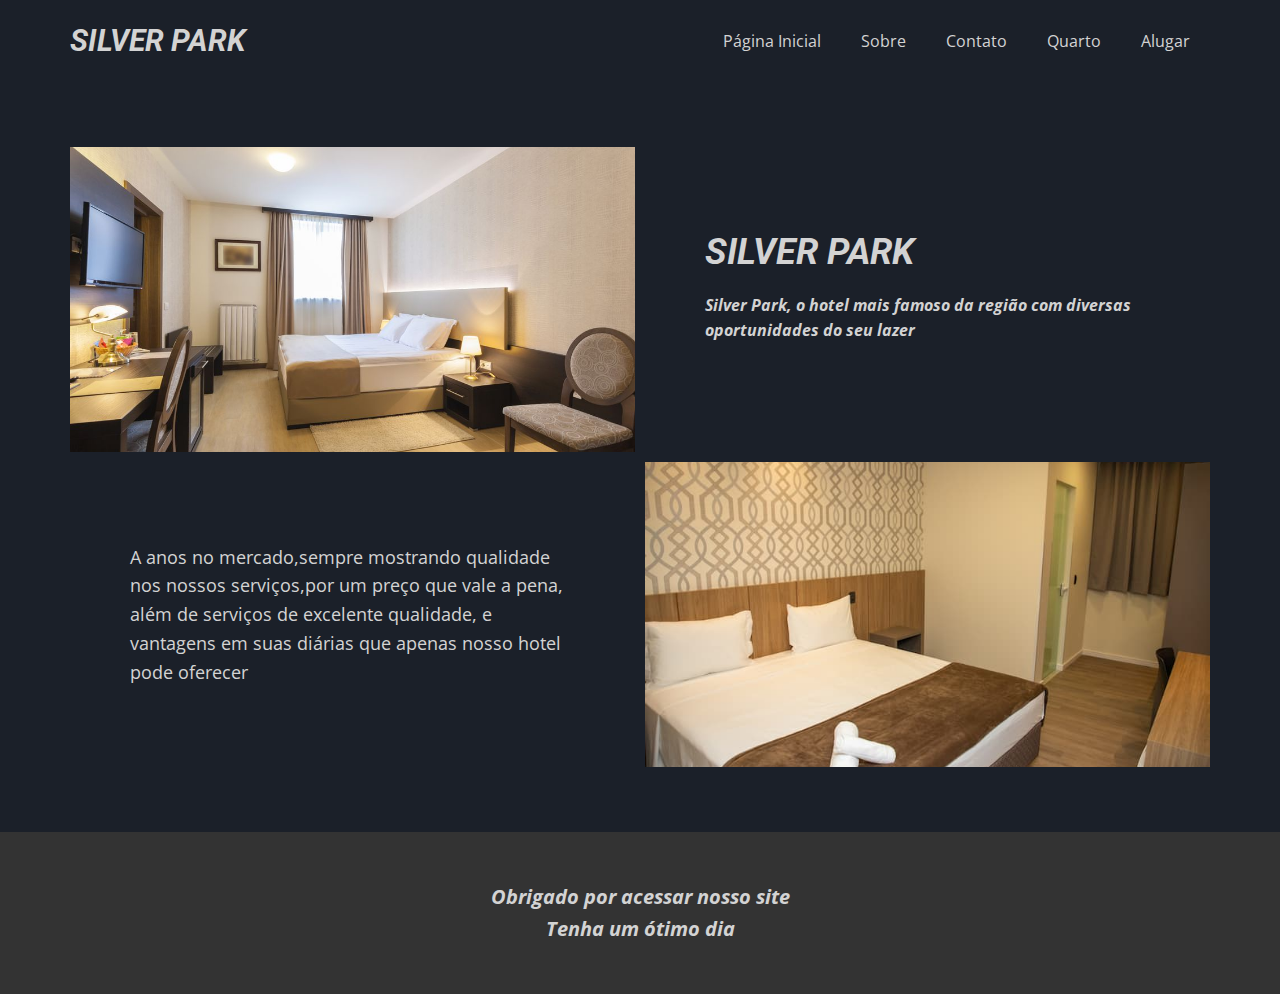
<file: Site Pim/Sobre.html>
<!DOCTYPE html>
<html style="font-size: 16px;">
  <head>
    <meta name="viewport" content="width=device-width, initial-scale=1.0">
    <meta charset="utf-8">
    <meta name="keywords" content="SILVER PARK">
    <meta name="description" content="">
    <meta name="page_type" content="np-template-header-footer-from-plugin">
    <title>Sobre</title>
    <link rel="stylesheet" href="nicepage.css" media="screen">
<link rel="stylesheet" href="Sobre.css" media="screen">
    <script class="u-script" type="text/javascript" src="jquery.js" defer=""></script>
    <script class="u-script" type="text/javascript" src="nicepage.js" defer=""></script>
    <meta name="generator" content="Nicepage 3.17.2, nicepage.com">
    <link id="u-theme-google-font" rel="stylesheet" href="https://fonts.googleapis.com/css?family=Roboto:100,100i,300,300i,400,400i,500,500i,700,700i,900,900i|Open+Sans:300,300i,400,400i,600,600i,700,700i,800,800i">
    
    
    <script type="application/ld+json">{
		"@context": "http://schema.org",
		"@type": "Organization",
		"name": ""
}</script>
    <meta property="og:title" content="Sobre">
    <meta property="og:type" content="website">
    <meta name="theme-color" content="#478ac9">
  </head>
  <body class="u-body"><header class="u-clearfix u-custom-color-1 u-header u-header" id="sec-5e6b"><div class="u-clearfix u-sheet u-sheet-1">
        <nav class="u-menu u-menu-dropdown u-offcanvas u-menu-1">
          <div class="menu-collapse" style="font-size: 1rem; letter-spacing: 0px;">
            <a class="u-button-style u-custom-left-right-menu-spacing u-custom-padding-bottom u-custom-text-active-color u-custom-text-color u-custom-text-hover-color u-custom-top-bottom-menu-spacing u-nav-link u-text-active-palette-1-base u-text-hover-palette-2-base" href="#">
              <svg><use xmlns:xlink="http://www.w3.org/1999/xlink" xlink:href="#menu-hamburger"></use></svg>
              <svg version="1.1" xmlns="http://www.w3.org/2000/svg" xmlns:xlink="http://www.w3.org/1999/xlink"><defs><symbol id="menu-hamburger" viewBox="0 0 16 16" style="width: 16px; height: 16px;"><rect y="1" width="16" height="2"></rect><rect y="7" width="16" height="2"></rect><rect y="13" width="16" height="2"></rect>
</symbol>
</defs></svg>
            </a>
          </div>
          <div class="u-custom-menu u-nav-container">
            <ul class="u-nav u-unstyled u-nav-1"><li class="u-nav-item"><a class="u-button-style u-nav-link u-text-active-custom-color-2 u-text-custom-color-2 u-text-hover-custom-color-1" href="Página-Inicial.html" style="padding: 10px 20px;">Página Inicial</a>
</li><li class="u-nav-item"><a class="u-button-style u-nav-link u-text-active-custom-color-2 u-text-custom-color-2 u-text-hover-custom-color-1" href="Sobre.html" style="padding: 10px 20px;">Sobre</a>
</li><li class="u-nav-item"><a class="u-button-style u-nav-link u-text-active-custom-color-2 u-text-custom-color-2 u-text-hover-custom-color-1" href="Contato.html" style="padding: 10px 20px;">Contato</a>
</li><li class="u-nav-item"><a class="u-button-style u-nav-link u-text-active-custom-color-2 u-text-custom-color-2 u-text-hover-custom-color-1" href="quarto.html" style="padding: 10px 20px;">Quarto</a>
</li><li class="u-nav-item"><a class="u-button-style u-nav-link u-text-active-custom-color-2 u-text-custom-color-2 u-text-hover-custom-color-1" href="alugar.html" style="padding: 10px 20px;">Alugar</a>
</li></ul>
          </div>
          <div class="u-custom-menu u-nav-container-collapse">
            <div class="u-black u-container-style u-inner-container-layout u-opacity u-opacity-95 u-sidenav">
              <div class="u-sidenav-overflow">
                <div class="u-menu-close"></div>
                <ul class="u-align-center u-nav u-popupmenu-items u-unstyled u-nav-2"><li class="u-nav-item"><a class="u-button-style u-nav-link" href="Página-Inicial.html" style="padding: 10px 20px;">Página Inicial</a>
</li><li class="u-nav-item"><a class="u-button-style u-nav-link" href="Sobre.html" style="padding: 10px 20px;">Sobre</a>
</li><li class="u-nav-item"><a class="u-button-style u-nav-link" href="Contato.html" style="padding: 10px 20px;">Contato</a>
</li><li class="u-nav-item"><a class="u-button-style u-nav-link" href="quarto.html" style="padding: 10px 20px;">quarto</a>
</li><li class="u-nav-item"><a class="u-button-style u-nav-link" href="alugar.html" style="padding: 10px 20px;">alugar</a>
</li></ul>
              </div>
            </div>
            <div class="u-black u-menu-overlay u-opacity u-opacity-70"></div>
          </div>
        </nav>
        <h3 class="u-text u-text-custom-color-2 u-text-1">SILVER PARK<span style="font-weight: 700;">
            <span style="font-style: italic;"></span>
          </span>
        </h3>
      </div></header>
    <section class="u-clearfix u-custom-color-1 u-section-1" id="sec-d486">
      <div class="u-clearfix u-sheet u-sheet-1">
        <div class="u-clearfix u-expanded-width u-gutter-10 u-layout-wrap u-layout-wrap-1">
          <div class="u-layout">
            <div class="u-layout-col">
              <div class="u-size-30">
                <div class="u-layout-row">
                  <div class="u-container-style u-image u-layout-cell u-left-cell u-size-30 u-image-1" src="" data-image-width="1000" data-image-height="654">
                    <div class="u-container-layout u-valign-middle u-container-layout-1"></div>
                  </div>
                  <div class="u-align-left u-container-style u-layout-cell u-right-cell u-size-30 u-layout-cell-2">
                    <div class="u-container-layout u-container-layout-2">
                      <h2 class="u-text u-text-custom-color-2 u-text-1">SILVER PARK</h2>
                      <p class="u-text u-text-custom-color-2 u-text-2">Silver Park, o hotel mais famoso da região com diversas oportunidades do seu lazer&nbsp;</p>
                    </div>
                  </div>
                </div>
              </div>
              <div class="u-size-30">
                <div class="u-layout-row">
                  <div class="u-align-left u-container-style u-layout-cell u-left-cell u-size-30 u-layout-cell-3">
                    <div class="u-container-layout u-valign-middle u-container-layout-3">
                      <p class="u-text u-text-custom-color-2 u-text-3">A anos no mercado,sempre mostrando qualidade nos nossos serviços,por um preço que vale a pena, além de serviços de excelente qualidade, e vantagens em suas diárias que apenas nosso hotel pode oferecer</p>
                    </div>
                  </div>
                  <div class="u-container-style u-image u-layout-cell u-right-cell u-size-30 u-image-2" src="" data-image-width="720" data-image-height="480">
                    <div class="u-container-layout u-valign-middle u-container-layout-4"></div>
                  </div>
                </div>
              </div>
            </div>
          </div>
        </div>
      </div>
    </section>
    
    
    <footer class="u-align-center u-clearfix u-footer u-grey-80 u-footer" id="sec-ca41"><div class="u-clearfix u-sheet u-sheet-1">
        <p class="u-small-text u-text u-text-custom-color-2 u-text-variant u-text-1">Obrigado por acessar nosso site<br>Tenha um ótimo dia
        </p>
      </div></footer>
  </body>
</html>
</file>
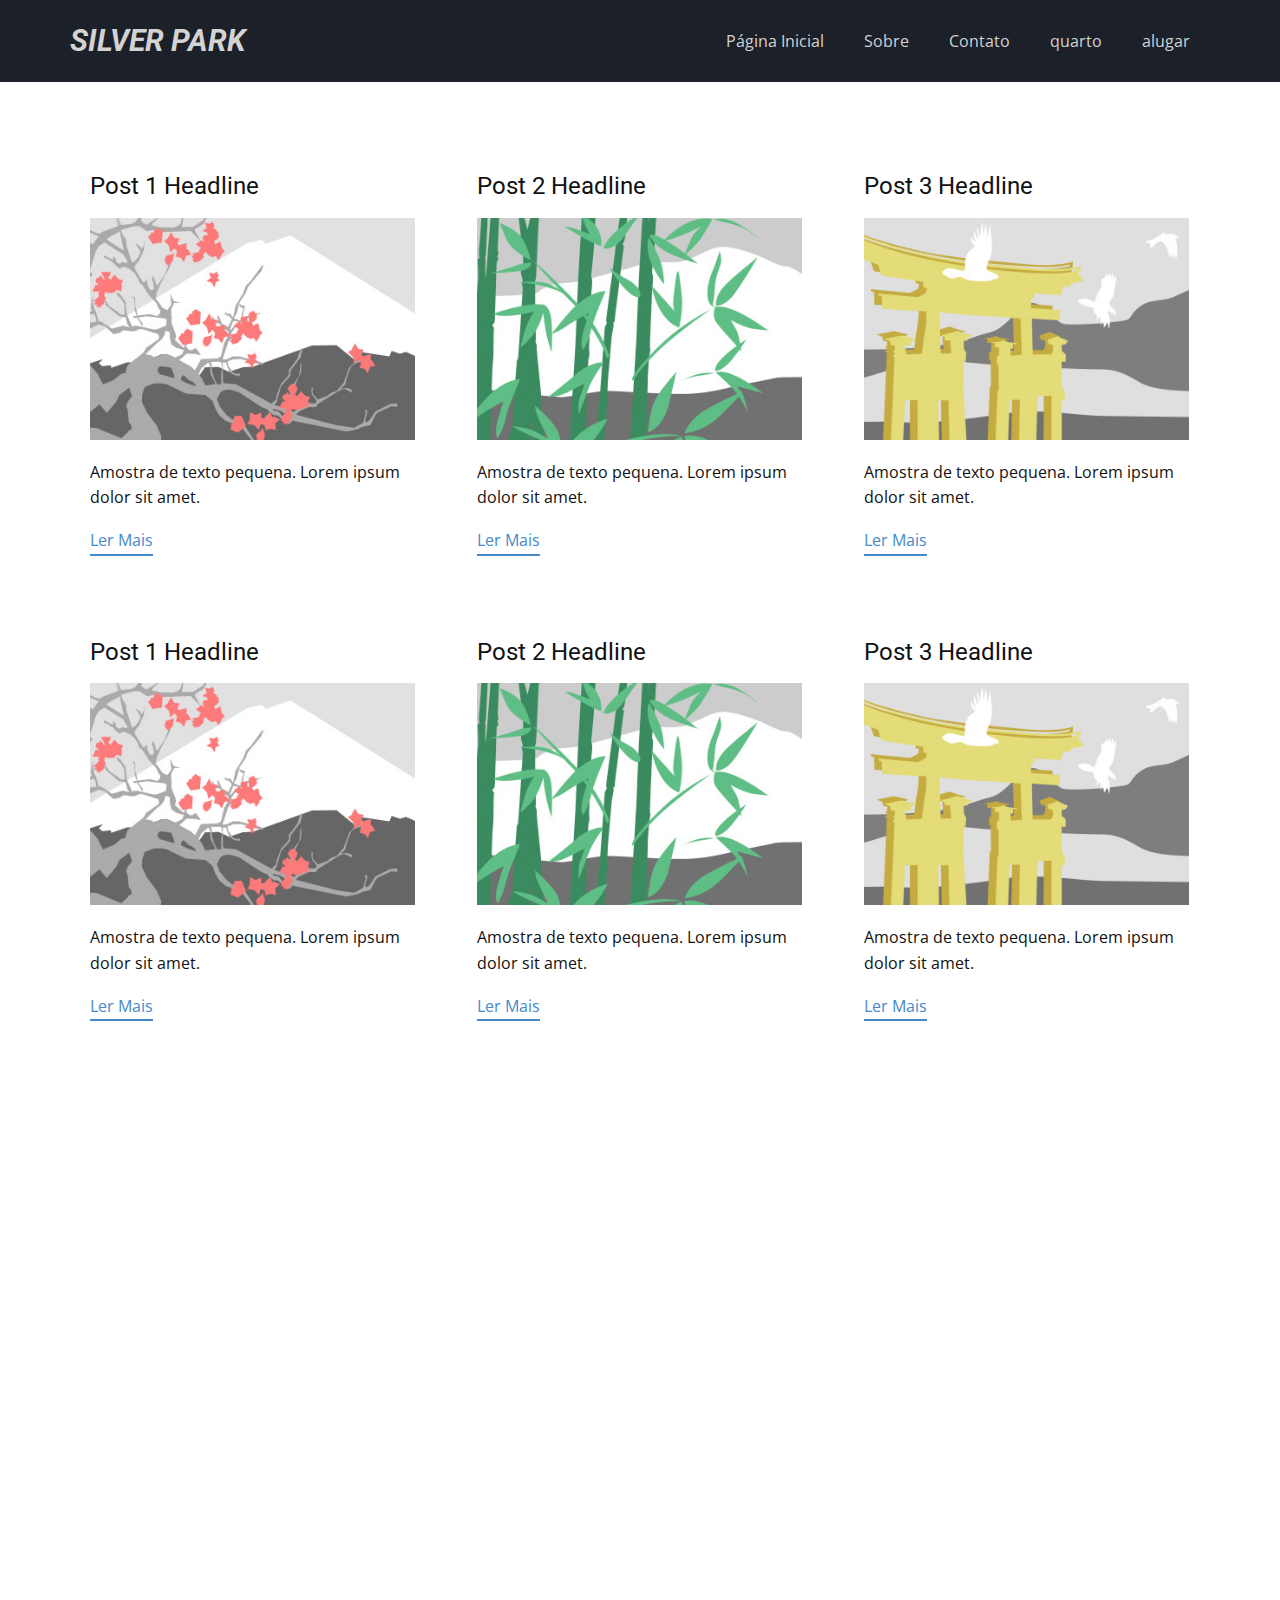
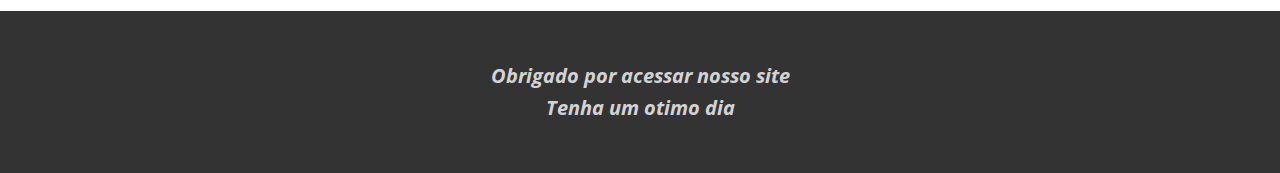
<file: Site Pim/blog/blog.html>
<html style="font-size: 16px;"><head>
    <meta name="viewport" content="width=device-width, initial-scale=1.0">
    <meta charset="utf-8">
    <meta name="keywords" content="">
    <meta name="description" content="">
    <meta name="page_type" content="np-template-header-footer-from-plugin">
    <title>Blog Template</title>
    <link rel="stylesheet" href="../nicepage.css" media="screen">
<link rel="stylesheet" href="../Blog-Template.css" media="screen">
    <script class="u-script" type="text/javascript" src="../jquery.js" defer=""></script>
    <script class="u-script" type="text/javascript" src="../nicepage.js" defer=""></script>
    <meta name="generator" content="Nicepage 3.17.2, nicepage.com">
    <link id="u-theme-google-font" rel="stylesheet" href="https://fonts.googleapis.com/css?family=Roboto:100,100i,300,300i,400,400i,500,500i,700,700i,900,900i|Open+Sans:300,300i,400,400i,600,600i,700,700i,800,800i">
    
    
    
    <script type="application/ld+json">{
		"@context": "http://schema.org",
		"@type": "Organization",
		"name": ""
}</script>
    <meta property="og:title" content="Blog Template">
    <meta property="og:type" content="website">
    <meta name="theme-color" content="#478ac9">
  </head>
  <body class="u-body"><header class="u-clearfix u-custom-color-1 u-header u-header" id="sec-5e6b"><div class="u-clearfix u-sheet u-sheet-1">
        <nav class="u-menu u-menu-dropdown u-offcanvas u-menu-1">
          <div class="menu-collapse" style="font-size: 1rem; letter-spacing: 0px;">
            <a class="u-button-style u-custom-left-right-menu-spacing u-custom-padding-bottom u-custom-text-active-color u-custom-text-color u-custom-text-hover-color u-custom-top-bottom-menu-spacing u-nav-link u-text-active-palette-1-base u-text-hover-palette-2-base" href="#">
              <svg><use xmlns:xlink="http://www.w3.org/1999/xlink" xlink:href="#menu-hamburger"></use></svg>
              <svg version="1.1" xmlns="http://www.w3.org/2000/svg" xmlns:xlink="http://www.w3.org/1999/xlink"><defs><symbol id="menu-hamburger" viewBox="0 0 16 16" style="width: 16px; height: 16px;"><rect y="1" width="16" height="2"></rect><rect y="7" width="16" height="2"></rect><rect y="13" width="16" height="2"></rect>
</symbol>
</defs></svg>
            </a>
          </div>
          <div class="u-custom-menu u-nav-container">
            <ul class="u-nav u-unstyled u-nav-1"><li class="u-nav-item"><a class="u-button-style u-nav-link u-text-active-custom-color-2 u-text-custom-color-2 u-text-hover-custom-color-1" href="../Página-Inicial.html" style="padding: 10px 20px;">Página Inicial</a>
</li><li class="u-nav-item"><a class="u-button-style u-nav-link u-text-active-custom-color-2 u-text-custom-color-2 u-text-hover-custom-color-1" href="../Sobre.html" style="padding: 10px 20px;">Sobre</a>
</li><li class="u-nav-item"><a class="u-button-style u-nav-link u-text-active-custom-color-2 u-text-custom-color-2 u-text-hover-custom-color-1" href="../Contato.html" style="padding: 10px 20px;">Contato</a>
</li><li class="u-nav-item"><a class="u-button-style u-nav-link u-text-active-custom-color-2 u-text-custom-color-2 u-text-hover-custom-color-1" href="../quarto.html" style="padding: 10px 20px;">quarto</a>
</li><li class="u-nav-item"><a class="u-button-style u-nav-link u-text-active-custom-color-2 u-text-custom-color-2 u-text-hover-custom-color-1" href="../alugar.html" style="padding: 10px 20px;">alugar</a>
</li></ul>
          </div>
          <div class="u-custom-menu u-nav-container-collapse">
            <div class="u-black u-container-style u-inner-container-layout u-opacity u-opacity-95 u-sidenav">
              <div class="u-sidenav-overflow">
                <div class="u-menu-close"></div>
                <ul class="u-align-center u-nav u-popupmenu-items u-unstyled u-nav-2"><li class="u-nav-item"><a class="u-button-style u-nav-link" href="../Página-Inicial.html" style="padding: 10px 20px;">Página Inicial</a>
</li><li class="u-nav-item"><a class="u-button-style u-nav-link" href="../Sobre.html" style="padding: 10px 20px;">Sobre</a>
</li><li class="u-nav-item"><a class="u-button-style u-nav-link" href="../Contato.html" style="padding: 10px 20px;">Contato</a>
</li><li class="u-nav-item"><a class="u-button-style u-nav-link" href="../quarto.html" style="padding: 10px 20px;">quarto</a>
</li><li class="u-nav-item"><a class="u-button-style u-nav-link" href="../alugar.html" style="padding: 10px 20px;">alugar</a>
</li></ul>
              </div>
            </div>
            <div class="u-black u-menu-overlay u-opacity u-opacity-70"></div>
          </div>
        </nav>
        <h3 class="u-text u-text-custom-color-2 u-text-1">SILVER PARK<span style="font-weight: 700;">
            <span style="font-style: italic;"></span>
          </span>
        </h3>
      </div></header>
    <section class="u-clearfix u-section-1" id="sec-2249">
      <div class="u-clearfix u-sheet u-valign-middle u-sheet-1"><!--blog--><!--blog_options_json--><!--{"type":"Recent","source":"","tags":"","count":""}--><!--/blog_options_json-->
        <div class="u-blog u-expanded-width u-repeater u-repeater-1"><!--blog_post-->
          <div class="u-blog-post u-container-style u-repeater-item u-white u-repeater-item-1">
            <div class="u-container-layout u-similar-container u-valign-top u-container-layout-1"><!--blog_post_header-->
              <h4 class="u-blog-control u-text u-text-1">
                <a class="u-post-header-link" href="../blog/post.html"><!--blog_post_header_content-->Post 1 Headline<!--/blog_post_header_content--></a>
              </h4><!--/blog_post_header--><!--blog_post_image-->
              <a class="u-post-header-link" href="../blog/post.html"><img alt="" class="u-blog-control u-expanded-width u-image u-image-default u-image-1" src="[data-uri]"></a><!--/blog_post_image--><!--blog_post_content-->
              <div class="u-blog-control u-post-content u-text u-text-2 fr-view">Amostra de texto pequena. Lorem ipsum dolor sit amet.</div><!--/blog_post_content--><!--blog_post_readmore-->
              <a href="../blog/post.html" class="u-blog-control u-border-2 u-border-palette-1-base u-btn u-btn-rectangle u-button-style u-none u-btn-1"><!--blog_post_readmore_content-->Ler Mais<!--/blog_post_readmore_content--></a><!--/blog_post_readmore-->
            </div>
          </div><div class="u-blog-post u-container-style u-repeater-item u-video-cover u-white">
            <div class="u-container-layout u-similar-container u-valign-top u-container-layout-2"><!--blog_post_header-->
              <h4 class="u-blog-control u-text u-text-3">
                <a class="u-post-header-link" href="../blog/post-1.html"><!--blog_post_header_content-->Post 2 Headline<!--/blog_post_header_content--></a>
              </h4><!--/blog_post_header--><!--blog_post_image-->
              <a class="u-post-header-link" href="../blog/post-1.html"><img alt="" class="u-blog-control u-expanded-width u-image u-image-default u-image-2" src="[data-uri]"></a><!--/blog_post_image--><!--blog_post_content-->
              <div class="u-blog-control u-post-content u-text u-text-4 fr-view">Amostra de texto pequena. Lorem ipsum dolor sit amet.</div><!--/blog_post_content--><!--blog_post_readmore-->
              <a href="../blog/post-1.html" class="u-blog-control u-border-2 u-border-palette-1-base u-btn u-btn-rectangle u-button-style u-none u-btn-2"><!--blog_post_readmore_content-->Ler Mais<!--/blog_post_readmore_content--></a><!--/blog_post_readmore-->
            </div>
          </div><div class="u-blog-post u-container-style u-repeater-item u-video-cover u-white">
            <div class="u-container-layout u-similar-container u-valign-top u-container-layout-3"><!--blog_post_header-->
              <h4 class="u-blog-control u-text u-text-5">
                <a class="u-post-header-link" href="../blog/post-2.html"><!--blog_post_header_content-->Post 3 Headline<!--/blog_post_header_content--></a>
              </h4><!--/blog_post_header--><!--blog_post_image-->
              <a class="u-post-header-link" href="../blog/post-2.html"><img alt="" class="u-blog-control u-expanded-width u-image u-image-default u-image-3" src="[data-uri]"></a><!--/blog_post_image--><!--blog_post_content-->
              <div class="u-blog-control u-post-content u-text u-text-6 fr-view">Amostra de texto pequena. Lorem ipsum dolor sit amet.</div><!--/blog_post_content--><!--blog_post_readmore-->
              <a href="../blog/post-2.html" class="u-blog-control u-border-2 u-border-palette-1-base u-btn u-btn-rectangle u-button-style u-none u-btn-3"><!--blog_post_readmore_content-->Ler Mais<!--/blog_post_readmore_content--></a><!--/blog_post_readmore-->
            </div>
          </div><div class="u-blog-post u-container-style u-repeater-item u-white u-repeater-item-1">
            <div class="u-container-layout u-similar-container u-valign-top u-container-layout-1"><!--blog_post_header-->
              <h4 class="u-blog-control u-text u-text-1">
                <a class="u-post-header-link" href="../blog/post-3.html"><!--blog_post_header_content-->Post 1 Headline<!--/blog_post_header_content--></a>
              </h4><!--/blog_post_header--><!--blog_post_image-->
              <a class="u-post-header-link" href="../blog/post-3.html"><img alt="" class="u-blog-control u-expanded-width u-image u-image-default u-image-1" src="[data-uri]"></a><!--/blog_post_image--><!--blog_post_content-->
              <div class="u-blog-control u-post-content u-text u-text-2 fr-view">Amostra de texto pequena. Lorem ipsum dolor sit amet.</div><!--/blog_post_content--><!--blog_post_readmore-->
              <a href="../blog/post-3.html" class="u-blog-control u-border-2 u-border-palette-1-base u-btn u-btn-rectangle u-button-style u-none u-btn-1"><!--blog_post_readmore_content-->Ler Mais<!--/blog_post_readmore_content--></a><!--/blog_post_readmore-->
            </div>
          </div><div class="u-blog-post u-container-style u-repeater-item u-video-cover u-white">
            <div class="u-container-layout u-similar-container u-valign-top u-container-layout-2"><!--blog_post_header-->
              <h4 class="u-blog-control u-text u-text-3">
                <a class="u-post-header-link" href="../blog/post-4.html"><!--blog_post_header_content-->Post 2 Headline<!--/blog_post_header_content--></a>
              </h4><!--/blog_post_header--><!--blog_post_image-->
              <a class="u-post-header-link" href="../blog/post-4.html"><img alt="" class="u-blog-control u-expanded-width u-image u-image-default u-image-2" src="[data-uri]"></a><!--/blog_post_image--><!--blog_post_content-->
              <div class="u-blog-control u-post-content u-text u-text-4 fr-view">Amostra de texto pequena. Lorem ipsum dolor sit amet.</div><!--/blog_post_content--><!--blog_post_readmore-->
              <a href="../blog/post-4.html" class="u-blog-control u-border-2 u-border-palette-1-base u-btn u-btn-rectangle u-button-style u-none u-btn-2"><!--blog_post_readmore_content-->Ler Mais<!--/blog_post_readmore_content--></a><!--/blog_post_readmore-->
            </div>
          </div><div class="u-blog-post u-container-style u-repeater-item u-video-cover u-white">
            <div class="u-container-layout u-similar-container u-valign-top u-container-layout-3"><!--blog_post_header-->
              <h4 class="u-blog-control u-text u-text-5">
                <a class="u-post-header-link" href="../blog/post-5.html"><!--blog_post_header_content-->Post 3 Headline<!--/blog_post_header_content--></a>
              </h4><!--/blog_post_header--><!--blog_post_image-->
              <a class="u-post-header-link" href="../blog/post-5.html"><img alt="" class="u-blog-control u-expanded-width u-image u-image-default u-image-3" src="[data-uri]"></a><!--/blog_post_image--><!--blog_post_content-->
              <div class="u-blog-control u-post-content u-text u-text-6 fr-view">Amostra de texto pequena. Lorem ipsum dolor sit amet.</div><!--/blog_post_content--><!--blog_post_readmore-->
              <a href="../blog/post-5.html" class="u-blog-control u-border-2 u-border-palette-1-base u-btn u-btn-rectangle u-button-style u-none u-btn-3"><!--blog_post_readmore_content-->Ler Mais<!--/blog_post_readmore_content--></a><!--/blog_post_readmore-->
            </div>
          </div><!--/blog_post--><!--blog_post-->
          <!--/blog_post--><!--blog_post-->
          <!--/blog_post-->
        </div><!--/blog-->
      </div>
    </section>
    <section class="u-clearfix u-section-2" id="sec-665f">
      <div class="u-clearfix u-sheet u-sheet-1"></div>
    </section>
    
    
    <footer class="u-align-center u-clearfix u-footer u-grey-80 u-footer" id="sec-ca41"><div class="u-clearfix u-sheet u-sheet-1">
        <p class="u-small-text u-text u-text-custom-color-2 u-text-variant u-text-1">Obrigado por acessar nosso site<br>Tenha um otimo dia
        </p>
      </div></footer>

  
</body></html>
</file>
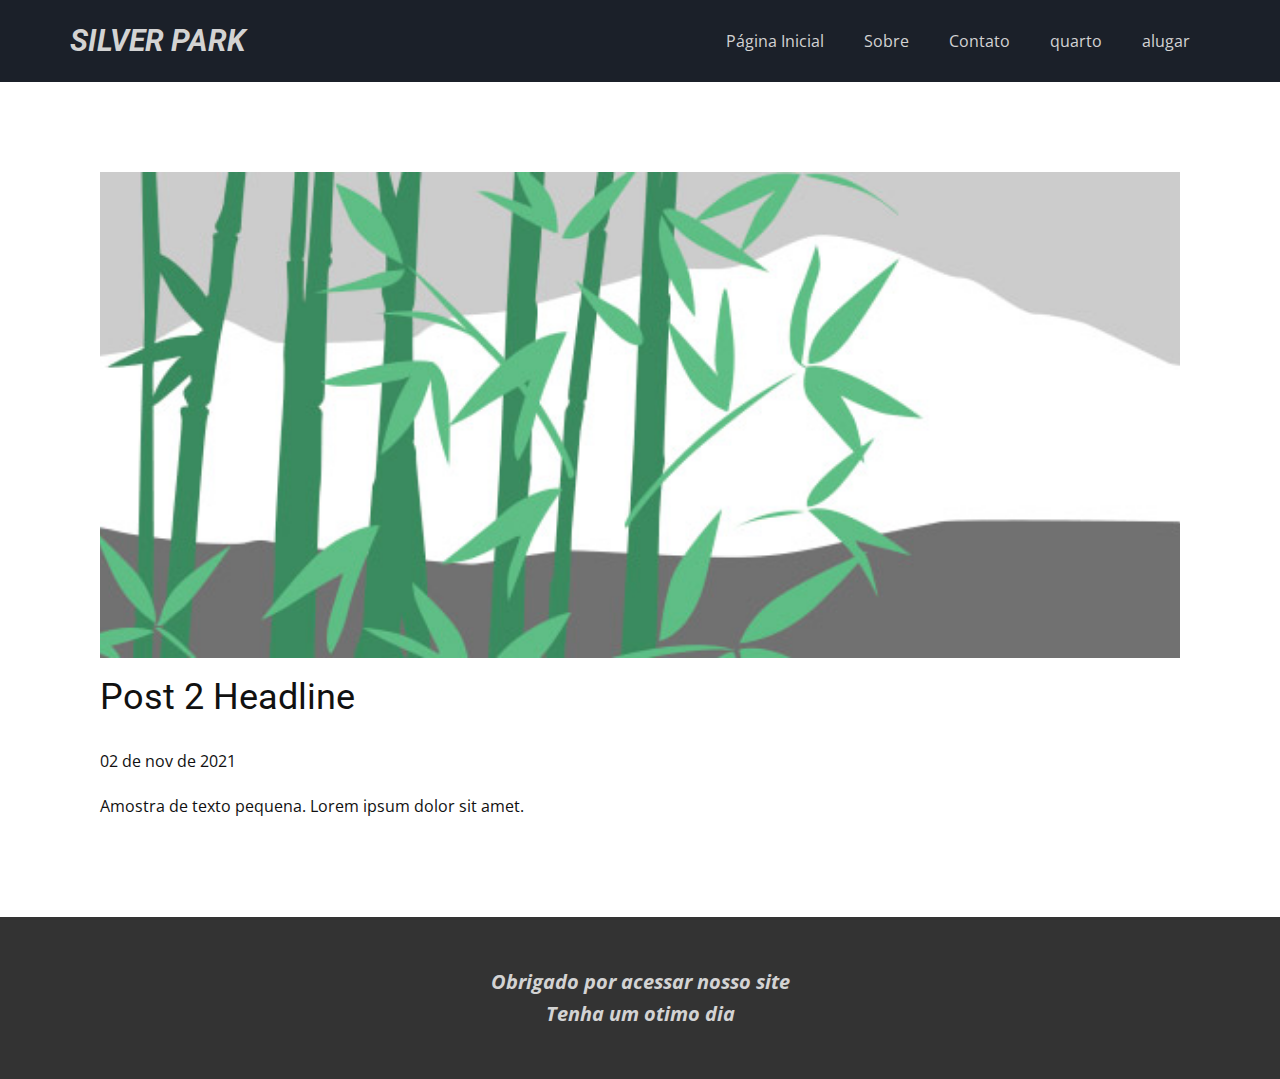
<file: Site Pim/blog/post-1.html>
<!doctype html>
<html style="font-size: 16px;"><head>
    <meta name="viewport" content="width=device-width, initial-scale=1.0">
    <meta charset="utf-8">
    <meta name="keywords" content="Post 1 Headline">
    <meta name="description" content="">
    <meta name="page_type" content="np-template-header-footer-from-plugin">
    <title>Post 2 Headline</title>
    <link rel="stylesheet" href="../nicepage.css" media="screen">
<link rel="stylesheet" href="../Post-Template.css" media="screen">
    <script class="u-script" type="text/javascript" src="../jquery.js" defer=""></script>
    <script class="u-script" type="text/javascript" src="../nicepage.js" defer=""></script>
    <meta name="generator" content="Nicepage 3.17.2, nicepage.com">
    <link id="u-theme-google-font" rel="stylesheet" href="https://fonts.googleapis.com/css?family=Roboto:100,100i,300,300i,400,400i,500,500i,700,700i,900,900i|Open+Sans:300,300i,400,400i,600,600i,700,700i,800,800i">
    
    
    <script type="application/ld+json">{
		"@context": "http://schema.org",
		"@type": "Organization",
		"name": ""
}</script>
    <meta property="og:title" content="Post Template">
    <meta property="og:type" content="website">
    <meta name="theme-color" content="#478ac9">
  </head>
  <body class="u-body"><header class="u-clearfix u-custom-color-1 u-header u-header" id="sec-5e6b"><div class="u-clearfix u-sheet u-sheet-1">
        <nav class="u-menu u-menu-dropdown u-offcanvas u-menu-1">
          <div class="menu-collapse" style="font-size: 1rem; letter-spacing: 0px;">
            <a class="u-button-style u-custom-left-right-menu-spacing u-custom-padding-bottom u-custom-text-active-color u-custom-text-color u-custom-text-hover-color u-custom-top-bottom-menu-spacing u-nav-link u-text-active-palette-1-base u-text-hover-palette-2-base" href="#">
              <svg><use xmlns:xlink="http://www.w3.org/1999/xlink" xlink:href="#menu-hamburger"></use></svg>
              <svg version="1.1" xmlns="http://www.w3.org/2000/svg" xmlns:xlink="http://www.w3.org/1999/xlink"><defs><symbol id="menu-hamburger" viewBox="0 0 16 16" style="width: 16px; height: 16px;"><rect y="1" width="16" height="2"></rect><rect y="7" width="16" height="2"></rect><rect y="13" width="16" height="2"></rect>
</symbol>
</defs></svg>
            </a>
          </div>
          <div class="u-custom-menu u-nav-container">
            <ul class="u-nav u-unstyled u-nav-1"><li class="u-nav-item"><a class="u-button-style u-nav-link u-text-active-custom-color-2 u-text-custom-color-2 u-text-hover-custom-color-1" href="../Página-Inicial.html" style="padding: 10px 20px;">Página Inicial</a>
</li><li class="u-nav-item"><a class="u-button-style u-nav-link u-text-active-custom-color-2 u-text-custom-color-2 u-text-hover-custom-color-1" href="../Sobre.html" style="padding: 10px 20px;">Sobre</a>
</li><li class="u-nav-item"><a class="u-button-style u-nav-link u-text-active-custom-color-2 u-text-custom-color-2 u-text-hover-custom-color-1" href="../Contato.html" style="padding: 10px 20px;">Contato</a>
</li><li class="u-nav-item"><a class="u-button-style u-nav-link u-text-active-custom-color-2 u-text-custom-color-2 u-text-hover-custom-color-1" href="../quarto.html" style="padding: 10px 20px;">quarto</a>
</li><li class="u-nav-item"><a class="u-button-style u-nav-link u-text-active-custom-color-2 u-text-custom-color-2 u-text-hover-custom-color-1" href="../alugar.html" style="padding: 10px 20px;">alugar</a>
</li></ul>
          </div>
          <div class="u-custom-menu u-nav-container-collapse">
            <div class="u-black u-container-style u-inner-container-layout u-opacity u-opacity-95 u-sidenav">
              <div class="u-sidenav-overflow">
                <div class="u-menu-close"></div>
                <ul class="u-align-center u-nav u-popupmenu-items u-unstyled u-nav-2"><li class="u-nav-item"><a class="u-button-style u-nav-link" href="../Página-Inicial.html" style="padding: 10px 20px;">Página Inicial</a>
</li><li class="u-nav-item"><a class="u-button-style u-nav-link" href="../Sobre.html" style="padding: 10px 20px;">Sobre</a>
</li><li class="u-nav-item"><a class="u-button-style u-nav-link" href="../Contato.html" style="padding: 10px 20px;">Contato</a>
</li><li class="u-nav-item"><a class="u-button-style u-nav-link" href="../quarto.html" style="padding: 10px 20px;">quarto</a>
</li><li class="u-nav-item"><a class="u-button-style u-nav-link" href="../alugar.html" style="padding: 10px 20px;">alugar</a>
</li></ul>
              </div>
            </div>
            <div class="u-black u-menu-overlay u-opacity u-opacity-70"></div>
          </div>
        </nav>
        <h3 class="u-text u-text-custom-color-2 u-text-1">SILVER PARK<span style="font-weight: 700;">
            <span style="font-style: italic;"></span>
          </span>
        </h3>
      </div></header>
    <section class="u-align-center u-clearfix u-section-1" id="sec-3143">
      <div class="u-clearfix u-sheet u-valign-middle-md u-valign-middle-sm u-valign-middle-xs u-sheet-1"><!--post_details--><!--post_details_options_json--><!--{"source":""}--><!--/post_details_options_json--><!--blog_post-->
        <div class="u-container-style u-expanded-width u-post-details u-post-details-1">
          <div class="u-container-layout u-valign-middle u-container-layout-1"><!--blog_post_image-->
            <img alt="" class="u-blog-control u-expanded-width u-image u-image-default u-image-1" src="[data-uri]"><!--/blog_post_image--><!--blog_post_header-->
            <h2 class="u-blog-control u-text u-text-1">Post 2 Headline</h2><!--/blog_post_header--><!--blog_post_metadata-->
            <div class="u-blog-control u-metadata u-metadata-1"><!--blog_post_metadata_date-->
              <span class="u-meta-date u-meta-icon">02 de nov de 2021</span><!--/blog_post_metadata_date--><!--blog_post_metadata_category-->
              <!--/blog_post_metadata_category--><!--blog_post_metadata_comments-->
              <!--/blog_post_metadata_comments-->
            </div><!--/blog_post_metadata--><!--blog_post_content-->
            <div class="u-align-justify u-blog-control u-post-content u-text u-text-2 fr-view">
  Amostra de texto pequena. Lorem ipsum dolor sit amet.
  </div><!--/blog_post_content-->
          </div>
        </div><!--/blog_post--><!--/post_details-->
      </div>
    </section>
    
    
    <footer class="u-align-center u-clearfix u-footer u-grey-80 u-footer" id="sec-ca41"><div class="u-clearfix u-sheet u-sheet-1">
        <p class="u-small-text u-text u-text-custom-color-2 u-text-variant u-text-1">Obrigado por acessar nosso site<br>Tenha um otimo dia
        </p>
      </div></footer>
    
  
</body></html>
</file>
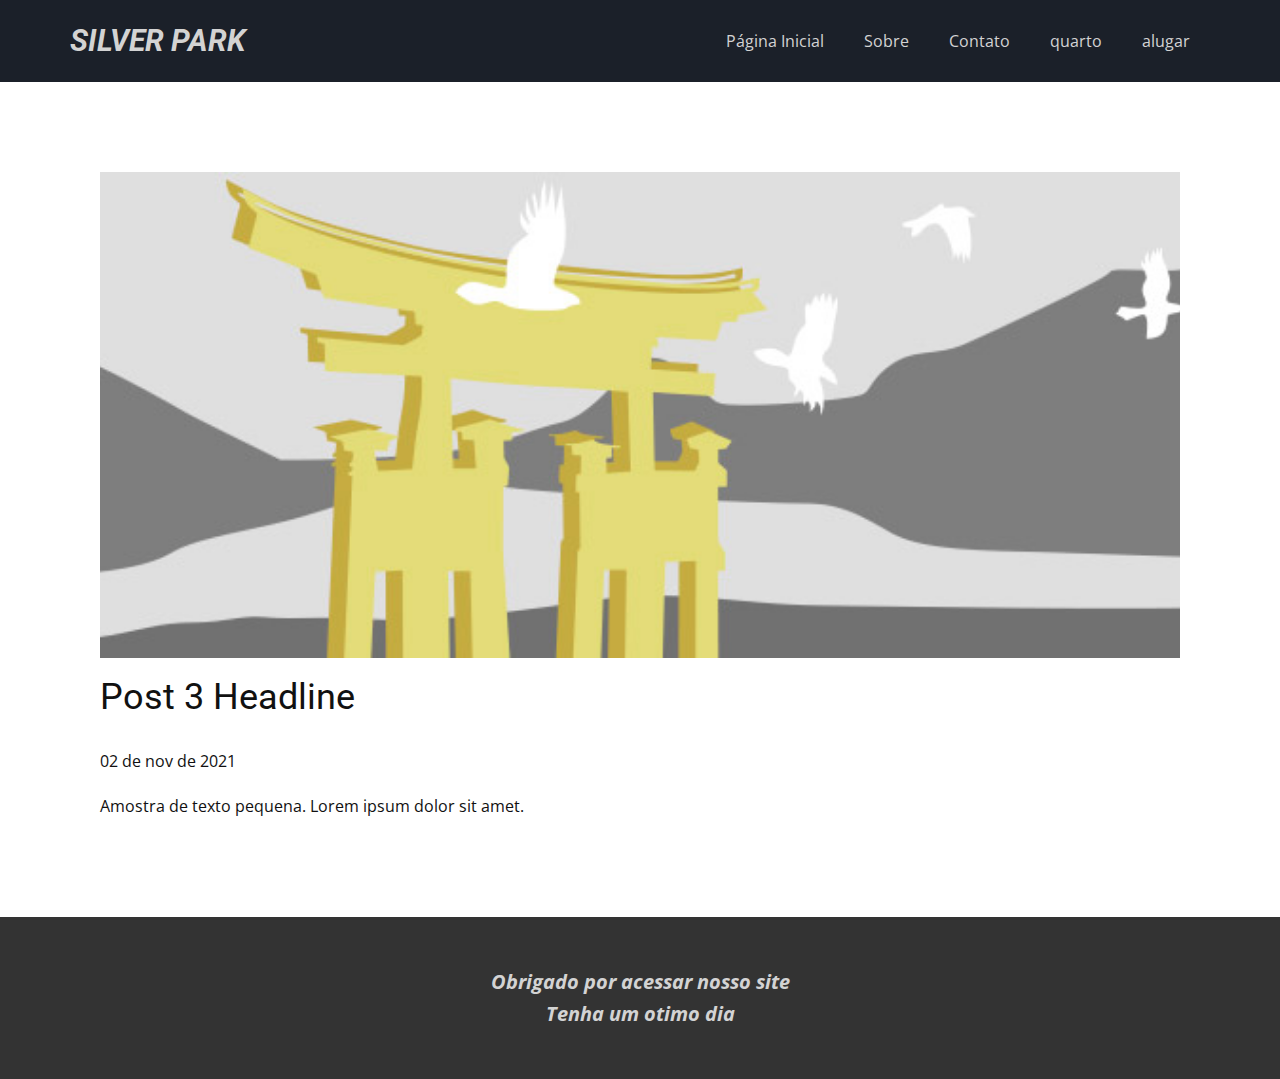
<file: Site Pim/blog/post-2.html>
<!doctype html>
<html style="font-size: 16px;"><head>
    <meta name="viewport" content="width=device-width, initial-scale=1.0">
    <meta charset="utf-8">
    <meta name="keywords" content="Post 1 Headline">
    <meta name="description" content="">
    <meta name="page_type" content="np-template-header-footer-from-plugin">
    <title>Post 3 Headline</title>
    <link rel="stylesheet" href="../nicepage.css" media="screen">
<link rel="stylesheet" href="../Post-Template.css" media="screen">
    <script class="u-script" type="text/javascript" src="../jquery.js" defer=""></script>
    <script class="u-script" type="text/javascript" src="../nicepage.js" defer=""></script>
    <meta name="generator" content="Nicepage 3.17.2, nicepage.com">
    <link id="u-theme-google-font" rel="stylesheet" href="https://fonts.googleapis.com/css?family=Roboto:100,100i,300,300i,400,400i,500,500i,700,700i,900,900i|Open+Sans:300,300i,400,400i,600,600i,700,700i,800,800i">
    
    
    <script type="application/ld+json">{
		"@context": "http://schema.org",
		"@type": "Organization",
		"name": ""
}</script>
    <meta property="og:title" content="Post Template">
    <meta property="og:type" content="website">
    <meta name="theme-color" content="#478ac9">
  </head>
  <body class="u-body"><header class="u-clearfix u-custom-color-1 u-header u-header" id="sec-5e6b"><div class="u-clearfix u-sheet u-sheet-1">
        <nav class="u-menu u-menu-dropdown u-offcanvas u-menu-1">
          <div class="menu-collapse" style="font-size: 1rem; letter-spacing: 0px;">
            <a class="u-button-style u-custom-left-right-menu-spacing u-custom-padding-bottom u-custom-text-active-color u-custom-text-color u-custom-text-hover-color u-custom-top-bottom-menu-spacing u-nav-link u-text-active-palette-1-base u-text-hover-palette-2-base" href="#">
              <svg><use xmlns:xlink="http://www.w3.org/1999/xlink" xlink:href="#menu-hamburger"></use></svg>
              <svg version="1.1" xmlns="http://www.w3.org/2000/svg" xmlns:xlink="http://www.w3.org/1999/xlink"><defs><symbol id="menu-hamburger" viewBox="0 0 16 16" style="width: 16px; height: 16px;"><rect y="1" width="16" height="2"></rect><rect y="7" width="16" height="2"></rect><rect y="13" width="16" height="2"></rect>
</symbol>
</defs></svg>
            </a>
          </div>
          <div class="u-custom-menu u-nav-container">
            <ul class="u-nav u-unstyled u-nav-1"><li class="u-nav-item"><a class="u-button-style u-nav-link u-text-active-custom-color-2 u-text-custom-color-2 u-text-hover-custom-color-1" href="../Página-Inicial.html" style="padding: 10px 20px;">Página Inicial</a>
</li><li class="u-nav-item"><a class="u-button-style u-nav-link u-text-active-custom-color-2 u-text-custom-color-2 u-text-hover-custom-color-1" href="../Sobre.html" style="padding: 10px 20px;">Sobre</a>
</li><li class="u-nav-item"><a class="u-button-style u-nav-link u-text-active-custom-color-2 u-text-custom-color-2 u-text-hover-custom-color-1" href="../Contato.html" style="padding: 10px 20px;">Contato</a>
</li><li class="u-nav-item"><a class="u-button-style u-nav-link u-text-active-custom-color-2 u-text-custom-color-2 u-text-hover-custom-color-1" href="../quarto.html" style="padding: 10px 20px;">quarto</a>
</li><li class="u-nav-item"><a class="u-button-style u-nav-link u-text-active-custom-color-2 u-text-custom-color-2 u-text-hover-custom-color-1" href="../alugar.html" style="padding: 10px 20px;">alugar</a>
</li></ul>
          </div>
          <div class="u-custom-menu u-nav-container-collapse">
            <div class="u-black u-container-style u-inner-container-layout u-opacity u-opacity-95 u-sidenav">
              <div class="u-sidenav-overflow">
                <div class="u-menu-close"></div>
                <ul class="u-align-center u-nav u-popupmenu-items u-unstyled u-nav-2"><li class="u-nav-item"><a class="u-button-style u-nav-link" href="../Página-Inicial.html" style="padding: 10px 20px;">Página Inicial</a>
</li><li class="u-nav-item"><a class="u-button-style u-nav-link" href="../Sobre.html" style="padding: 10px 20px;">Sobre</a>
</li><li class="u-nav-item"><a class="u-button-style u-nav-link" href="../Contato.html" style="padding: 10px 20px;">Contato</a>
</li><li class="u-nav-item"><a class="u-button-style u-nav-link" href="../quarto.html" style="padding: 10px 20px;">quarto</a>
</li><li class="u-nav-item"><a class="u-button-style u-nav-link" href="../alugar.html" style="padding: 10px 20px;">alugar</a>
</li></ul>
              </div>
            </div>
            <div class="u-black u-menu-overlay u-opacity u-opacity-70"></div>
          </div>
        </nav>
        <h3 class="u-text u-text-custom-color-2 u-text-1">SILVER PARK<span style="font-weight: 700;">
            <span style="font-style: italic;"></span>
          </span>
        </h3>
      </div></header>
    <section class="u-align-center u-clearfix u-section-1" id="sec-3143">
      <div class="u-clearfix u-sheet u-valign-middle-md u-valign-middle-sm u-valign-middle-xs u-sheet-1"><!--post_details--><!--post_details_options_json--><!--{"source":""}--><!--/post_details_options_json--><!--blog_post-->
        <div class="u-container-style u-expanded-width u-post-details u-post-details-1">
          <div class="u-container-layout u-valign-middle u-container-layout-1"><!--blog_post_image-->
            <img alt="" class="u-blog-control u-expanded-width u-image u-image-default u-image-1" src="[data-uri]"><!--/blog_post_image--><!--blog_post_header-->
            <h2 class="u-blog-control u-text u-text-1">Post 3 Headline</h2><!--/blog_post_header--><!--blog_post_metadata-->
            <div class="u-blog-control u-metadata u-metadata-1"><!--blog_post_metadata_date-->
              <span class="u-meta-date u-meta-icon">02 de nov de 2021</span><!--/blog_post_metadata_date--><!--blog_post_metadata_category-->
              <!--/blog_post_metadata_category--><!--blog_post_metadata_comments-->
              <!--/blog_post_metadata_comments-->
            </div><!--/blog_post_metadata--><!--blog_post_content-->
            <div class="u-align-justify u-blog-control u-post-content u-text u-text-2 fr-view">
  Amostra de texto pequena. Lorem ipsum dolor sit amet.
  </div><!--/blog_post_content-->
          </div>
        </div><!--/blog_post--><!--/post_details-->
      </div>
    </section>
    
    
    <footer class="u-align-center u-clearfix u-footer u-grey-80 u-footer" id="sec-ca41"><div class="u-clearfix u-sheet u-sheet-1">
        <p class="u-small-text u-text u-text-custom-color-2 u-text-variant u-text-1">Obrigado por acessar nosso site<br>Tenha um otimo dia
        </p>
      </div></footer>

  
</body></html>
</file>
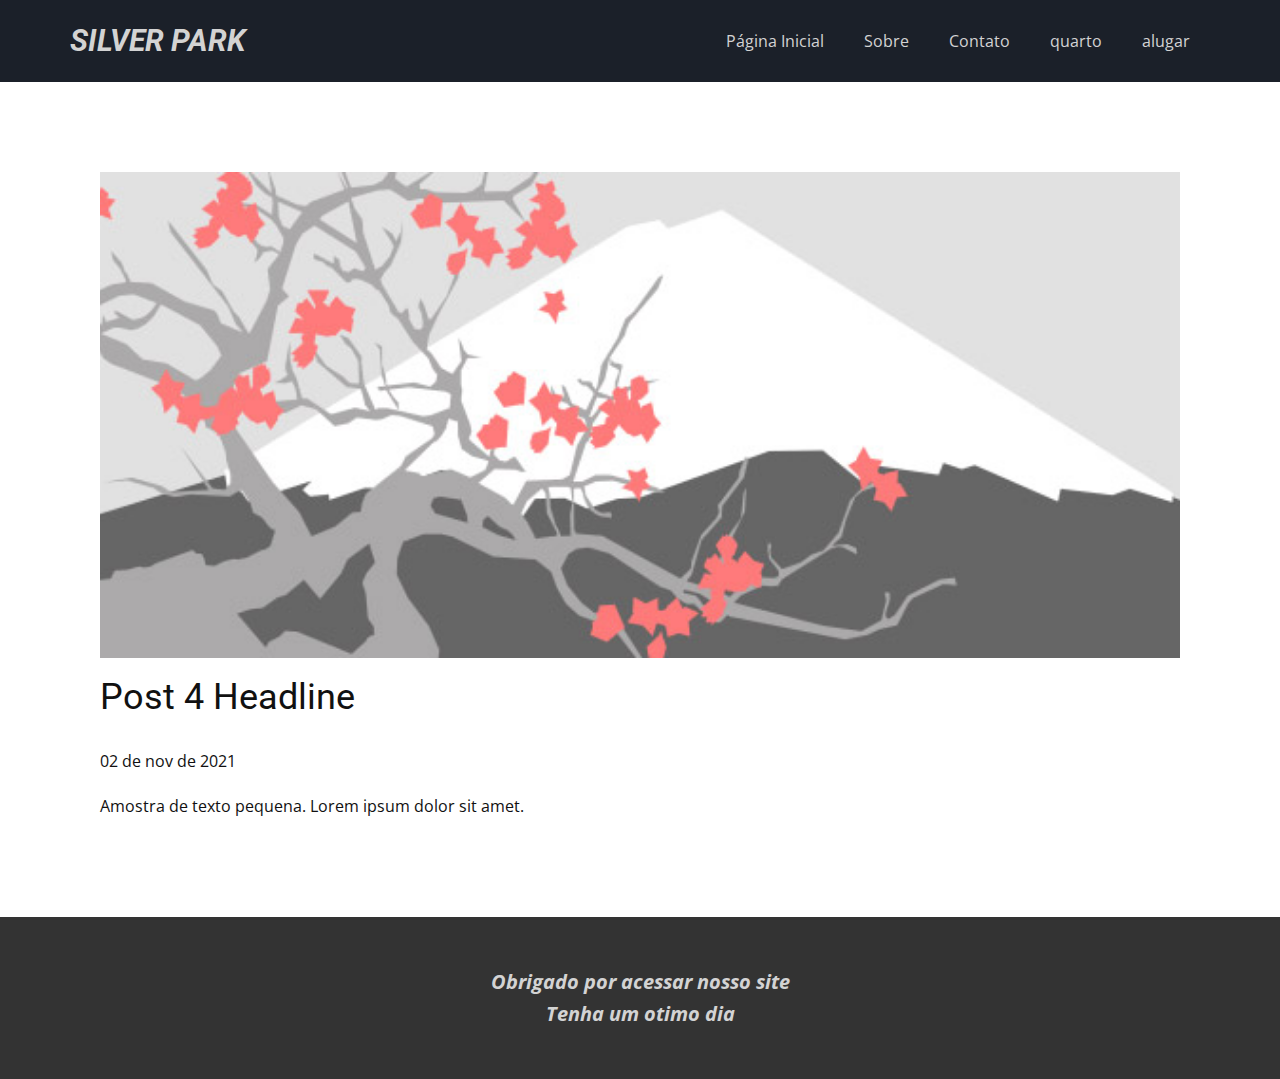
<file: Site Pim/blog/post-3.html>
<!doctype html>
<html style="font-size: 16px;"><head>
    <meta name="viewport" content="width=device-width, initial-scale=1.0">
    <meta charset="utf-8">
    <meta name="keywords" content="Post 1 Headline">
    <meta name="description" content="">
    <meta name="page_type" content="np-template-header-footer-from-plugin">
    <title>Post 4 Headline</title>
    <link rel="stylesheet" href="../nicepage.css" media="screen">
<link rel="stylesheet" href="../Post-Template.css" media="screen">
    <script class="u-script" type="text/javascript" src="../jquery.js" defer=""></script>
    <script class="u-script" type="text/javascript" src="../nicepage.js" defer=""></script>
    <meta name="generator" content="Nicepage 3.17.2, nicepage.com">
    <link id="u-theme-google-font" rel="stylesheet" href="https://fonts.googleapis.com/css?family=Roboto:100,100i,300,300i,400,400i,500,500i,700,700i,900,900i|Open+Sans:300,300i,400,400i,600,600i,700,700i,800,800i">
    
    
    <script type="application/ld+json">{
		"@context": "http://schema.org",
		"@type": "Organization",
		"name": ""
}</script>
    <meta property="og:title" content="Post Template">
    <meta property="og:type" content="website">
    <meta name="theme-color" content="#478ac9">
  </head>
  <body class="u-body"><header class="u-clearfix u-custom-color-1 u-header u-header" id="sec-5e6b"><div class="u-clearfix u-sheet u-sheet-1">
        <nav class="u-menu u-menu-dropdown u-offcanvas u-menu-1">
          <div class="menu-collapse" style="font-size: 1rem; letter-spacing: 0px;">
            <a class="u-button-style u-custom-left-right-menu-spacing u-custom-padding-bottom u-custom-text-active-color u-custom-text-color u-custom-text-hover-color u-custom-top-bottom-menu-spacing u-nav-link u-text-active-palette-1-base u-text-hover-palette-2-base" href="#">
              <svg><use xmlns:xlink="http://www.w3.org/1999/xlink" xlink:href="#menu-hamburger"></use></svg>
              <svg version="1.1" xmlns="http://www.w3.org/2000/svg" xmlns:xlink="http://www.w3.org/1999/xlink"><defs><symbol id="menu-hamburger" viewBox="0 0 16 16" style="width: 16px; height: 16px;"><rect y="1" width="16" height="2"></rect><rect y="7" width="16" height="2"></rect><rect y="13" width="16" height="2"></rect>
</symbol>
</defs></svg>
            </a>
          </div>
          <div class="u-custom-menu u-nav-container">
            <ul class="u-nav u-unstyled u-nav-1"><li class="u-nav-item"><a class="u-button-style u-nav-link u-text-active-custom-color-2 u-text-custom-color-2 u-text-hover-custom-color-1" href="../Página-Inicial.html" style="padding: 10px 20px;">Página Inicial</a>
</li><li class="u-nav-item"><a class="u-button-style u-nav-link u-text-active-custom-color-2 u-text-custom-color-2 u-text-hover-custom-color-1" href="../Sobre.html" style="padding: 10px 20px;">Sobre</a>
</li><li class="u-nav-item"><a class="u-button-style u-nav-link u-text-active-custom-color-2 u-text-custom-color-2 u-text-hover-custom-color-1" href="../Contato.html" style="padding: 10px 20px;">Contato</a>
</li><li class="u-nav-item"><a class="u-button-style u-nav-link u-text-active-custom-color-2 u-text-custom-color-2 u-text-hover-custom-color-1" href="../quarto.html" style="padding: 10px 20px;">quarto</a>
</li><li class="u-nav-item"><a class="u-button-style u-nav-link u-text-active-custom-color-2 u-text-custom-color-2 u-text-hover-custom-color-1" href="../alugar.html" style="padding: 10px 20px;">alugar</a>
</li></ul>
          </div>
          <div class="u-custom-menu u-nav-container-collapse">
            <div class="u-black u-container-style u-inner-container-layout u-opacity u-opacity-95 u-sidenav">
              <div class="u-sidenav-overflow">
                <div class="u-menu-close"></div>
                <ul class="u-align-center u-nav u-popupmenu-items u-unstyled u-nav-2"><li class="u-nav-item"><a class="u-button-style u-nav-link" href="../Página-Inicial.html" style="padding: 10px 20px;">Página Inicial</a>
</li><li class="u-nav-item"><a class="u-button-style u-nav-link" href="../Sobre.html" style="padding: 10px 20px;">Sobre</a>
</li><li class="u-nav-item"><a class="u-button-style u-nav-link" href="../Contato.html" style="padding: 10px 20px;">Contato</a>
</li><li class="u-nav-item"><a class="u-button-style u-nav-link" href="../quarto.html" style="padding: 10px 20px;">quarto</a>
</li><li class="u-nav-item"><a class="u-button-style u-nav-link" href="../alugar.html" style="padding: 10px 20px;">alugar</a>
</li></ul>
              </div>
            </div>
            <div class="u-black u-menu-overlay u-opacity u-opacity-70"></div>
          </div>
        </nav>
        <h3 class="u-text u-text-custom-color-2 u-text-1">SILVER PARK<span style="font-weight: 700;">
            <span style="font-style: italic;"></span>
          </span>
        </h3>
      </div></header>
    <section class="u-align-center u-clearfix u-section-1" id="sec-3143">
      <div class="u-clearfix u-sheet u-valign-middle-md u-valign-middle-sm u-valign-middle-xs u-sheet-1"><!--post_details--><!--post_details_options_json--><!--{"source":""}--><!--/post_details_options_json--><!--blog_post-->
        <div class="u-container-style u-expanded-width u-post-details u-post-details-1">
          <div class="u-container-layout u-valign-middle u-container-layout-1"><!--blog_post_image-->
            <img alt="" class="u-blog-control u-expanded-width u-image u-image-default u-image-1" src="[data-uri]"><!--/blog_post_image--><!--blog_post_header-->
            <h2 class="u-blog-control u-text u-text-1">Post 4 Headline</h2><!--/blog_post_header--><!--blog_post_metadata-->
            <div class="u-blog-control u-metadata u-metadata-1"><!--blog_post_metadata_date-->
              <span class="u-meta-date u-meta-icon">02 de nov de 2021</span><!--/blog_post_metadata_date--><!--blog_post_metadata_category-->
              <!--/blog_post_metadata_category--><!--blog_post_metadata_comments-->
              <!--/blog_post_metadata_comments-->
            </div><!--/blog_post_metadata--><!--blog_post_content-->
            <div class="u-align-justify u-blog-control u-post-content u-text u-text-2 fr-view">
  Amostra de texto pequena. Lorem ipsum dolor sit amet.
  </div><!--/blog_post_content-->
          </div>
        </div><!--/blog_post--><!--/post_details-->
      </div>
    </section>
    
    
    <footer class="u-align-center u-clearfix u-footer u-grey-80 u-footer" id="sec-ca41"><div class="u-clearfix u-sheet u-sheet-1">
        <p class="u-small-text u-text u-text-custom-color-2 u-text-variant u-text-1">Obrigado por acessar nosso site<br>Tenha um otimo dia
        </p>
      </div></footer>

  
</body></html>
</file>
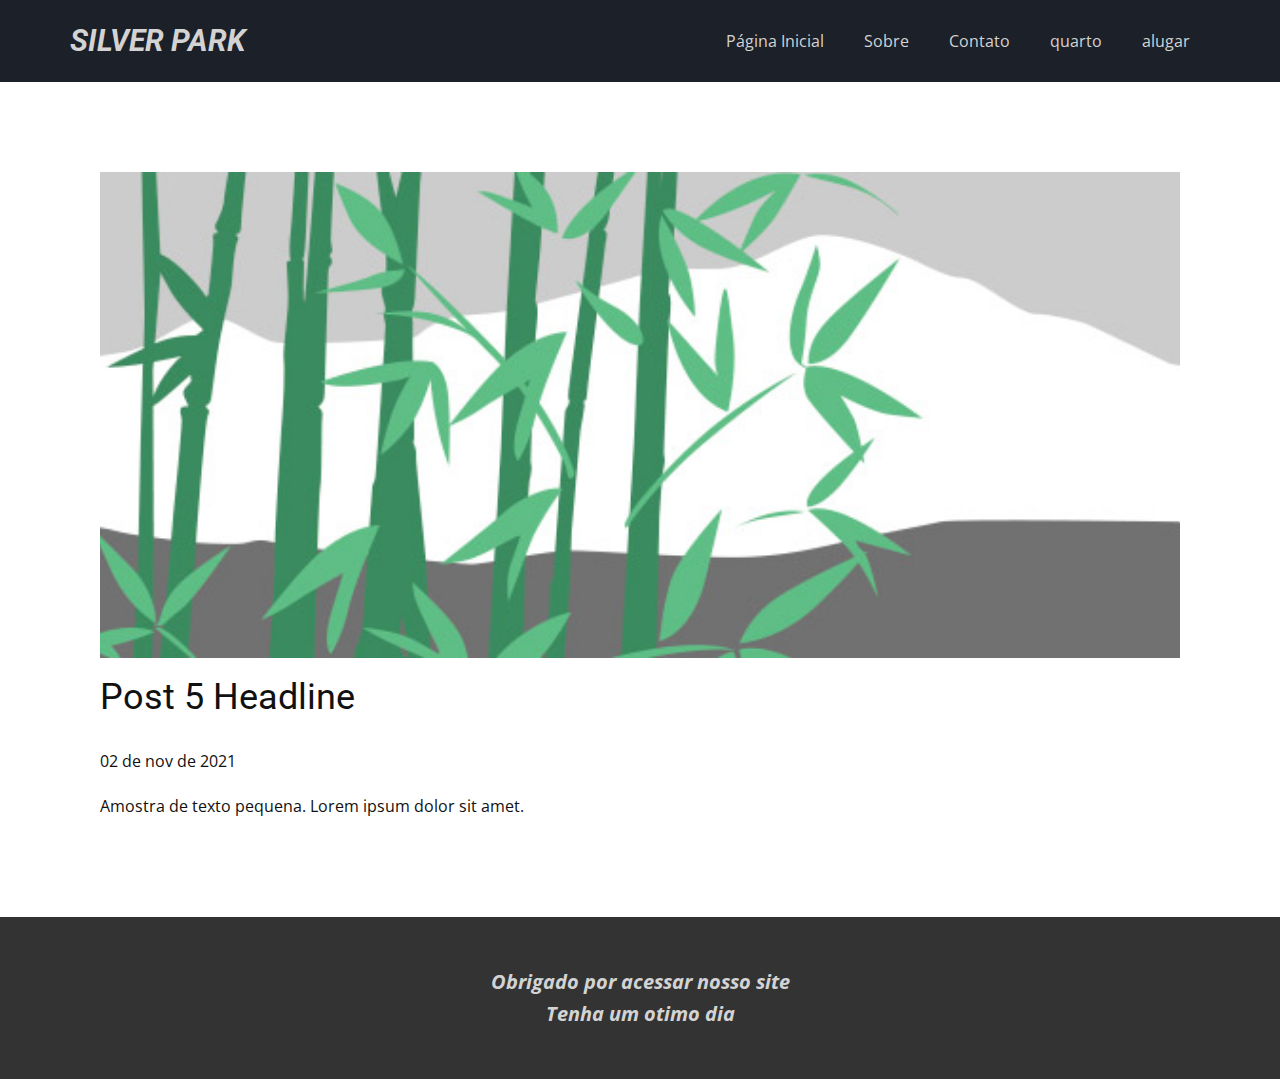
<file: Site Pim/blog/post-4.html>
<!doctype html>
<html style="font-size: 16px;"><head>
    <meta name="viewport" content="width=device-width, initial-scale=1.0">
    <meta charset="utf-8">
    <meta name="keywords" content="Post 1 Headline">
    <meta name="description" content="">
    <meta name="page_type" content="np-template-header-footer-from-plugin">
    <title>Post 5 Headline</title>
    <link rel="stylesheet" href="../nicepage.css" media="screen">
<link rel="stylesheet" href="../Post-Template.css" media="screen">
    <script class="u-script" type="text/javascript" src="../jquery.js" defer=""></script>
    <script class="u-script" type="text/javascript" src="../nicepage.js" defer=""></script>
    <meta name="generator" content="Nicepage 3.17.2, nicepage.com">
    <link id="u-theme-google-font" rel="stylesheet" href="https://fonts.googleapis.com/css?family=Roboto:100,100i,300,300i,400,400i,500,500i,700,700i,900,900i|Open+Sans:300,300i,400,400i,600,600i,700,700i,800,800i">
    
    
    <script type="application/ld+json">{
		"@context": "http://schema.org",
		"@type": "Organization",
		"name": ""
}</script>
    <meta property="og:title" content="Post Template">
    <meta property="og:type" content="website">
    <meta name="theme-color" content="#478ac9">
  </head>
  <body class="u-body"><header class="u-clearfix u-custom-color-1 u-header u-header" id="sec-5e6b"><div class="u-clearfix u-sheet u-sheet-1">
        <nav class="u-menu u-menu-dropdown u-offcanvas u-menu-1">
          <div class="menu-collapse" style="font-size: 1rem; letter-spacing: 0px;">
            <a class="u-button-style u-custom-left-right-menu-spacing u-custom-padding-bottom u-custom-text-active-color u-custom-text-color u-custom-text-hover-color u-custom-top-bottom-menu-spacing u-nav-link u-text-active-palette-1-base u-text-hover-palette-2-base" href="#">
              <svg><use xmlns:xlink="http://www.w3.org/1999/xlink" xlink:href="#menu-hamburger"></use></svg>
              <svg version="1.1" xmlns="http://www.w3.org/2000/svg" xmlns:xlink="http://www.w3.org/1999/xlink"><defs><symbol id="menu-hamburger" viewBox="0 0 16 16" style="width: 16px; height: 16px;"><rect y="1" width="16" height="2"></rect><rect y="7" width="16" height="2"></rect><rect y="13" width="16" height="2"></rect>
</symbol>
</defs></svg>
            </a>
          </div>
          <div class="u-custom-menu u-nav-container">
            <ul class="u-nav u-unstyled u-nav-1"><li class="u-nav-item"><a class="u-button-style u-nav-link u-text-active-custom-color-2 u-text-custom-color-2 u-text-hover-custom-color-1" href="../Página-Inicial.html" style="padding: 10px 20px;">Página Inicial</a>
</li><li class="u-nav-item"><a class="u-button-style u-nav-link u-text-active-custom-color-2 u-text-custom-color-2 u-text-hover-custom-color-1" href="../Sobre.html" style="padding: 10px 20px;">Sobre</a>
</li><li class="u-nav-item"><a class="u-button-style u-nav-link u-text-active-custom-color-2 u-text-custom-color-2 u-text-hover-custom-color-1" href="../Contato.html" style="padding: 10px 20px;">Contato</a>
</li><li class="u-nav-item"><a class="u-button-style u-nav-link u-text-active-custom-color-2 u-text-custom-color-2 u-text-hover-custom-color-1" href="../quarto.html" style="padding: 10px 20px;">quarto</a>
</li><li class="u-nav-item"><a class="u-button-style u-nav-link u-text-active-custom-color-2 u-text-custom-color-2 u-text-hover-custom-color-1" href="../alugar.html" style="padding: 10px 20px;">alugar</a>
</li></ul>
          </div>
          <div class="u-custom-menu u-nav-container-collapse">
            <div class="u-black u-container-style u-inner-container-layout u-opacity u-opacity-95 u-sidenav">
              <div class="u-sidenav-overflow">
                <div class="u-menu-close"></div>
                <ul class="u-align-center u-nav u-popupmenu-items u-unstyled u-nav-2"><li class="u-nav-item"><a class="u-button-style u-nav-link" href="../Página-Inicial.html" style="padding: 10px 20px;">Página Inicial</a>
</li><li class="u-nav-item"><a class="u-button-style u-nav-link" href="../Sobre.html" style="padding: 10px 20px;">Sobre</a>
</li><li class="u-nav-item"><a class="u-button-style u-nav-link" href="../Contato.html" style="padding: 10px 20px;">Contato</a>
</li><li class="u-nav-item"><a class="u-button-style u-nav-link" href="../quarto.html" style="padding: 10px 20px;">quarto</a>
</li><li class="u-nav-item"><a class="u-button-style u-nav-link" href="../alugar.html" style="padding: 10px 20px;">alugar</a>
</li></ul>
              </div>
            </div>
            <div class="u-black u-menu-overlay u-opacity u-opacity-70"></div>
          </div>
        </nav>
        <h3 class="u-text u-text-custom-color-2 u-text-1">SILVER PARK<span style="font-weight: 700;">
            <span style="font-style: italic;"></span>
          </span>
        </h3>
      </div></header>
    <section class="u-align-center u-clearfix u-section-1" id="sec-3143">
      <div class="u-clearfix u-sheet u-valign-middle-md u-valign-middle-sm u-valign-middle-xs u-sheet-1"><!--post_details--><!--post_details_options_json--><!--{"source":""}--><!--/post_details_options_json--><!--blog_post-->
        <div class="u-container-style u-expanded-width u-post-details u-post-details-1">
          <div class="u-container-layout u-valign-middle u-container-layout-1"><!--blog_post_image-->
            <img alt="" class="u-blog-control u-expanded-width u-image u-image-default u-image-1" src="[data-uri]"><!--/blog_post_image--><!--blog_post_header-->
            <h2 class="u-blog-control u-text u-text-1">Post 5 Headline</h2><!--/blog_post_header--><!--blog_post_metadata-->
            <div class="u-blog-control u-metadata u-metadata-1"><!--blog_post_metadata_date-->
              <span class="u-meta-date u-meta-icon">02 de nov de 2021</span><!--/blog_post_metadata_date--><!--blog_post_metadata_category-->
              <!--/blog_post_metadata_category--><!--blog_post_metadata_comments-->
              <!--/blog_post_metadata_comments-->
            </div><!--/blog_post_metadata--><!--blog_post_content-->
            <div class="u-align-justify u-blog-control u-post-content u-text u-text-2 fr-view">
  Amostra de texto pequena. Lorem ipsum dolor sit amet.
  </div><!--/blog_post_content-->
          </div>
        </div><!--/blog_post--><!--/post_details-->
      </div>
    </section>
    
    
    <footer class="u-align-center u-clearfix u-footer u-grey-80 u-footer" id="sec-ca41"><div class="u-clearfix u-sheet u-sheet-1">
        <p class="u-small-text u-text u-text-custom-color-2 u-text-variant u-text-1">Obrigado por acessar nosso site<br>Tenha um otimo dia
        </p>
      </div></footer>
   
  
</body></html>
</file>
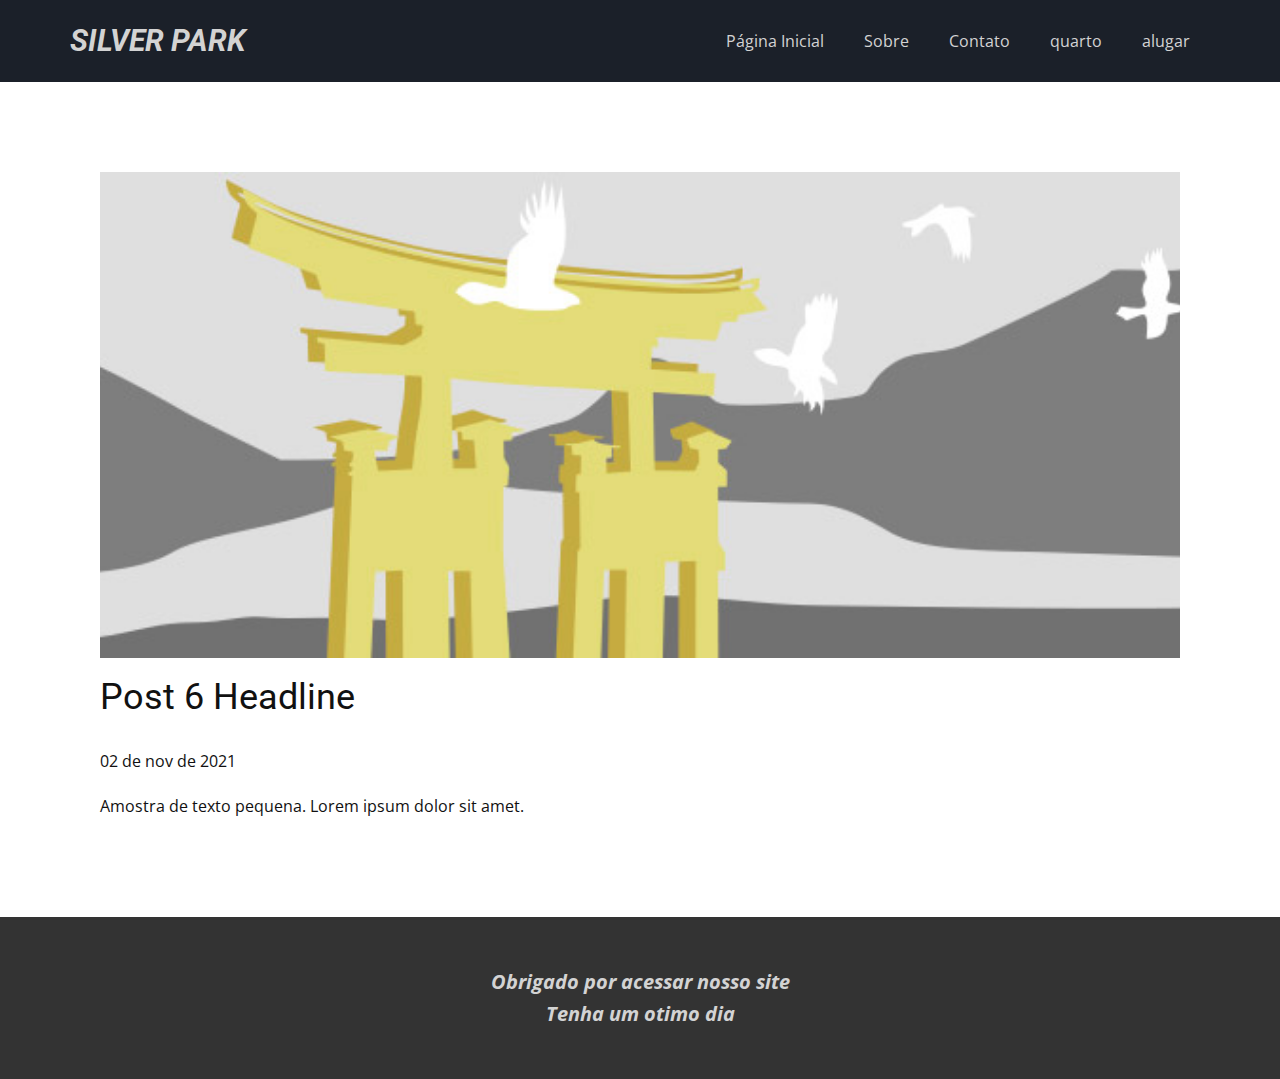
<file: Site Pim/blog/post-5.html>
<!doctype html>
<html style="font-size: 16px;"><head>
    <meta name="viewport" content="width=device-width, initial-scale=1.0">
    <meta charset="utf-8">
    <meta name="keywords" content="Post 1 Headline">
    <meta name="description" content="">
    <meta name="page_type" content="np-template-header-footer-from-plugin">
    <title>Post 6 Headline</title>
    <link rel="stylesheet" href="../nicepage.css" media="screen">
<link rel="stylesheet" href="../Post-Template.css" media="screen">
    <script class="u-script" type="text/javascript" src="../jquery.js" defer=""></script>
    <script class="u-script" type="text/javascript" src="../nicepage.js" defer=""></script>
    <meta name="generator" content="Nicepage 3.17.2, nicepage.com">
    <link id="u-theme-google-font" rel="stylesheet" href="https://fonts.googleapis.com/css?family=Roboto:100,100i,300,300i,400,400i,500,500i,700,700i,900,900i|Open+Sans:300,300i,400,400i,600,600i,700,700i,800,800i">
    
    
    <script type="application/ld+json">{
		"@context": "http://schema.org",
		"@type": "Organization",
		"name": ""
}</script>
    <meta property="og:title" content="Post Template">
    <meta property="og:type" content="website">
    <meta name="theme-color" content="#478ac9">
  </head>
  <body class="u-body"><header class="u-clearfix u-custom-color-1 u-header u-header" id="sec-5e6b"><div class="u-clearfix u-sheet u-sheet-1">
        <nav class="u-menu u-menu-dropdown u-offcanvas u-menu-1">
          <div class="menu-collapse" style="font-size: 1rem; letter-spacing: 0px;">
            <a class="u-button-style u-custom-left-right-menu-spacing u-custom-padding-bottom u-custom-text-active-color u-custom-text-color u-custom-text-hover-color u-custom-top-bottom-menu-spacing u-nav-link u-text-active-palette-1-base u-text-hover-palette-2-base" href="#">
              <svg><use xmlns:xlink="http://www.w3.org/1999/xlink" xlink:href="#menu-hamburger"></use></svg>
              <svg version="1.1" xmlns="http://www.w3.org/2000/svg" xmlns:xlink="http://www.w3.org/1999/xlink"><defs><symbol id="menu-hamburger" viewBox="0 0 16 16" style="width: 16px; height: 16px;"><rect y="1" width="16" height="2"></rect><rect y="7" width="16" height="2"></rect><rect y="13" width="16" height="2"></rect>
</symbol>
</defs></svg>
            </a>
          </div>
          <div class="u-custom-menu u-nav-container">
            <ul class="u-nav u-unstyled u-nav-1"><li class="u-nav-item"><a class="u-button-style u-nav-link u-text-active-custom-color-2 u-text-custom-color-2 u-text-hover-custom-color-1" href="../Página-Inicial.html" style="padding: 10px 20px;">Página Inicial</a>
</li><li class="u-nav-item"><a class="u-button-style u-nav-link u-text-active-custom-color-2 u-text-custom-color-2 u-text-hover-custom-color-1" href="../Sobre.html" style="padding: 10px 20px;">Sobre</a>
</li><li class="u-nav-item"><a class="u-button-style u-nav-link u-text-active-custom-color-2 u-text-custom-color-2 u-text-hover-custom-color-1" href="../Contato.html" style="padding: 10px 20px;">Contato</a>
</li><li class="u-nav-item"><a class="u-button-style u-nav-link u-text-active-custom-color-2 u-text-custom-color-2 u-text-hover-custom-color-1" href="../quarto.html" style="padding: 10px 20px;">quarto</a>
</li><li class="u-nav-item"><a class="u-button-style u-nav-link u-text-active-custom-color-2 u-text-custom-color-2 u-text-hover-custom-color-1" href="../alugar.html" style="padding: 10px 20px;">alugar</a>
</li></ul>
          </div>
          <div class="u-custom-menu u-nav-container-collapse">
            <div class="u-black u-container-style u-inner-container-layout u-opacity u-opacity-95 u-sidenav">
              <div class="u-sidenav-overflow">
                <div class="u-menu-close"></div>
                <ul class="u-align-center u-nav u-popupmenu-items u-unstyled u-nav-2"><li class="u-nav-item"><a class="u-button-style u-nav-link" href="../Página-Inicial.html" style="padding: 10px 20px;">Página Inicial</a>
</li><li class="u-nav-item"><a class="u-button-style u-nav-link" href="../Sobre.html" style="padding: 10px 20px;">Sobre</a>
</li><li class="u-nav-item"><a class="u-button-style u-nav-link" href="../Contato.html" style="padding: 10px 20px;">Contato</a>
</li><li class="u-nav-item"><a class="u-button-style u-nav-link" href="../quarto.html" style="padding: 10px 20px;">quarto</a>
</li><li class="u-nav-item"><a class="u-button-style u-nav-link" href="../alugar.html" style="padding: 10px 20px;">alugar</a>
</li></ul>
              </div>
            </div>
            <div class="u-black u-menu-overlay u-opacity u-opacity-70"></div>
          </div>
        </nav>
        <h3 class="u-text u-text-custom-color-2 u-text-1">SILVER PARK<span style="font-weight: 700;">
            <span style="font-style: italic;"></span>
          </span>
        </h3>
      </div></header>
    <section class="u-align-center u-clearfix u-section-1" id="sec-3143">
      <div class="u-clearfix u-sheet u-valign-middle-md u-valign-middle-sm u-valign-middle-xs u-sheet-1"><!--post_details--><!--post_details_options_json--><!--{"source":""}--><!--/post_details_options_json--><!--blog_post-->
        <div class="u-container-style u-expanded-width u-post-details u-post-details-1">
          <div class="u-container-layout u-valign-middle u-container-layout-1"><!--blog_post_image-->
            <img alt="" class="u-blog-control u-expanded-width u-image u-image-default u-image-1" src="[data-uri]"><!--/blog_post_image--><!--blog_post_header-->
            <h2 class="u-blog-control u-text u-text-1">Post 6 Headline</h2><!--/blog_post_header--><!--blog_post_metadata-->
            <div class="u-blog-control u-metadata u-metadata-1"><!--blog_post_metadata_date-->
              <span class="u-meta-date u-meta-icon">02 de nov de 2021</span><!--/blog_post_metadata_date--><!--blog_post_metadata_category-->
              <!--/blog_post_metadata_category--><!--blog_post_metadata_comments-->
              <!--/blog_post_metadata_comments-->
            </div><!--/blog_post_metadata--><!--blog_post_content-->
            <div class="u-align-justify u-blog-control u-post-content u-text u-text-2 fr-view">
  Amostra de texto pequena. Lorem ipsum dolor sit amet.
  </div><!--/blog_post_content-->
          </div>
        </div><!--/blog_post--><!--/post_details-->
      </div>
    </section>
    
    
    <footer class="u-align-center u-clearfix u-footer u-grey-80 u-footer" id="sec-ca41"><div class="u-clearfix u-sheet u-sheet-1">
        <p class="u-small-text u-text u-text-custom-color-2 u-text-variant u-text-1">Obrigado por acessar nosso site<br>Tenha um otimo dia
        </p>
      </div></footer>
  
  
</body></html>
</file>
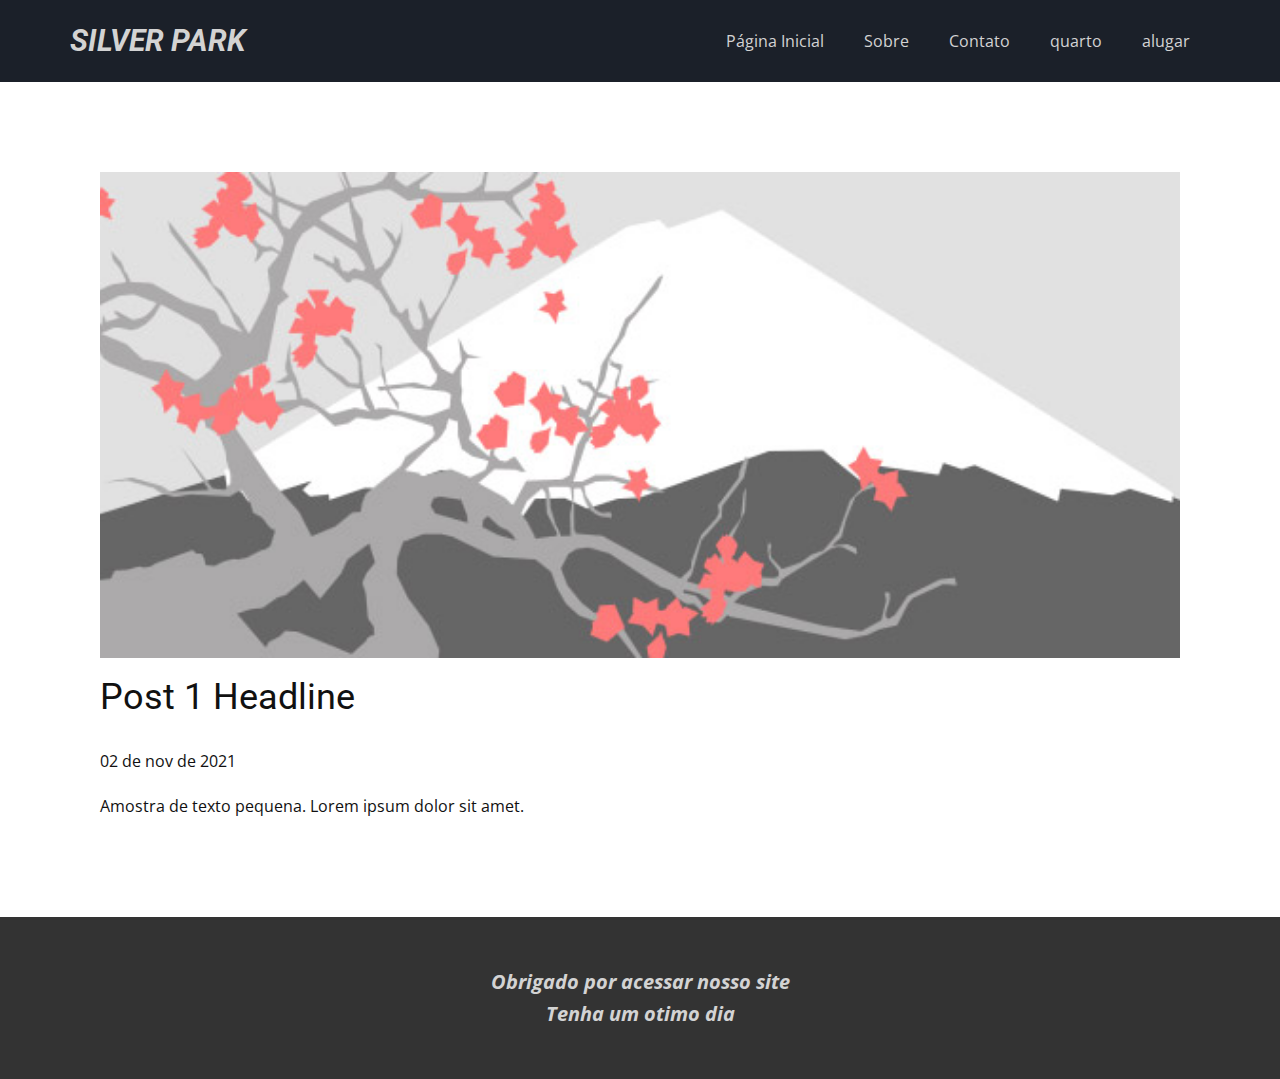
<file: Site Pim/blog/post.html>
<!doctype html>
<html style="font-size: 16px;"><head>
    <meta name="viewport" content="width=device-width, initial-scale=1.0">
    <meta charset="utf-8">
    <meta name="keywords" content="Post 1 Headline">
    <meta name="description" content="">
    <meta name="page_type" content="np-template-header-footer-from-plugin">
    <title>Post 1 Headline</title>
    <link rel="stylesheet" href="../nicepage.css" media="screen">
<link rel="stylesheet" href="../Post-Template.css" media="screen">
    <script class="u-script" type="text/javascript" src="../jquery.js" defer=""></script>
    <script class="u-script" type="text/javascript" src="../nicepage.js" defer=""></script>
    <meta name="generator" content="Nicepage 3.17.2, nicepage.com">
    <link id="u-theme-google-font" rel="stylesheet" href="https://fonts.googleapis.com/css?family=Roboto:100,100i,300,300i,400,400i,500,500i,700,700i,900,900i|Open+Sans:300,300i,400,400i,600,600i,700,700i,800,800i">
    
    
    <script type="application/ld+json">{
		"@context": "http://schema.org",
		"@type": "Organization",
		"name": ""
}</script>
    <meta property="og:title" content="Post Template">
    <meta property="og:type" content="website">
    <meta name="theme-color" content="#478ac9">
  </head>
  <body class="u-body"><header class="u-clearfix u-custom-color-1 u-header u-header" id="sec-5e6b"><div class="u-clearfix u-sheet u-sheet-1">
        <nav class="u-menu u-menu-dropdown u-offcanvas u-menu-1">
          <div class="menu-collapse" style="font-size: 1rem; letter-spacing: 0px;">
            <a class="u-button-style u-custom-left-right-menu-spacing u-custom-padding-bottom u-custom-text-active-color u-custom-text-color u-custom-text-hover-color u-custom-top-bottom-menu-spacing u-nav-link u-text-active-palette-1-base u-text-hover-palette-2-base" href="#">
              <svg><use xmlns:xlink="http://www.w3.org/1999/xlink" xlink:href="#menu-hamburger"></use></svg>
              <svg version="1.1" xmlns="http://www.w3.org/2000/svg" xmlns:xlink="http://www.w3.org/1999/xlink"><defs><symbol id="menu-hamburger" viewBox="0 0 16 16" style="width: 16px; height: 16px;"><rect y="1" width="16" height="2"></rect><rect y="7" width="16" height="2"></rect><rect y="13" width="16" height="2"></rect>
</symbol>
</defs></svg>
            </a>
          </div>
          <div class="u-custom-menu u-nav-container">
            <ul class="u-nav u-unstyled u-nav-1"><li class="u-nav-item"><a class="u-button-style u-nav-link u-text-active-custom-color-2 u-text-custom-color-2 u-text-hover-custom-color-1" href="../Página-Inicial.html" style="padding: 10px 20px;">Página Inicial</a>
</li><li class="u-nav-item"><a class="u-button-style u-nav-link u-text-active-custom-color-2 u-text-custom-color-2 u-text-hover-custom-color-1" href="../Sobre.html" style="padding: 10px 20px;">Sobre</a>
</li><li class="u-nav-item"><a class="u-button-style u-nav-link u-text-active-custom-color-2 u-text-custom-color-2 u-text-hover-custom-color-1" href="../Contato.html" style="padding: 10px 20px;">Contato</a>
</li><li class="u-nav-item"><a class="u-button-style u-nav-link u-text-active-custom-color-2 u-text-custom-color-2 u-text-hover-custom-color-1" href="../quarto.html" style="padding: 10px 20px;">quarto</a>
</li><li class="u-nav-item"><a class="u-button-style u-nav-link u-text-active-custom-color-2 u-text-custom-color-2 u-text-hover-custom-color-1" href="../alugar.html" style="padding: 10px 20px;">alugar</a>
</li></ul>
          </div>
          <div class="u-custom-menu u-nav-container-collapse">
            <div class="u-black u-container-style u-inner-container-layout u-opacity u-opacity-95 u-sidenav">
              <div class="u-sidenav-overflow">
                <div class="u-menu-close"></div>
                <ul class="u-align-center u-nav u-popupmenu-items u-unstyled u-nav-2"><li class="u-nav-item"><a class="u-button-style u-nav-link" href="../Página-Inicial.html" style="padding: 10px 20px;">Página Inicial</a>
</li><li class="u-nav-item"><a class="u-button-style u-nav-link" href="../Sobre.html" style="padding: 10px 20px;">Sobre</a>
</li><li class="u-nav-item"><a class="u-button-style u-nav-link" href="../Contato.html" style="padding: 10px 20px;">Contato</a>
</li><li class="u-nav-item"><a class="u-button-style u-nav-link" href="../quarto.html" style="padding: 10px 20px;">quarto</a>
</li><li class="u-nav-item"><a class="u-button-style u-nav-link" href="../alugar.html" style="padding: 10px 20px;">alugar</a>
</li></ul>
              </div>
            </div>
            <div class="u-black u-menu-overlay u-opacity u-opacity-70"></div>
          </div>
        </nav>
        <h3 class="u-text u-text-custom-color-2 u-text-1">SILVER PARK<span style="font-weight: 700;">
            <span style="font-style: italic;"></span>
          </span>
        </h3>
      </div></header>
    <section class="u-align-center u-clearfix u-section-1" id="sec-3143">
      <div class="u-clearfix u-sheet u-valign-middle-md u-valign-middle-sm u-valign-middle-xs u-sheet-1"><!--post_details--><!--post_details_options_json--><!--{"source":""}--><!--/post_details_options_json--><!--blog_post-->
        <div class="u-container-style u-expanded-width u-post-details u-post-details-1">
          <div class="u-container-layout u-valign-middle u-container-layout-1"><!--blog_post_image-->
            <img alt="" class="u-blog-control u-expanded-width u-image u-image-default u-image-1" src="[data-uri]"><!--/blog_post_image--><!--blog_post_header-->
            <h2 class="u-blog-control u-text u-text-1">Post 1 Headline</h2><!--/blog_post_header--><!--blog_post_metadata-->
            <div class="u-blog-control u-metadata u-metadata-1"><!--blog_post_metadata_date-->
              <span class="u-meta-date u-meta-icon">02 de nov de 2021</span><!--/blog_post_metadata_date--><!--blog_post_metadata_category-->
              <!--/blog_post_metadata_category--><!--blog_post_metadata_comments-->
              <!--/blog_post_metadata_comments-->
            </div><!--/blog_post_metadata--><!--blog_post_content-->
            <div class="u-align-justify u-blog-control u-post-content u-text u-text-2 fr-view">
  Amostra de texto pequena. Lorem ipsum dolor sit amet.
  </div><!--/blog_post_content-->
          </div>
        </div><!--/blog_post--><!--/post_details-->
      </div>
    </section>
    
    
    <footer class="u-align-center u-clearfix u-footer u-grey-80 u-footer" id="sec-ca41"><div class="u-clearfix u-sheet u-sheet-1">
        <p class="u-small-text u-text u-text-custom-color-2 u-text-variant u-text-1">Obrigado por acessar nosso site<br>Tenha um otimo dia
        </p>
      </div></footer>
  
  
</body></html>
</file>
